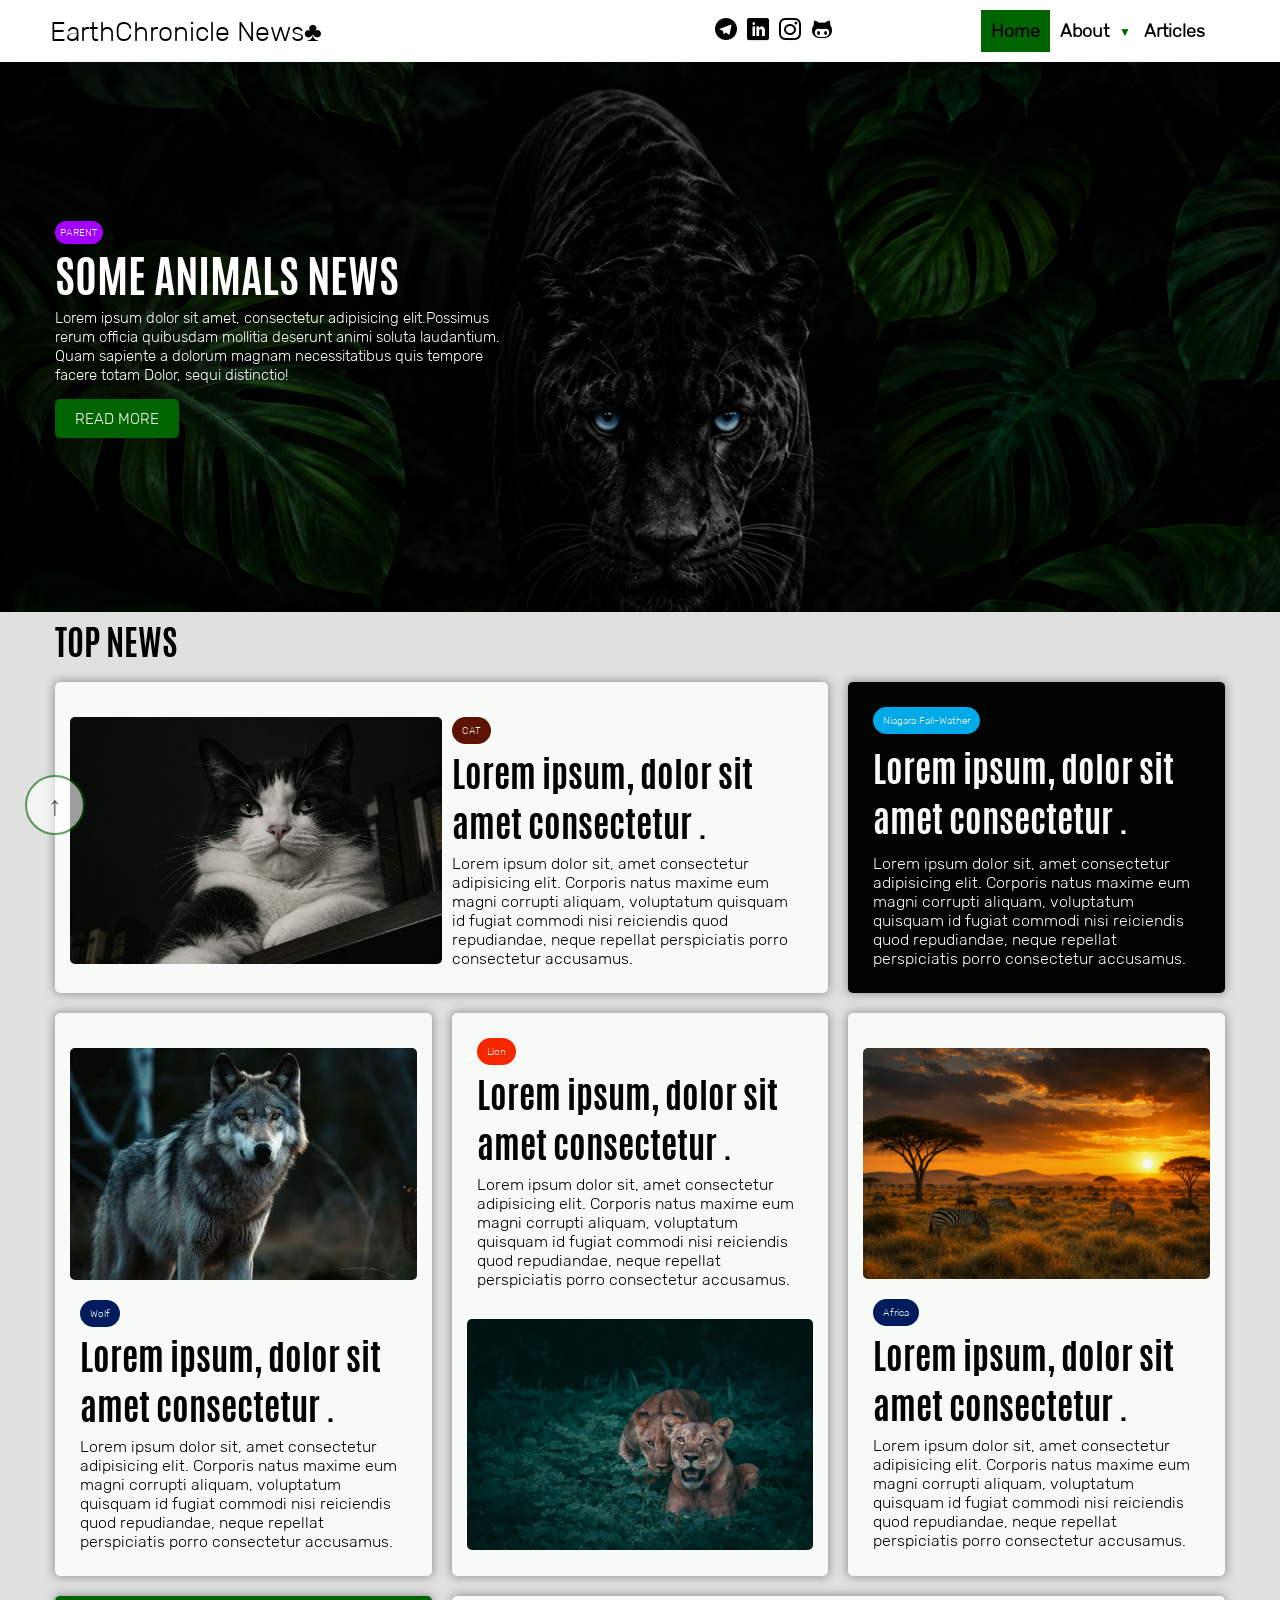
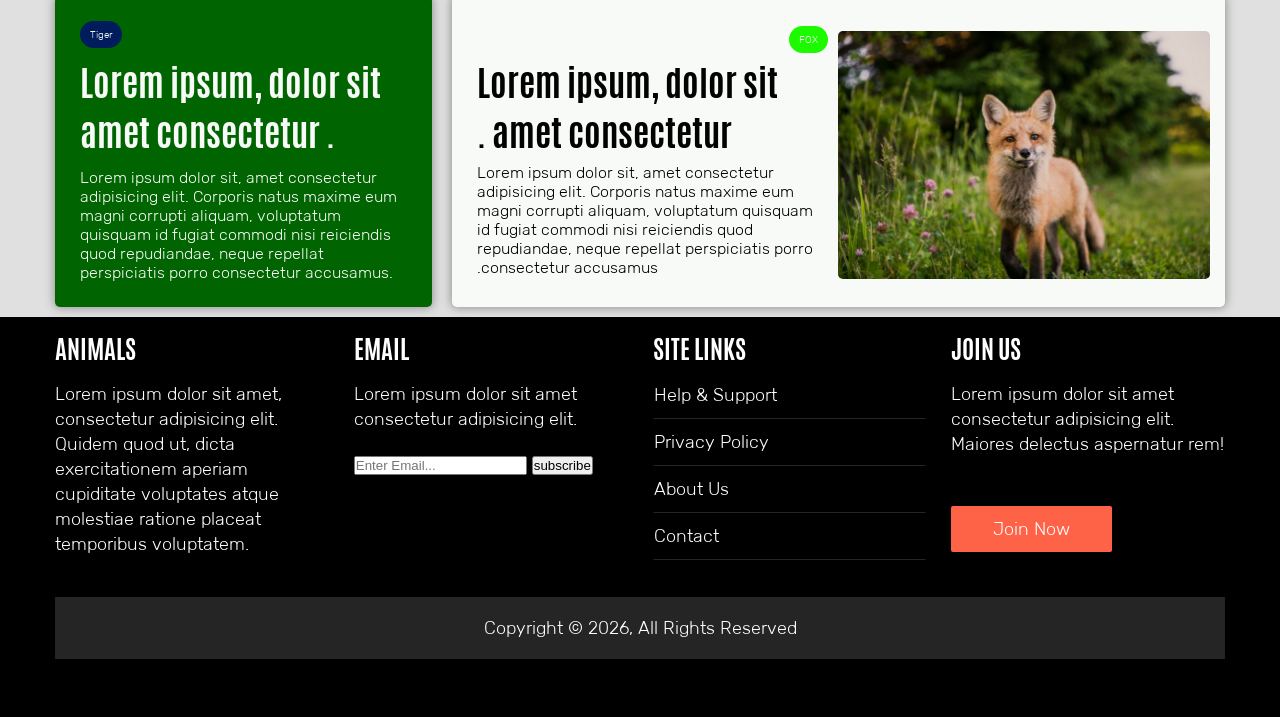
<file: index.html>
<!doctype html>
<html lang="en">
  <head>
    <meta charset="UTF-8" />
    <meta name="viewport" content="width=device-width, initial-scale=1.0" />
    <title>Earth Chronicle</title>
    <link rel="stylesheet" href="css/icons.css" />
    <link rel="stylesheet" href="css/style.css" />
    <link rel="icon" href="images/favicons/favicon-96x96.png" />
  </head>
  <body>
    <!-- -------------------------| header |--------------------------- -->
    <header>
      <div class="middle nav-inner">
        <!-- -------------------------| logo-website |--------------------------- -->
        <a class="logo-site" href="index.html">EarthChronicle News♣</a>
        <!-- -------------------------| socials-icon |--------------------------- -->
        <div class="socials">
          <a class="socials__links" href="#" aria-label="Telegram">
            <i class="icon-telegram"></i>
          </a>
          <a class="socials__links" href="#" aria-label="LinkedIn">
            <i class="icon-linkedin"></i>
          </a>
          <a class="socials__links" href="#" aria-label="Instagram">
            <i class="icon-instagram"></i>
          </a>
          <a class="socials__links" href="#" aria-label="GitHub">
            <i class="icon-github"></i>
          </a>
        </div>
        <!-- -------------------------| navigation-menu |--------------------------- -->
        <nav class="menu" aria-label="Main Navigation">
          <!-- -------------------------| navigation-hamburger-menu |--------------------------- -->
          <label
            class="menu__hamburger"
            for="menu-toggle"
            aria-label="Toggle Navigation">
            <input type="checkbox" id="menu-toggle" class="hamburger__input" />
          </label>
          <ul class="menu__list">
            <li class="menu__item">
              <a class="menu__link we-are-in-page" href="index.html">Home</a>
            </li>
            <li class="menu__item">
              <a class="menu__link" href="about.html">About</a>
            </li>
            <li class="menu__item">
              <a class="menu__link details" href="articles.html">Articles</a>
              <ul class="menu__bench__list">
                <li class="bench__item">
                  <a class="bench__link" href="environmental-article.html"
                    >Environmental Articles</a
                  >
                </li>
                <li class="bench__item">
                  <a class="bench__link" href="#"
                    >Watershed Management Articles</a
                  >
                </li>
                <li class="bench__item">
                  <a class="bench__link" href="#">Field Study Articles</a>
                </li>
              </ul>
            </li>
          </ul>
        </nav>
      </div>
    </header>
    <!-- -------------------------| main-index |--------------------------- -->
    <main class="index">
      <!-- -------------------------| general-hero-classes (between index and about)|--------------------------- -->
      <section class="hero">
        <div class="middle">
          <div class="hero__information">
            <a class="hero__link" href="#">PARENT</a>
            <h1 class="hero__title">SOME ANIMALS NEWS</h1>
            <p class="hero__description">
              Lorem ipsum dolor sit amet, consectetur adipisicing elit.Possimus
              rerum officia quibusdam mollitia deserunt animi soluta laudantium.
              Quam sapiente a dolorum magnam necessitatibus quis tempore facere
              totam Dolor, sequi distinctio!
            </p>
            <a class="hero__read-more" href="#">READ MORE</a>
          </div>
        </div>
      </section>
      <!-- -------------------------| news |--------------------------- -->
      <section class="news">
        <div class="middle">
          <h2 class="news__title">TOP NEWS</h2>
          <ul class="news__list">
            <li class="news__card">
              <img
                class="news__img"
                src="images/animal1.png"
                alt="Cat in nature" />
              <div class="news__content">
                <a class="category-btn c-3-btn" href="#">CAT</a>
                <h3 class="news__title">
                  <a class="news__link" href="articles/cat-article_1.html"
                    >Lorem ipsum, dolor sit amet consectetur .</a
                  >
                </h3>
                <p class="news__description">
                  Lorem ipsum dolor sit, amet consectetur adipisicing elit.
                  Corporis natus maxime eum magni corrupti aliquam, voluptatum
                  quisquam id fugiat commodi nisi reiciendis quod repudiandae,
                  neque repellat perspiciatis porro consectetur accusamus.
                </p>
              </div>
            </li>
            <li class="news__card">
              <div class="news__content">
                <a class="category-btn c-6-btn" href="#">Niagara Fall-Wather</a>
                <h3 class="news__title news__different">
                  <a class="news__link" href="articles/niagara-article.html"
                    >Lorem ipsum, dolor sit amet consectetur .</a
                  >
                </h3>
                <p class="news__description">
                  Lorem ipsum dolor sit, amet consectetur adipisicing elit.
                  Corporis natus maxime eum magni corrupti aliquam, voluptatum
                  quisquam id fugiat commodi nisi reiciendis quod repudiandae,
                  neque repellat perspiciatis porro consectetur accusamus.
                </p>
              </div>
            </li>
            <li class="news__card">
              <img
                class="news__img"
                src="images/animal2.jpg"
                alt="Wolf in the wild" />
              <div class="news__content">
                <a class="category-btn c-4-btn" href="#">Wolf</a>
                <h3 class="news__title">
                  <a class="news__link" href="articles/wolf_article_1.html"
                    >Lorem ipsum, dolor sit amet consectetur .</a
                  >
                </h3>
                <p class="news__description">
                  Lorem ipsum dolor sit, amet consectetur adipisicing elit.
                  Corporis natus maxime eum magni corrupti aliquam, voluptatum
                  quisquam id fugiat commodi nisi reiciendis quod repudiandae,
                  neque repellat perspiciatis porro consectetur accusamus.
                </p>
              </div>
            </li>
            <li class="news__card">
              <div class="news__content">
                <a class="category-btn c-2-btn" href="#">Lion</a>
                <h3 class="news__title">
                  <a class="news__link" href="articles/liones-article.html"
                    >Lorem ipsum, dolor sit amet consectetur .</a
                  >
                </h3>
                <p class="news__description">
                  Lorem ipsum dolor sit, amet consectetur adipisicing elit.
                  Corporis natus maxime eum magni corrupti aliquam, voluptatum
                  quisquam id fugiat commodi nisi reiciendis quod repudiandae,
                  neque repellat perspiciatis porro consectetur accusamus.
                </p>
              </div>
              <img
                class="news__img"
                src="images/animal3.jpg"
                alt="Wildlife in jungle" />
            </li>
            <li class="news__card">
              <img
                class="news__img"
                src="images/area8.png"
                alt="African landscape" />
              <div class="news__content">
                <a class="category-btn c-4-btn" href="#">Africa</a>
                <h3 class="news__title">
                  <a class="news__link" href="articles/africa-article.html"
                    >Lorem ipsum, dolor sit amet consectetur .</a
                  >
                </h3>
                <p class="news__description">
                  Lorem ipsum dolor sit, amet consectetur adipisicing elit.
                  Corporis natus maxime eum magni corrupti aliquam, voluptatum
                  quisquam id fugiat commodi nisi reiciendis quod repudiandae,
                  neque repellat perspiciatis porro consectetur accusamus.
                </p>
              </div>
            </li>

            <li class="news__card">
              <div class="news__content">
                <a class="category-btn c-4-btn" href="#">Tiger</a>
                <h3 class="news__title news__different">
                  <a class="news__link" href="articles/tiger-article_1.html"
                    >Lorem ipsum, dolor sit amet consectetur .</a
                  >
                </h3>
                <p class="news__description">
                  Lorem ipsum dolor sit, amet consectetur adipisicing elit.
                  Corporis natus maxime eum magni corrupti aliquam, voluptatum
                  quisquam id fugiat commodi nisi reiciendis quod repudiandae,
                  neque repellat perspiciatis porro consectetur accusamus.
                </p>
              </div>
            </li>
            <li class="news__card">
              <div class="news__content">
                <a class="category-btn c-5-btn" href="#">FOX</a>
                <h3 class="news__title">
                  <a class="news__link" href="articles/oreng-fox.html"
                    >Lorem ipsum, dolor sit amet consectetur .</a
                  >
                </h3>
                <p class="news__description">
                  Lorem ipsum dolor sit, amet consectetur adipisicing elit.
                  Corporis natus maxime eum magni corrupti aliquam, voluptatum
                  quisquam id fugiat commodi nisi reiciendis quod repudiandae,
                  neque repellat perspiciatis porro consectetur accusamus.
                </p>
              </div>
              <img
                class="news__img"
                src="images/animal5.jpg"
                alt="Orange fox" />
            </li>
          </ul>
        </div>
        <a class="scroll" href="#" aria-label="Scroll to top">
          <div class="elevator">
            <i>↑</i>
          </div>
        </a>
      </section>
    </main>
    <!------------------------------------| footer |------------------------------------->
    <footer>
      <div class="middle">
        <ul class="footer__list">
          <li class="footer__item">
            <h3 class="footer__title">ANIMALS</h3>
            <p class="footer__description">
              Lorem ipsum dolor sit amet, consectetur adipisicing elit. Quidem
              quod ut, dicta exercitationem aperiam cupiditate voluptates atque
              molestiae ratione placeat temporibus voluptatem.
            </p>
          </li>
          <li class="footer__item">
            <h3 class="footer__title">EMAIL</h3>
            <p class="footer__description">
              Lorem ipsum dolor sit amet consectetur adipisicing elit.
            </p>
            <form class="footer__form" action="#" method="POST">
              <input
                class="email"
                type="email"
                name="email"
                placeholder="Enter Email..."
                required
                aria-label="Email Address" />
              <button type="submit" class="footer__submit">subscribe</button>
            </form>
          </li>
          <li class="footer__item">
            <h3 class="footer__title">SITE LINKS</h3>
            <ul class="footer__point">
              <li class="point__item">
                <a class="point__link" href="#">Help & Support</a>
              </li>
              <li class="point__item">
                <a class="point__link" href="#">Privacy Policy</a>
              </li>
              <li class="point__item">
                <a class="point__link" href="about.html">About Us</a>
              </li>
              <li class="point__item">
                <a class="point__link" href="#">Contact</a>
              </li>
            </ul>
          </li>
          <li class="footer__item">
            <h3 class="footer__title">JOIN US</h3>
            <p class="footer__description">
              Lorem ipsum dolor sit amet consectetur adipisicing elit. Maiores
              delectus aspernatur rem!
            </p>
            <a class="footer__link" href="#">Join Now</a>
          </li>
        </ul>
        <div class="footer__copyright">
          Copyright &copy; 2026, All Rights Reserved
        </div>
      </div>
    </footer>
  </body>
</html>
</file>
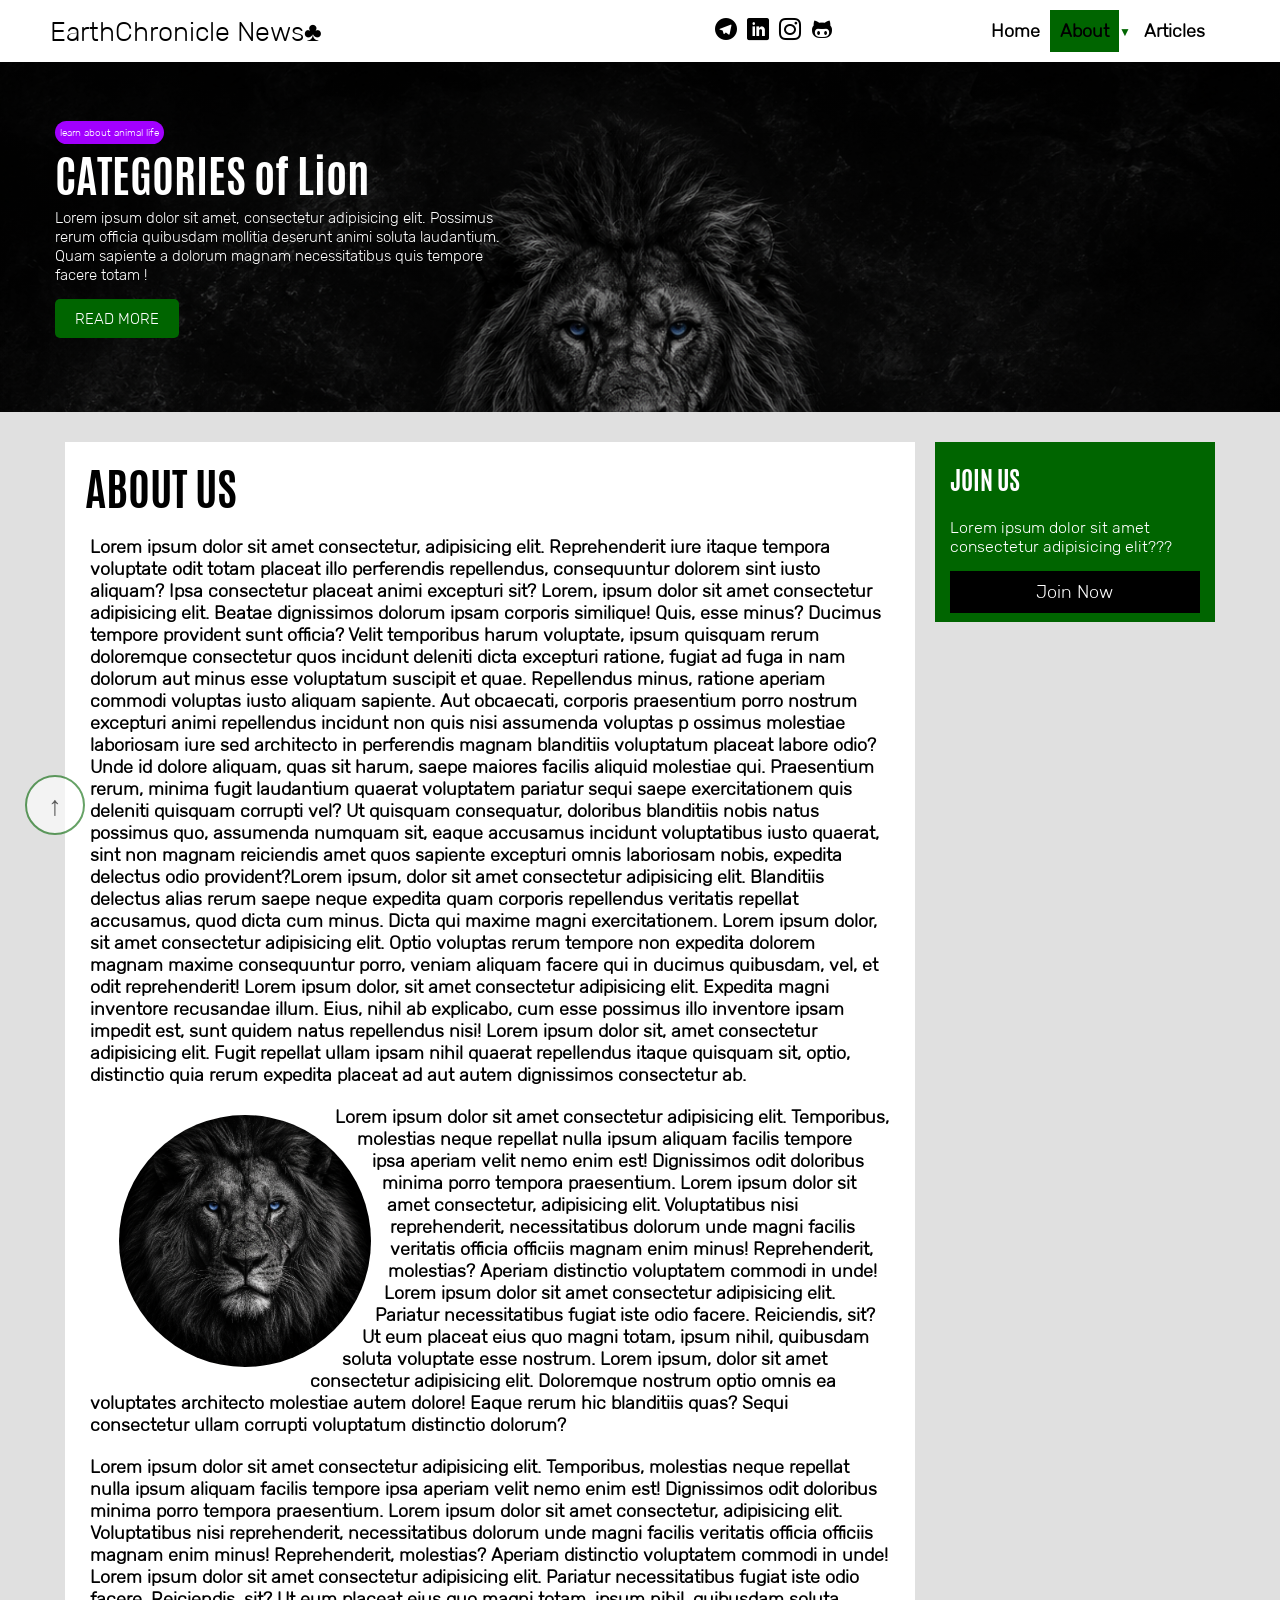
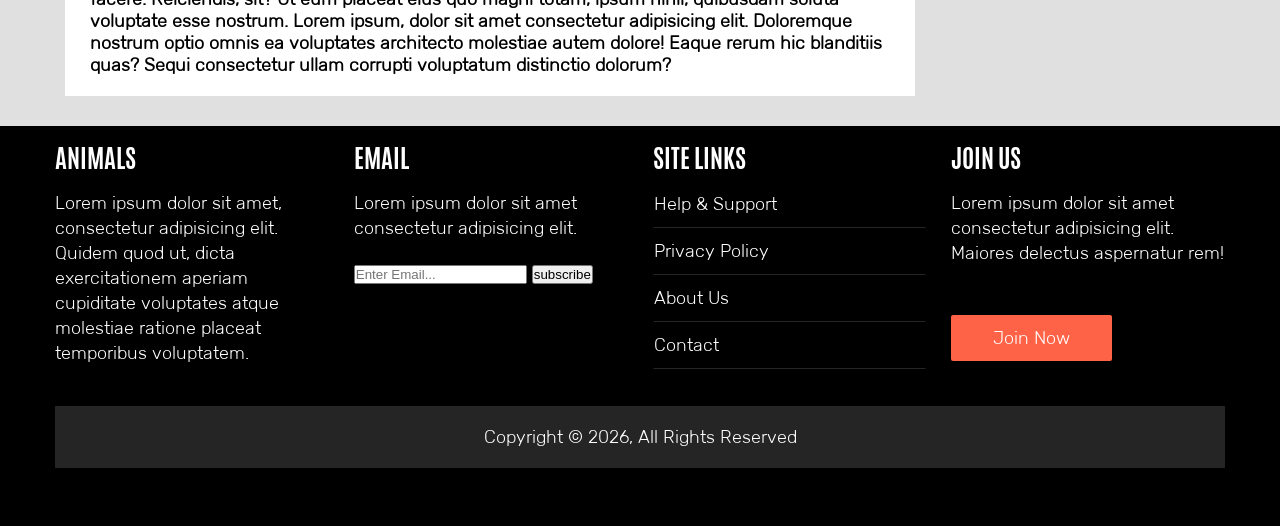
<file: about.html>
<!doctype html>
<html lang="en">
  <head>
    <meta charset="UTF-8" />
    <meta name="viewport" content="width=device-width, initial-scale=1.0" />
    <title>About | Earth Chronicle</title>
    <link rel="stylesheet" href="css/icons.css" />
    <link rel="stylesheet" href="css/style.css" />
    <link rel="icon" href="images/favicons/favicon-96x96.png" />
  </head>
  <body>
    <!-- -------------------------| header |--------------------------- -->
    <header>
      <div class="middle nav-inner">
        <!-- -------------------------| logo-website |--------------------------- -->
        <a class="logo-site" href="index.html">EarthChronicle News♣</a>
        <!-- -------------------------| socials-icon |--------------------------- -->
        <div class="socials">
          <a class="socials__links" href="#" aria-label="Telegram">
            <i class="icon-telegram"></i>
          </a>
          <a class="socials__links" href="#" aria-label="LinkedIn">
            <i class="icon-linkedin"></i>
          </a>
          <a class="socials__links" href="#" aria-label="Instagram">
            <i class="icon-instagram"></i>
          </a>
          <a class="socials__links" href="#" aria-label="GitHub">
            <i class="icon-github"></i>
          </a>
        </div>
        <!-- -------------------------| navigation-menu |--------------------------- -->
        <nav class="menu" aria-label="Main Navigation">
          <!-- -------------------------| navigation-hamburger-menu |--------------------------- -->
          <label
            class="menu__hamburger"
            for="menu-toggle"
            aria-label="Toggle Navigation">
            <input type="checkbox" id="menu-toggle" class="hamburger__input" />
          </label>
          <ul class="menu__list">
            <li class="menu__item">
              <a class="menu__link" href="index.html">Home</a>
            </li>
            <li class="menu__item">
              <a class="menu__link we-are-in-page" href="about.html">About</a>
            </li>
            <li class="menu__item">
              <a class="menu__link details" href="articles.html">Articles</a>
              <ul class="menu__bench__list">
                <li class="bench__item">
                  <a class="bench__link" href="environmental-article.html"
                    >Environmental Articles</a
                  >
                </li>
                <li class="bench__item">
                  <a class="bench__link" href="#"
                    >Watershed Management Articles</a
                  >
                </li>
                <li class="bench__item">
                  <a class="bench__link" href="#">Field Study Articles</a>
                </li>
              </ul>
            </li>
          </ul>
        </nav>
      </div>
    </header>
    <!-- -------------------------| main-about |--------------------------- -->
    <main class="about">
      <!-- -------------------------| general-hero-classes (between index and about)|--------------------------- -->
      <section class="hero">
        <div class="middle">
          <div class="hero__information">
            <a class="hero__link" href="#">learn about animal life</a>
            <h1 class="hero__title">CATEGORIES of Lion</h1>
            <p class="hero__description">
              Lorem ipsum dolor sit amet, consectetur adipisicing elit. Possimus
              rerum officia quibusdam mollitia deserunt animi soluta laudantium.
              Quam sapiente a dolorum magnam necessitatibus quis tempore facere
              totam !
            </p>
            <a class="hero__read-more" href="#">READ MORE</a>
          </div>
        </div>
      </section>

      <!-- -------------------------| about-site |--------------------------- -->
      <section class="about__site">
        <div class="middle">
          <ul class="about__line">
            <!-- info ==> information -->
            <li class="about__info">
              <h1 class="about__title">ABOUT US</h1>
              <p class="about__description">
                Lorem ipsum dolor sit amet consectetur, adipisicing elit.
                Reprehenderit iure itaque tempora voluptate odit totam placeat
                illo perferendis repellendus, consequuntur dolorem sint iusto
                aliquam? Ipsa consectetur placeat animi excepturi sit? Lorem,
                ipsum dolor sit amet consectetur adipisicing elit. Beatae
                dignissimos dolorum ipsam corporis similique! Quis, esse minus?
                Ducimus tempore provident sunt officia? Velit temporibus harum
                voluptate, ipsum quisquam rerum doloremque consectetur quos
                incidunt deleniti dicta excepturi ratione, fugiat ad fuga in nam
                dolorum aut minus esse voluptatum suscipit et quae. Repellendus
                minus, ratione aperiam commodi voluptas iusto aliquam sapiente.
                Aut obcaecati, corporis praesentium porro nostrum excepturi
                animi repellendus incidunt non quis nisi assumenda voluptas p
                ossimus molestiae laboriosam iure sed architecto in perferendis
                magnam blanditiis voluptatum placeat labore odio? Unde id dolore
                aliquam, quas sit harum, saepe maiores facilis aliquid molestiae
                qui. Praesentium rerum, minima fugit laudantium quaerat
                voluptatem pariatur sequi saepe exercitationem quis deleniti
                quisquam corrupti vel? Ut quisquam consequatur, doloribus
                blanditiis nobis natus possimus quo, assumenda numquam sit,
                eaque accusamus incidunt voluptatibus iusto quaerat, sint non
                magnam reiciendis amet quos sapiente excepturi omnis laboriosam
                nobis, expedita delectus odio provident?Lorem ipsum, dolor sit
                amet consectetur adipisicing elit. Blanditiis delectus alias
                rerum saepe neque expedita quam corporis repellendus veritatis
                repellat accusamus, quod dicta cum minus. Dicta qui maxime magni
                exercitationem. Lorem ipsum dolor, sit amet consectetur
                adipisicing elit. Optio voluptas rerum tempore non expedita
                dolorem magnam maxime consequuntur porro, veniam aliquam facere
                qui in ducimus quibusdam, vel, et odit reprehenderit! Lorem
                ipsum dolor, sit amet consectetur adipisicing elit. Expedita
                magni inventore recusandae illum. Eius, nihil ab explicabo, cum
                esse possimus illo inventore ipsam impedit est, sunt quidem
                natus repellendus nisi! Lorem ipsum dolor sit, amet consectetur
                adipisicing elit. Fugit repellat ullam ipsam nihil quaerat
                repellendus itaque quisquam sit, optio, distinctio quia rerum
                expedita placeat ad aut autem dignissimos consectetur ab.
              </p>
              <div class="wrapper">
                <img src="images/animal4.png" alt="About us image" />
              </div>
              <p class="about__description">
                Lorem ipsum dolor sit amet consectetur adipisicing elit.
                Temporibus, molestias neque repellat nulla ipsum aliquam facilis
                tempore ipsa aperiam velit nemo enim est! Dignissimos odit
                doloribus minima porro tempora praesentium. Lorem ipsum dolor
                sit amet consectetur, adipisicing elit. Voluptatibus nisi
                reprehenderit, necessitatibus dolorum unde magni facilis
                veritatis officia officiis magnam enim minus! Reprehenderit,
                molestias? Aperiam distinctio voluptatem commodi in unde! Lorem
                ipsum dolor sit amet consectetur adipisicing elit. Pariatur
                necessitatibus fugiat iste odio facere. Reiciendis, sit? Ut eum
                placeat eius quo magni totam, ipsum nihil, quibusdam soluta
                voluptate esse nostrum. Lorem ipsum, dolor sit amet consectetur
                adipisicing elit. Doloremque nostrum optio omnis ea voluptates
                architecto molestiae autem dolore! Eaque rerum hic blanditiis
                quas? Sequi consectetur ullam corrupti voluptatum distinctio
                dolorum?
              </p>
              <p class="about__description">
                Lorem ipsum dolor sit amet consectetur adipisicing elit.
                Temporibus, molestias neque repellat nulla ipsum aliquam facilis
                tempore ipsa aperiam velit nemo enim est! Dignissimos odit
                doloribus minima porro tempora praesentium. Lorem ipsum dolor
                sit amet consectetur, adipisicing elit. Voluptatibus nisi
                reprehenderit, necessitatibus dolorum unde magni facilis
                veritatis officia officiis magnam enim minus! Reprehenderit,
                molestias? Aperiam distinctio voluptatem commodi in unde! Lorem
                ipsum dolor sit amet consectetur adipisicing elit. Pariatur
                necessitatibus fugiat iste odio facere. Reiciendis, sit? Ut eum
                placeat eius quo magni totam, ipsum nihil, quibusdam soluta
                voluptate esse nostrum. Lorem ipsum, dolor sit amet consectetur
                adipisicing elit. Doloremque nostrum optio omnis ea voluptates
                architecto molestiae autem dolore! Eaque rerum hic blanditiis
                quas? Sequi consectetur ullam corrupti voluptatum distinctio
                dolorum?
              </p>
            </li>
            <!-- adv ==> advertisement -->
            <li class="about__adv">
              <h2 class="adv__title">JOIN US</h2>
              <p class="adv__description">
                Lorem ipsum dolor sit amet consectetur adipisicing elit???
              </p>
              <a class="adv__link" href="#">Join Now</a>
            </li>
          </ul>
        </div>
      </section>
      <a class="scroll" href="#" aria-label="Scroll to top">
        <div class="elevator">
          <i>↑</i>
        </div>
      </a>
    </main>
    <!-- -------------------------| footer |--------------------------- -->
    <footer>
      <div class="middle">
        <ul class="footer__list">
          <li class="footer__item">
            <h3 class="footer__title">ANIMALS</h3>
            <p class="footer__description">
              Lorem ipsum dolor sit amet, consectetur adipisicing elit. Quidem
              quod ut, dicta exercitationem aperiam cupiditate voluptates atque
              molestiae ratione placeat temporibus voluptatem.
            </p>
          </li>
          <li class="footer__item">
            <h3 class="footer__title">EMAIL</h3>
            <p class="footer__description">
              Lorem ipsum dolor sit amet consectetur adipisicing elit.
            </p>
            <form class="footer__form" action="#" method="POST">
              <input
                class="email"
                type="email"
                name="email"
                placeholder="Enter Email..."
                required
                aria-label="Email Address" />
              <button type="submit" class="footer__submit">subscribe</button>
            </form>
          </li>
          <li class="footer__item">
            <h3 class="footer__title">SITE LINKS</h3>
            <ul class="footer__point">
              <li class="point__item">
                <a class="point__link" href="#">Help & Support</a>
              </li>
              <li class="point__item">
                <a class="point__link" href="#">Privacy Policy</a>
              </li>
              <li class="point__item">
                <a class="point__link" href="about.html">About Us</a>
              </li>
              <li class="point__item">
                <a class="point__link" href="#">Contact</a>
              </li>
            </ul>
          </li>
          <li class="footer__item">
            <h3 class="footer__title">JOIN US</h3>
            <p class="footer__description">
              Lorem ipsum dolor sit amet consectetur adipisicing elit. Maiores
              delectus aspernatur rem!
            </p>
            <a class="footer__link" href="#">Join Now</a>
          </li>
        </ul>
        <div class="footer__copyright">
          Copyright &copy; 2026, All Rights Reserved
        </div>
      </div>
    </footer>
  </body>
</html>
</file>
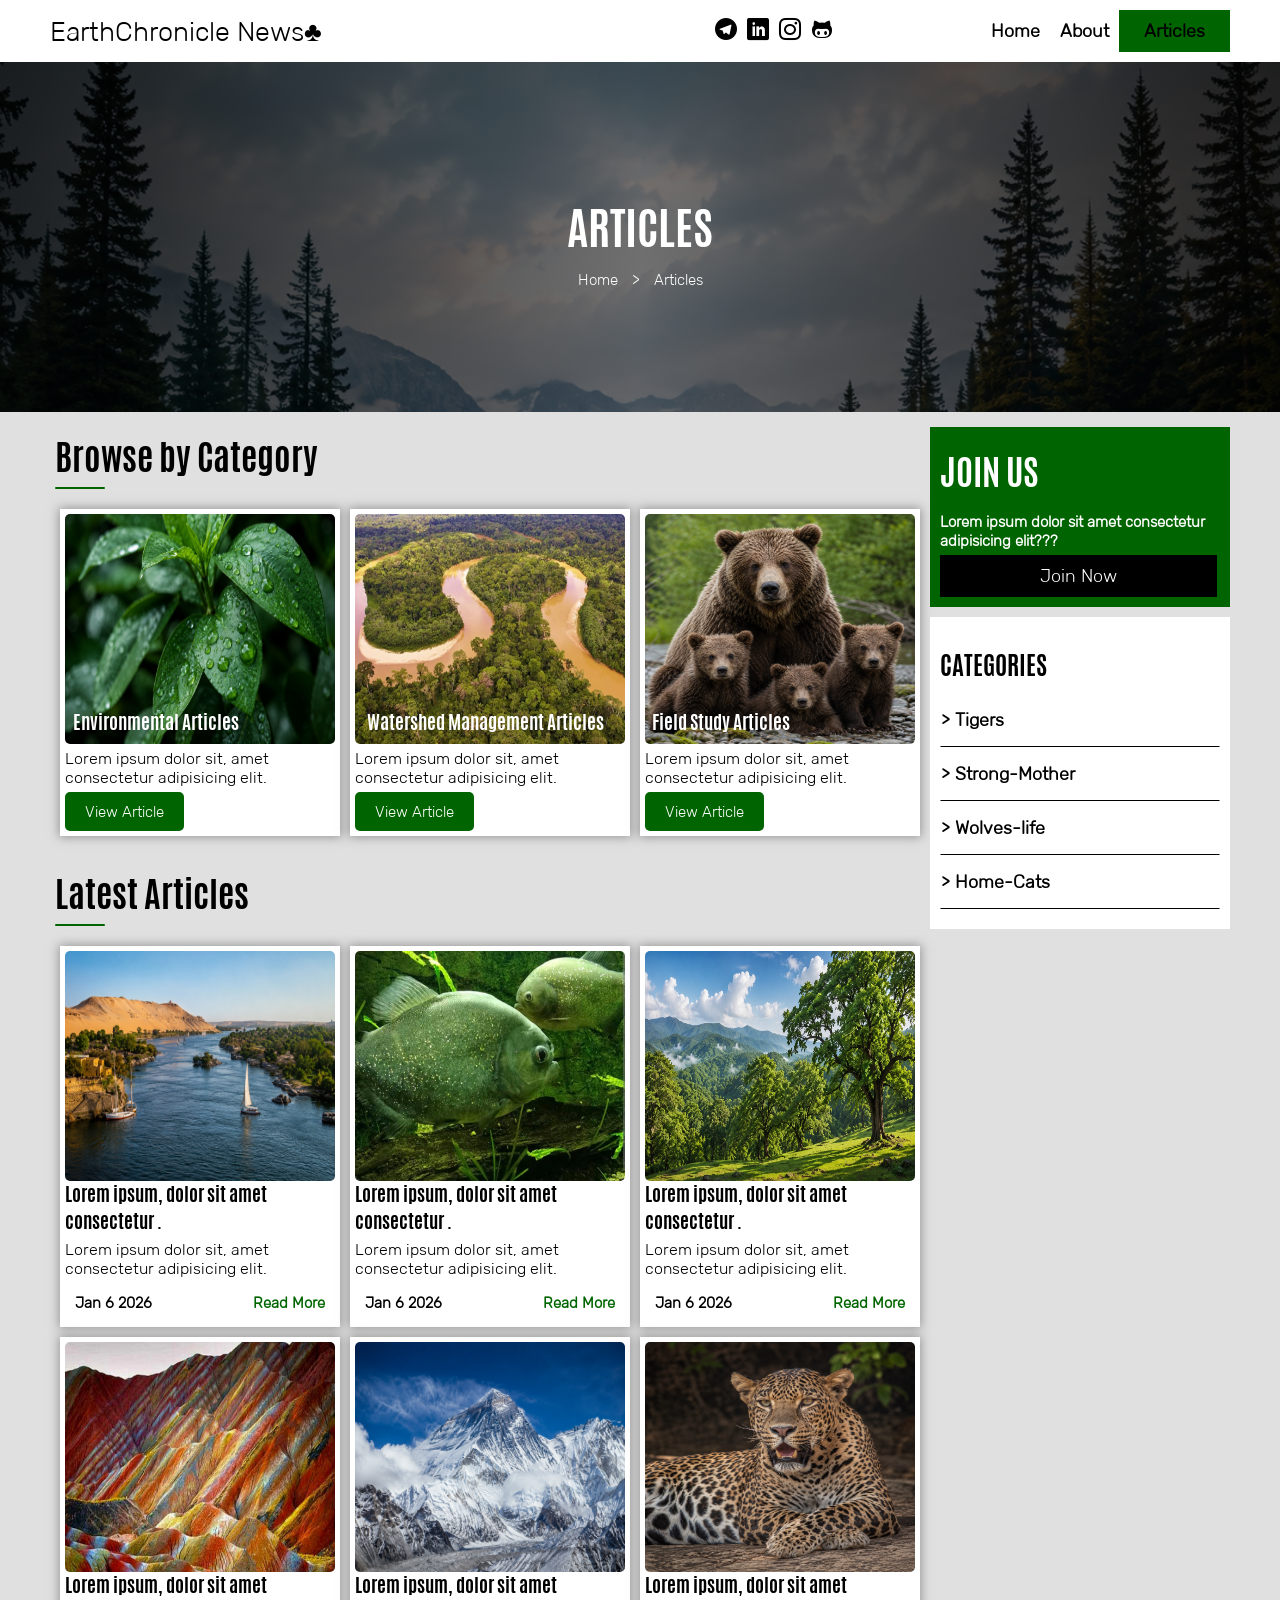
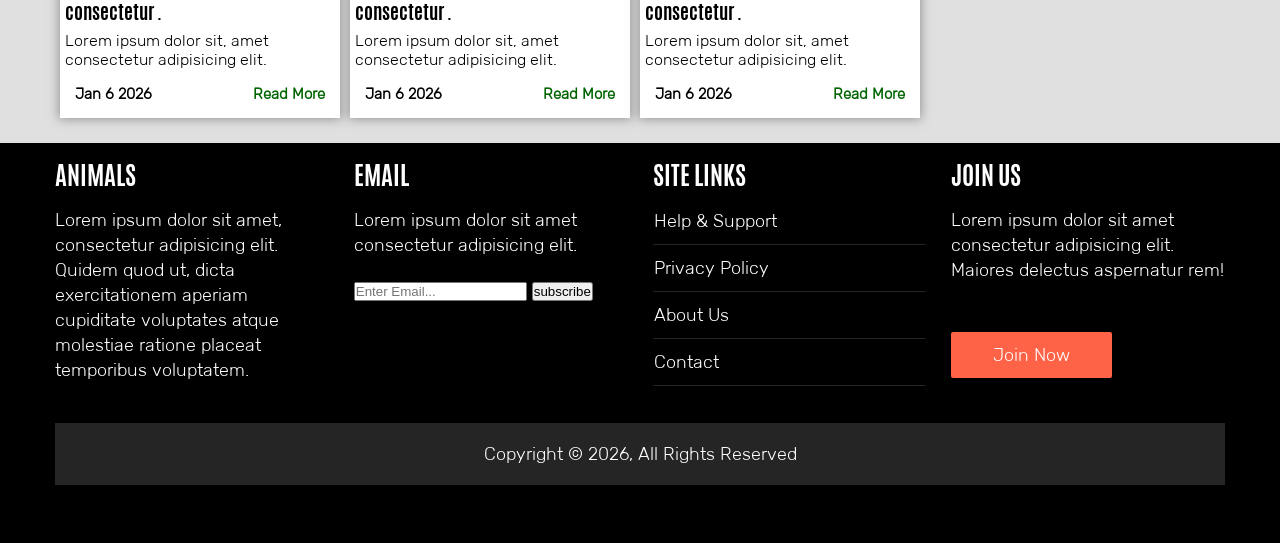
<file: articles.html>
<!doctype html>
<html lang="en">
  <head>
    <meta charset="UTF-8" />
    <meta name="viewport" content="width=device-width, initial-scale=1.0" />
    <title>Articles | Earth Chronicle</title>
    <link rel="stylesheet" href="css/icons.css" />
    <link rel="stylesheet" href="css/style.css" />
    <link rel="icon" href="images/favicons/favicon-96x96.png" />
  </head>
  <body>
    <header>
      <div class="middle nav-inner">
        <a class="logo-site" href="index.html">EarthChronicle News♣</a>
        <div class="socials">
          <a class="socials__links" href="#" aria-label="Telegram">
            <i class="icon-telegram"></i>
          </a>
          <a class="socials__links" href="#" aria-label="LinkedIn">
            <i class="icon-linkedin"></i>
          </a>
          <a class="socials__links" href="#" aria-label="Instagram">
            <i class="icon-instagram"></i>
          </a>
          <a class="socials__links" href="#" aria-label="GitHub">
            <i class="icon-github"></i>
          </a>
        </div>
        <nav class="menu" aria-label="Main Navigation">
          <label
            class="menu__hamburger"
            for="menu-toggle"
            aria-label="Toggle Navigation">
            <input type="checkbox" id="menu-toggle" class="hamburger__input" />
          </label>
          <ul class="menu__list">
            <li class="menu__item">
              <a class="menu__link" href="index.html">Home</a>
            </li>
            <li class="menu__item">
              <a class="menu__link" href="about.html">About</a>
            </li>
            <li class="menu__item">
              <a class="menu__link details we-are-in-page" href="articles.html"
                >Articles</a
              >
              <ul class="menu__bench__list">
                <li class="bench__item">
                  <a class="bench__link" href="environmental-article.html"
                    >Environmental Articles</a
                  >
                </li>
                <li class="bench__item">
                  <a class="bench__link" href="#"
                    >Watershed Management Articles</a
                  >
                </li>
                <li class="bench__item">
                  <a class="bench__link" href="#">Field Study Articles</a>
                </li>
              </ul>
            </li>
          </ul>
        </nav>
      </div>
    </header>
    <main class="articles">
      <section class="articles__route">
        <h1 class="articles__title">ARTICLES</h1>
        <div class="route">
          <a href="index.html">Home</a> &gt;
          <a href="articles.html">Articles</a>
        </div>
      </section>
      <section class="articles__browse">
        <div class="middle">
          <div class="articles__news">
            <div class="articles__collection">
              <h2 class="browse__title">Browse by Category</h2>
              <div class="onther-line"></div>
              <ul class="browse__category">
                <li class="browse__item">
                  <img src="images/planet1.png" alt="healthy-plant" />
                  <div class="articles__content">
                    <h3 class="sub__title">Environmental Articles</h3>
                    <p class="sub__paraghraph">
                      Lorem ipsum dolor sit, amet consectetur adipisicing elit.
                    </p>
                    <a class="sub__link" href="environmental-article.html"
                      >View Article</a
                    >
                  </div>
                </li>
                <li class="browse__item">
                  <img src="images/area2.jpg" alt="Amazon-rever" />
                  <div class="articles__content">
                    <h3 class="sub__title">Watershed Management Articles</h3>
                    <p class="sub__paraghraph">
                      Lorem ipsum dolor sit, amet consectetur adipisicing elit.
                    </p>
                    <a class="sub__link" href="#">View Article</a>
                  </div>
                </li>
                <li class="browse__item">
                  <img src="images/animal7.png" alt="Cat" />
                  <div class="articles__content">
                    <h3 class="sub__title">Field Study Articles</h3>
                    <p class="sub__paraghraph">
                      Lorem ipsum dolor sit, amet consectetur adipisicing elit.
                    </p>
                    <a class="sub__link" href="#">View Article</a>
                  </div>
                </li>
              </ul>
            </div>
            <div class="articles__latest">
              <h2 class="browse__title">Latest Articles</h2>
              <div class="onther-line"></div>
              <ul class="latest__list">
                <li class="latest__item">
                  <img src="images/area9.png" alt="nil-lake" />
                  <div class="articles__content">
                    <h3>
                      <a href="articles/cat-article_1.html"
                        >Lorem ipsum, dolor sit amet consectetur .</a
                      >
                    </h3>
                    <p class="sub__paraghraph">
                      Lorem ipsum dolor sit, amet consectetur adipisicing elit.
                    </p>
                    <div class="information">
                      <time class="information__time" datetime="2026-01-06"
                        >Jan 6 2026</time
                      >
                      <a
                        class="information__link"
                        href="articles/cat-article_1.html"
                        >Read More</a
                      >
                    </div>
                  </div>
                </li>
                <li class="latest__item">
                  <img src="images/animal8.jpg" alt="pirana" />
                  <div class="articles__content">
                    <h3>
                      <a href="articles/cat-article_1.html"
                        >Lorem ipsum, dolor sit amet consectetur .</a
                      >
                    </h3>
                    <p class="sub__paraghraph">
                      Lorem ipsum dolor sit, amet consectetur adipisicing elit.
                    </p>
                    <div class="information">
                      <time class="information__time" datetime="2026-01-06"
                        >Jan 6 2026</time
                      >
                      <a
                        class="information__link"
                        href="articles/cat-article_1.html"
                        >Read More</a
                      >
                    </div>
                  </div>
                </li>
                <li class="latest__item">
                  <img src="images/area1.png" alt="happy-forst" />
                  <div class="articles__content">
                    <h3>
                      <a href="articles/cat-article_1.html"
                        >Lorem ipsum, dolor sit amet consectetur .</a
                      >
                    </h3>
                    <p class="sub__paraghraph">
                      Lorem ipsum dolor sit, amet consectetur adipisicing elit.
                    </p>
                    <div class="information">
                      <time class="information__time" datetime="2026-01-06"
                        >Jan 6 2026</time
                      >
                      <a
                        class="information__link"
                        href="articles/cat-article_1.html"
                        >Read More</a
                      >
                    </div>
                  </div>
                </li>
                <li class="latest__item">
                  <img src="images/area4.jpg" alt="himalia" />
                  <div class="articles__content">
                    <h3>
                      <a href="articles/cat-article_1.html"
                        >Lorem ipsum, dolor sit amet consectetur .</a
                      >
                    </h3>
                    <p class="sub__paraghraph">
                      Lorem ipsum dolor sit, amet consectetur adipisicing elit.
                    </p>
                    <div class="information">
                      <time class="information__time" datetime="2026-01-06"
                        >Jan 6 2026</time
                      >
                      <a
                        class="information__link"
                        href="articles/cat-article_1.html"
                        >Read More</a
                      >
                    </div>
                  </div>
                </li>
                <li class="latest__item">
                  <img src="images/area7.png" alt="signi-mountens" />
                  <div class="articles__content">
                    <h3>
                      <a href="articles/cat-article_1.html"
                        >Lorem ipsum, dolor sit amet consectetur .</a
                      >
                    </h3>
                    <p class="sub__paraghraph">
                      Lorem ipsum dolor sit, amet consectetur adipisicing elit.
                    </p>
                    <div class="information">
                      <time class="information__time" datetime="2026-01-06"
                        >Jan 6 2026</time
                      >
                      <a
                        class="information__link"
                        href="articles/cat-article_1.html"
                        >Read More</a
                      >
                    </div>
                  </div>
                </li>
                <li class="latest__item">
                  <img src="images/animal6.png" alt="Leopart(H/W)" />
                  <div class="articles__content">
                    <h3>
                      <a href="articles/cat-article_1.html"
                        >Lorem ipsum, dolor sit amet consectetur .</a
                      >
                    </h3>
                    <p class="sub__paraghraph">
                      Lorem ipsum dolor sit, amet consectetur adipisicing elit.
                    </p>
                    <div class="information">
                      <time class="information__time" datetime="2026-01-06"
                        >Jan 6 2026</time
                      >
                      <a
                        class="information__link"
                        href="articles/cat-article_1.html"
                        >Read More</a
                      >
                    </div>
                  </div>
                </li>
              </ul>
            </div>
          </div>
          <div class="top">
            <div class="adv__article">
              <div class="adv__first">
                <h2 class="adv__title">JOIN US</h2>
                <p class="adv__description">
                  Lorem ipsum dolor sit amet consectetur adipisicing elit???
                </p>
                <a class="adv__link" href="#">Join Now</a>
              </div>
              <div class="adv__second">
                <h3 class="categories">CATEGORIES</h3>
                <ul class="sugestion">
                  <li class="sugestion__item">
                    <a
                      class="sugestion__link"
                      href="articles/tiger-article_1.html"
                      >&gt; Tigers</a
                    >
                  </li>
                  <li class="sugestion__item">
                    <a
                      class="sugestion__link"
                      href="articles/liones-article.html"
                      >&gt; Strong-Mother</a
                    >
                  </li>
                  <li class="sugestion__item">
                    <a
                      class="sugestion__link"
                      href="articles/wolf_article_1.html"
                      >&gt; Wolves-life</a
                    >
                  </li>
                  <li class="sugestion__item">
                    <a
                      class="sugestion__link"
                      href="articles/cat-article_1.html"
                      >&gt; Home-Cats</a
                    >
                  </li>
                </ul>
              </div>
            </div>
          </div>
        </div>
      </section>
    </main>
    <footer>
      <div class="middle">
        <ul class="footer__list">
          <li class="footer__item">
            <h3 class="footer__title">ANIMALS</h3>
            <p class="footer__description">
              Lorem ipsum dolor sit amet, consectetur adipisicing elit. Quidem
              quod ut, dicta exercitationem aperiam cupiditate voluptates atque
              molestiae ratione placeat temporibus voluptatem.
            </p>
          </li>
          <li class="footer__item">
            <h3 class="footer__title">EMAIL</h3>
            <p class="footer__description">
              Lorem ipsum dolor sit amet consectetur adipisicing elit.
            </p>
            <form class="footer__form" action="#" method="POST">
              <input
                class="email"
                type="email"
                name="email"
                placeholder="Enter Email..."
                required
                aria-label="Email Address" />
              <button type="submit" class="footer__submit">subscribe</button>
            </form>
          </li>
          <li class="footer__item">
            <h3 class="footer__title">SITE LINKS</h3>
            <ul class="footer__point">
              <li class="point__item">
                <a class="point__link" href="#">Help &amp; Support</a>
              </li>
              <li class="point__item">
                <a class="point__link" href="#">Privacy Policy</a>
              </li>
              <li class="point__item">
                <a class="point__link" href="about.html">About Us</a>
              </li>
              <li class="point__item">
                <a class="point__link" href="#">Contact</a>
              </li>
            </ul>
          </li>
          <li class="footer__item">
            <h3 class="footer__title">JOIN US</h3>
            <p class="footer__description">
              Lorem ipsum dolor sit amet consectetur adipisicing elit. Maiores
              delectus aspernatur rem!
            </p>
            <a class="footer__link" href="#">Join Now</a>
          </li>
        </ul>
        <div class="footer__copyright">
          Copyright &copy; 2026, All Rights Reserved
        </div>
      </div>
    </footer>
  </body>
</html>
</file>
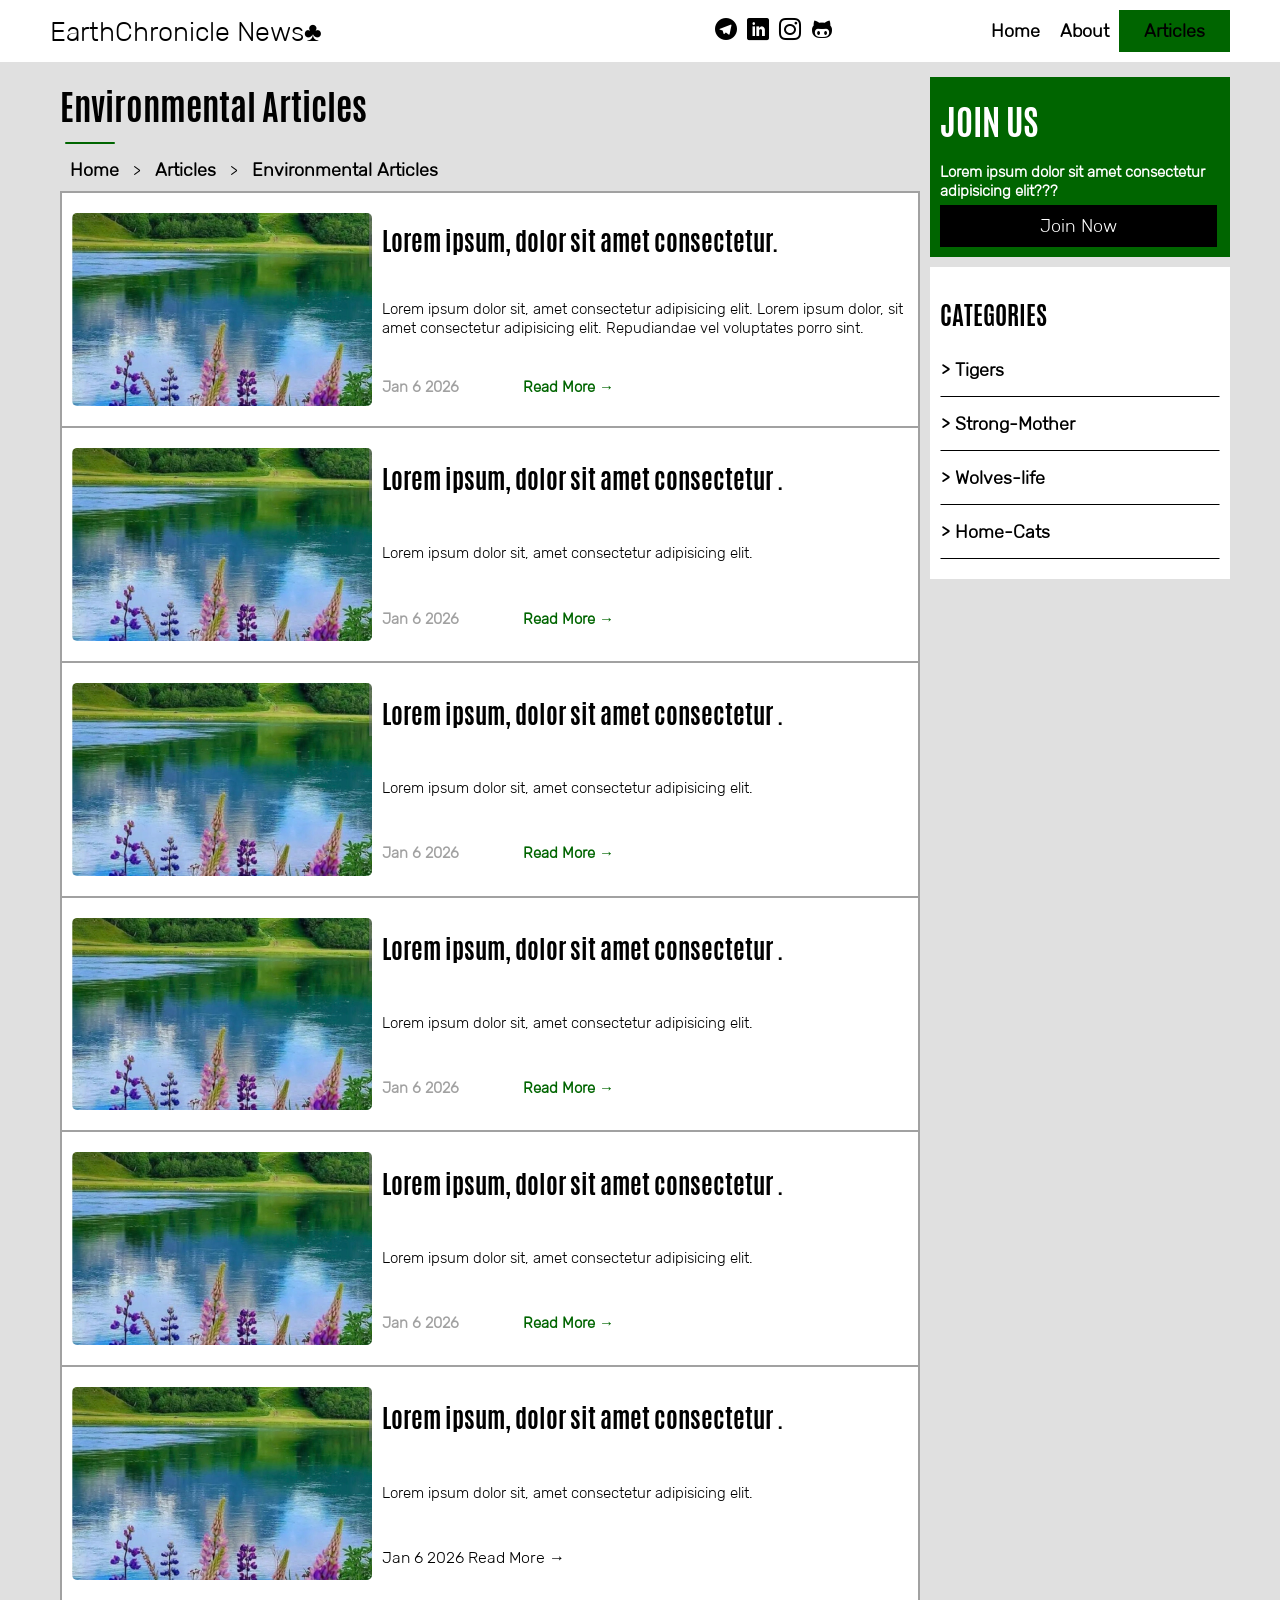
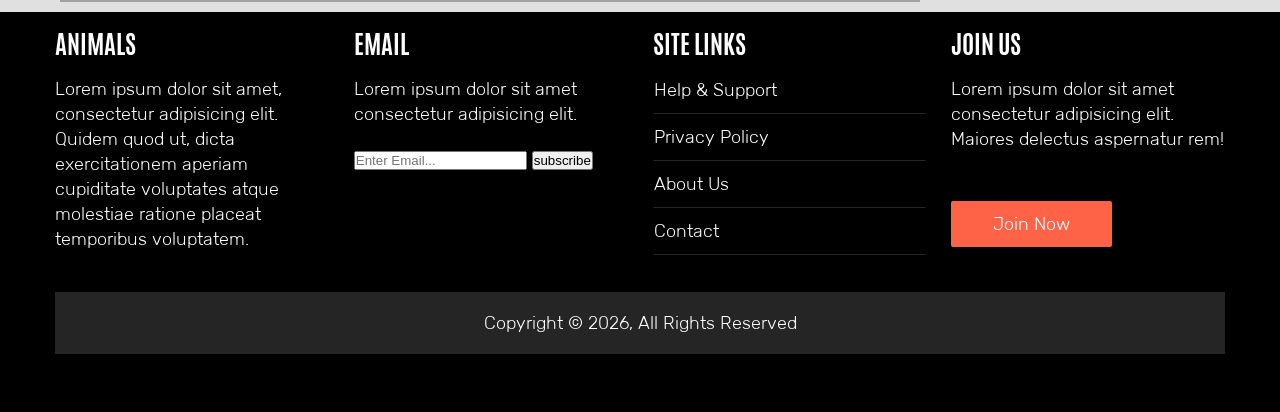
<file: environmental-article.html>
<!doctype html>
<html lang="en">
  <head>
    <meta charset="UTF-8" />
    <meta name="viewport" content="width=device-width, initial-scale=1.0" />
    <title>Environmental Articles | Earth Chronicle</title>
    <link rel="stylesheet" href="css/icons.css" />
    <link rel="stylesheet" href="css/style.css" />
    <link rel="icon" href="images/favicons/favicon-96x96.png" />
  </head>
  <body>
    <!-- -------------------------| header |--------------------------- -->
    <header>
      <div class="middle nav-inner">
        <!-- -------------------------| logo-website |--------------------------- -->
        <a class="logo-site" href="index.html">EarthChronicle News♣</a>
        <!-- -------------------------| socials-icon |--------------------------- -->
        <div class="socials">
          <a class="socials__links" href="#" aria-label="Telegram">
            <i class="icon-telegram"></i>
          </a>
          <a class="socials__links" href="#" aria-label="LinkedIn">
            <i class="icon-linkedin"></i>
          </a>
          <a class="socials__links" href="#" aria-label="Instagram">
            <i class="icon-instagram"></i>
          </a>
          <a class="socials__links" href="#" aria-label="GitHub">
            <i class="icon-github"></i>
          </a>
        </div>
        <!-- -------------------------| navigation-menu |--------------------------- -->
        <nav class="menu" aria-label="Main Navigation">
          <!-- -------------------------| navigation-hamburger-menu |--------------------------- -->
          <label
            class="menu__hamburger"
            for="menu-toggle"
            aria-label="Toggle Navigation">
            <input type="checkbox" id="menu-toggle" class="hamburger__input" />
          </label>
          <ul class="menu__list">
            <li class="menu__item">
              <a class="menu__link" href="index.html">Home</a>
            </li>
            <li class="menu__item">
              <a class="menu__link" href="about.html">About</a>
            </li>
            <li class="menu__item">
              <a class="menu__link details we-are-in-page" href="articles.html"
                >Articles</a
              >
              <ul class="menu__bench__list">
                <li class="bench__item">
                  <a class="bench__link" href="environmental-article.html"
                    >Environmental Articles</a
                  >
                </li>
                <li class="bench__item">
                  <a class="bench__link" href="#"
                    >Watershed Management Articles</a
                  >
                </li>
                <li class="bench__item">
                  <a class="bench__link" href="#">Field Study Articles</a>
                </li>
              </ul>
            </li>
          </ul>
        </nav>
      </div>
    </header>
    <!------------------------------------| main environmental |------------------------------------->
    <main class="environmental">
      <section class="threepage__browse">
        <div class="middle">
          <div class="threepage__news">
            <div class="threepage__collection">
              <h1 class="threepage__title">Environmental Articles</h1>
              <div class="onther-line"></div>
              <div class="sub-route">
                <a href="index.html">Home</a> &gt;
                <a href="articles.html">Articles</a> &gt;
                <a href="environmental-article.html">Environmental Articles</a>
              </div>
              <ul class="threepage__list">
                <li class="threepage__item">
                  <img src="images/area5.jpg" alt="solt-lake" />
                  <div class="threepage__content">
                    <h3>
                      <a href="articles/cat-article_1.html"
                        >Lorem ipsum, dolor sit amet consectetur.</a
                      >
                    </h3>
                    <p class="threepage__sub-paraghraph">
                      Lorem ipsum dolor sit, amet consectetur adipisicing elit.
                      Lorem ipsum dolor, sit amet consectetur adipisicing elit.
                      Repudiandae vel voluptates porro sint.
                    </p>
                    <div class="threepage__information">
                      <time class="threepage__time" datetime="2026-01-06"
                        >Jan 6 2026</time
                      >
                      <a
                        class="threepage__link"
                        href="articles/cat-article_1.html"
                        >Read More &rarr;</a
                      >
                    </div>
                  </div>
                </li>
                <li class="threepage__item">
                  <img src="images/area5.jpg" alt="solt-lake" />
                  <div class="threepage__content">
                    <h3>
                      <a href="articles/cat-article_1.html"
                        >Lorem ipsum, dolor sit amet consectetur .</a
                      >
                    </h3>
                    <p class="threepage__sub-paraghraph">
                      Lorem ipsum dolor sit, amet consectetur adipisicing elit.
                    </p>
                    <div class="threepage__information">
                      <time class="threepage__time" datetime="2026-01-06"
                        >Jan 6 2026</time
                      >
                      <a
                        class="threepage__link"
                        href="articles/cat-article_1.html"
                        >Read More &rarr;</a
                      >
                    </div>
                  </div>
                </li>
                <li class="threepage__item">
                  <img src="images/area5.jpg" alt="solt-lake" />
                  <div class="threepage__content">
                    <h3>
                      <a href="articles/cat-article_1.html"
                        >Lorem ipsum, dolor sit amet consectetur .</a
                      >
                    </h3>
                    <p class="threepage__sub-paraghraph">
                      Lorem ipsum dolor sit, amet consectetur adipisicing elit.
                    </p>
                    <div class="threepage__information">
                      <time class="threepage__time" datetime="2026-01-06"
                        >Jan 6 2026</time
                      >
                      <a
                        class="threepage__link"
                        href="articles/cat-article_1.html"
                        >Read More &rarr;</a
                      >
                    </div>
                  </div>
                </li>
                <li class="threepage__item">
                  <img src="images/area5.jpg" alt="solt-lake" />
                  <div class="threepage__content">
                    <h3>
                      <a href="articles/cat-article_1.html"
                        >Lorem ipsum, dolor sit amet consectetur .</a
                      >
                    </h3>
                    <p class="threepage__sub-paraghraph">
                      Lorem ipsum dolor sit, amet consectetur adipisicing elit.
                    </p>
                    <div class="threepage__information">
                      <time class="threepage__time" datetime="2026-01-06"
                        >Jan 6 2026</time
                      >
                      <a
                        class="threepage__link"
                        href="articles/cat-article_1.html"
                        >Read More &rarr;</a
                      >
                    </div>
                  </div>
                </li>
                <li class="threepage__item">
                  <img src="images/area5.jpg" alt="solt-lake" />
                  <div class="threepage__content">
                    <h3>
                      <a href="articles/cat-article_1.html"
                        >Lorem ipsum, dolor sit amet consectetur .</a
                      >
                    </h3>
                    <p class="threepage__sub-paraghraph">
                      Lorem ipsum dolor sit, amet consectetur adipisicing elit.
                    </p>
                    <div class="threepage__information">
                      <time class="threepage__time" datetime="2026-01-06"
                        >Jan 6 2026</time
                      >
                      <a
                        class="threepage__link"
                        href="articles/cat-article_1.html"
                        >Read More &rarr;</a
                      >
                    </div>
                  </div>
                </li>
                <li class="threepage__item">
                  <img src="images/area5.jpg" alt="solt-lake" />
                  <div class="threepage__content">
                    <h3>
                      <a href="articles/cat-article_1.html"
                        >Lorem ipsum, dolor sit amet consectetur .</a
                      >
                    </h3>
                    <p class="threepage__sub-paraghraph">
                      Lorem ipsum dolor sit, amet consectetur adipisicing elit.
                    </p>
                    <div class="information">
                      <time class="threepage__time" datetime="2026-01-06"
                        >Jan 6 2026</time
                      >
                      <a
                        class="threepage__link"
                        href="articles/cat-article_1.html"
                        >Read More &rarr;</a
                      >
                    </div>
                  </div>
                </li>
              </ul>
            </div>
          </div>

          <div class="top">
            <div class="adv__article">
              <div class="adv__first">
                <h2 class="adv__title">JOIN US</h2>
                <p class="adv__description">
                  Lorem ipsum dolor sit amet consectetur adipisicing elit???
                </p>
                <a class="adv__link" href="#">Join Now</a>
              </div>
              <div class="adv__second">
                <h3 class="categories">CATEGORIES</h3>
                <ul class="sugestion">
                  <li class="sugestion__item">
                    <a
                      class="sugestion__link"
                      href="articles/tiger-article_1.html"
                      >&gt; Tigers</a
                    >
                  </li>
                  <li class="sugestion__item">
                    <a
                      class="sugestion__link"
                      href="articles/liones-article.html"
                      >&gt; Strong-Mother</a
                    >
                  </li>
                  <li class="sugestion__item">
                    <a
                      class="sugestion__link"
                      href="articles/wolf_article_1.html"
                      >&gt; Wolves-life</a
                    >
                  </li>
                  <li class="sugestion__item">
                    <a
                      class="sugestion__link"
                      href="articles/cat-article_1.html"
                      >&gt; Home-Cats</a
                    >
                  </li>
                </ul>
              </div>
            </div>
          </div>
        </div>
      </section>
    </main>
    <!------------------------------------| footer |------------------------------------->
    <footer>
      <div class="middle">
        <ul class="footer__list">
          <li class="footer__item">
            <h3 class="footer__title">ANIMALS</h3>
            <p class="footer__description">
              Lorem ipsum dolor sit amet, consectetur adipisicing elit. Quidem
              quod ut, dicta exercitationem aperiam cupiditate voluptates atque
              molestiae ratione placeat temporibus voluptatem.
            </p>
          </li>
          <li class="footer__item">
            <h3 class="footer__title">EMAIL</h3>
            <p class="footer__description">
              Lorem ipsum dolor sit amet consectetur adipisicing elit.
            </p>
            <form class="footer__form" action="#" method="POST">
              <input
                class="email"
                type="email"
                name="email"
                placeholder="Enter Email..."
                required
                aria-label="Email Address" />
              <input type="submit" value="subscribe" class="footer__submit" />
            </form>
          </li>
          <li class="footer__item">
            <h3 class="footer__title">SITE LINKS</h3>
            <ul class="footer__point">
              <li class="point__item">
                <a class="point__link" href="#">Help &amp; Support</a>
              </li>
              <li class="point__item">
                <a class="point__link" href="#">Privacy Policy</a>
              </li>
              <li class="point__item">
                <a class="point__link" href="about.html">About Us</a>
              </li>
              <li class="point__item">
                <a class="point__link" href="#">Contact</a>
              </li>
            </ul>
          </li>
          <li class="footer__item">
            <h3 class="footer__title">JOIN US</h3>
            <p class="footer__description">
              Lorem ipsum dolor sit amet consectetur adipisicing elit. Maiores
              delectus aspernatur rem!
            </p>
            <a class="footer__link" href="#">Join Now</a>
          </li>
        </ul>
        <div class="footer__copyright">
          Copyright &copy; 2026, All Rights Reserved
        </div>
      </div>
    </footer>
  </body>
</html>
</file>
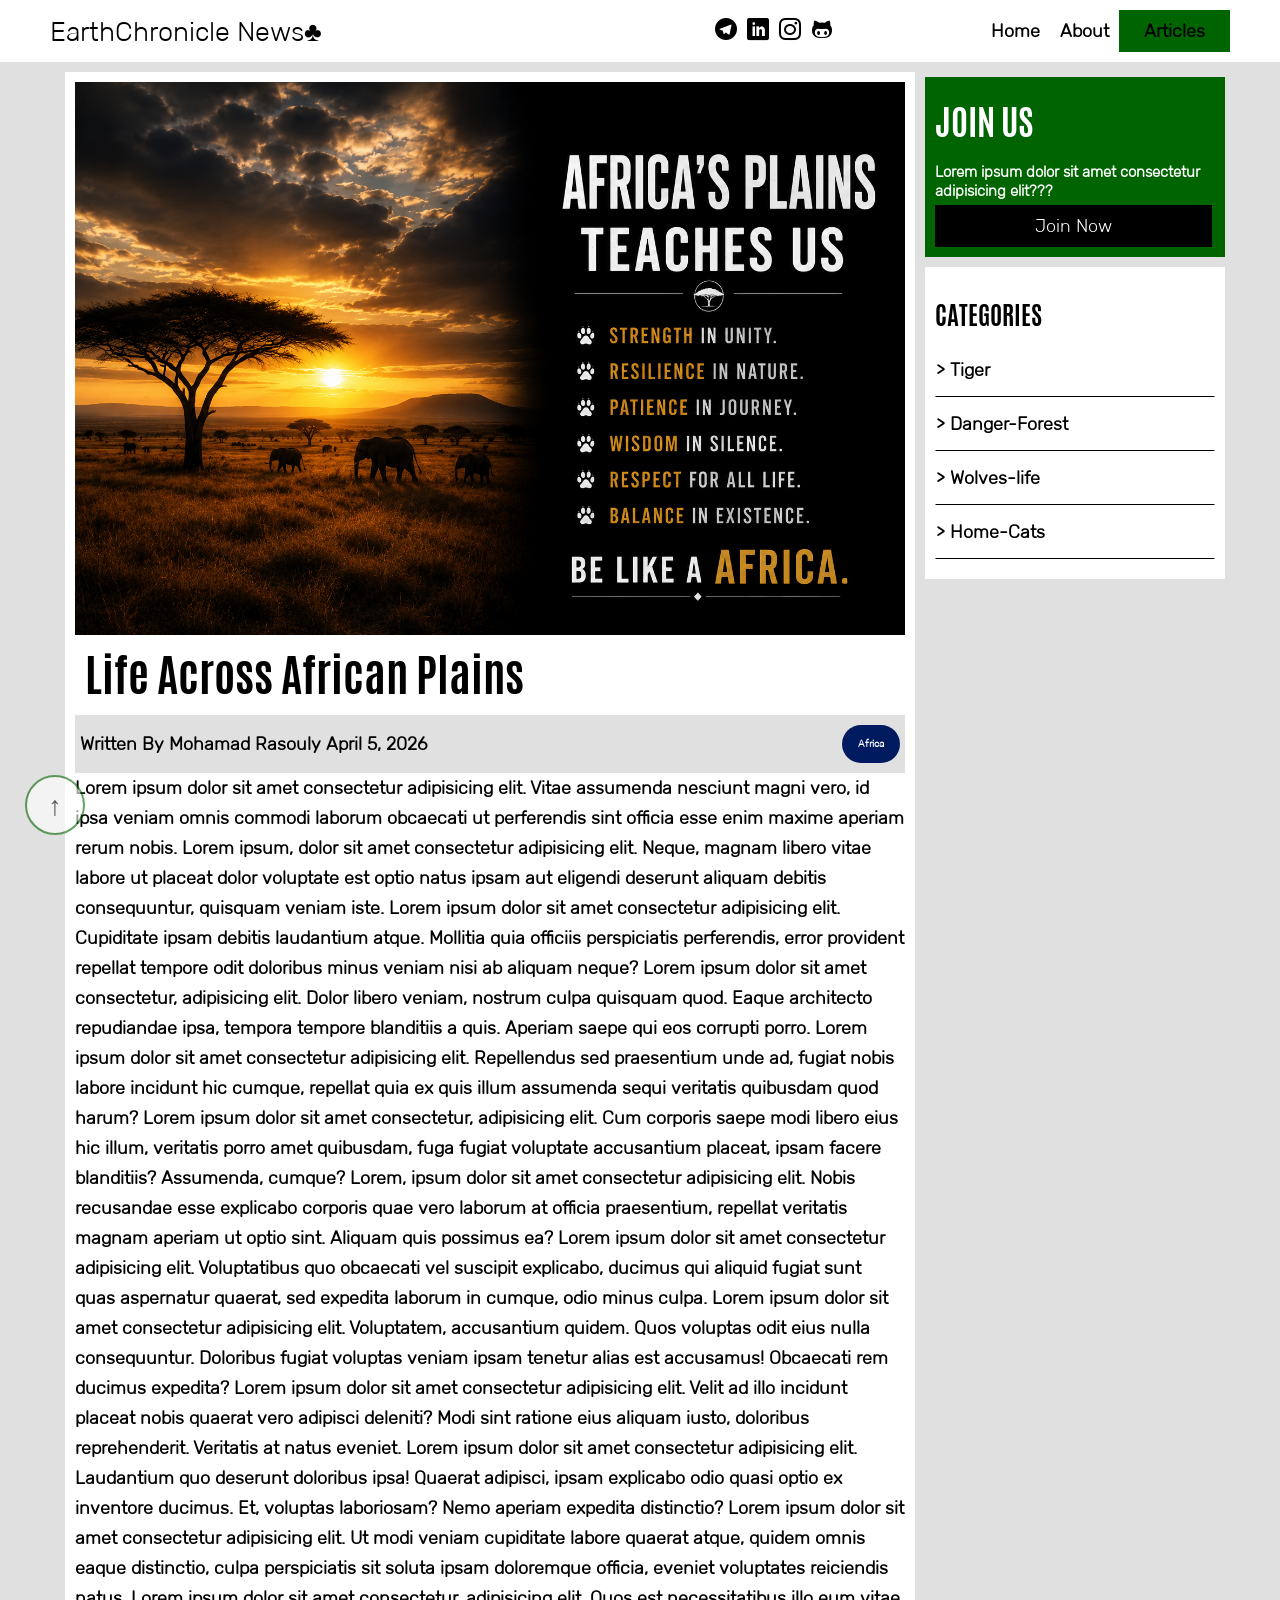
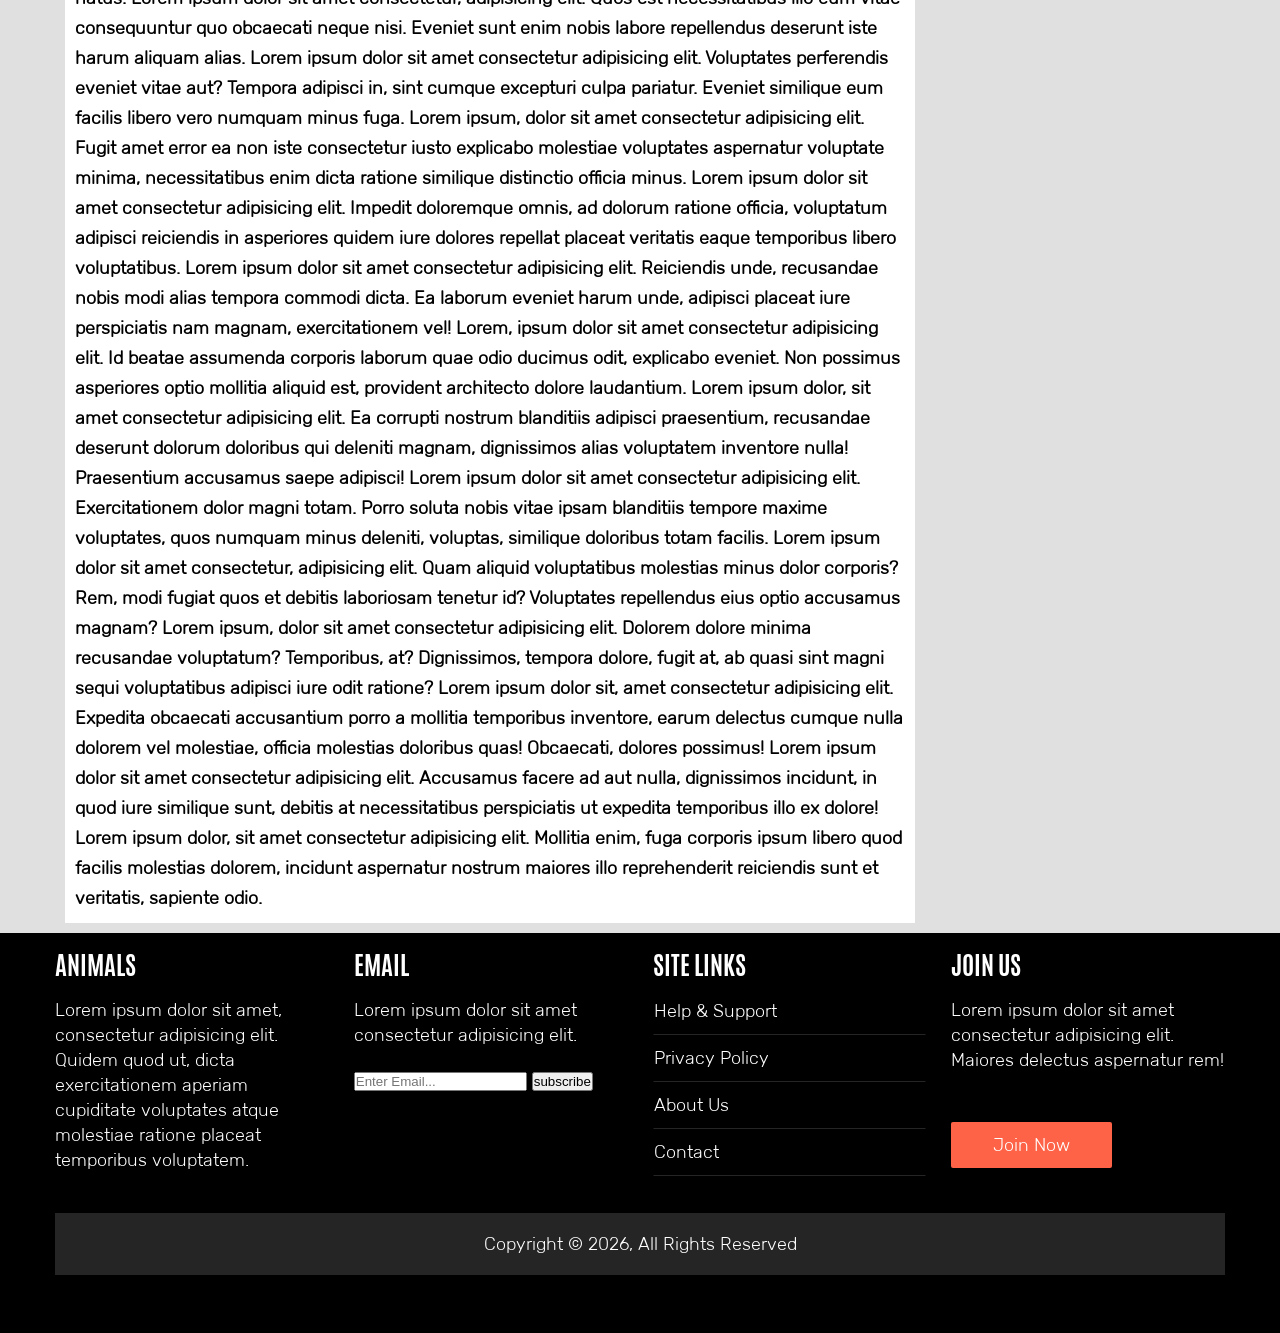
<file: articles/africa-article.html>
<!doctype html>
<html lang="en">
  <head>
    <meta charset="UTF-8" />
    <meta name="viewport" content="width=device-width, initial-scale=1.0" />
    <title>Life Across African Plains | Earth Chronicle</title>
    <link rel="stylesheet" href="../css/icons.css" />
    <link rel="stylesheet" href="../css/style.css" />
    <link rel="icon" href="../images/favicons/favicon-96x96.png" />
  </head>
  <body>
    <header>
      <div class="middle nav-inner">
        <a class="logo-site" href="../index.html">EarthChronicle News♣</a>
        <div class="socials">
          <a class="socials__links" href="#" aria-label="Telegram">
            <i class="icon-telegram"></i>
          </a>
          <a class="socials__links" href="#" aria-label="LinkedIn">
            <i class="icon-linkedin"></i>
          </a>
          <a class="socials__links" href="#" aria-label="Instagram">
            <i class="icon-instagram"></i>
          </a>
          <a class="socials__links" href="#" aria-label="GitHub">
            <i class="icon-github"></i>
          </a>
        </div>
        <nav class="menu" aria-label="Main Navigation">
          <label
            class="menu__hamburger"
            for="menu-toggle"
            aria-label="Toggle Navigation">
            <input type="checkbox" id="menu-toggle" class="hamburger__input" />
          </label>
          <ul class="menu__list">
            <li class="menu__item">
              <a class="menu__link" href="../index.html">Home</a>
            </li>
            <li class="menu__item">
              <a class="menu__link" href="../about.html">About</a>
            </li>
            <li class="menu__item">
              <a
                class="menu__link details we-are-in-page"
                href="../articles.html"
                >Articles</a
              >
              <ul class="menu__bench__list">
                <li class="bench__item">
                  <a class="bench__link" href="../environmental-article.html"
                    >Environmental Articles</a
                  >
                </li>
                <li class="bench__item">
                  <a class="bench__link" href="#"
                    >Watershed Management Articles</a
                  >
                </li>
                <li class="bench__item">
                  <a class="bench__link" href="#">Field Study Articles</a>
                </li>
              </ul>
            </li>
          </ul>
        </nav>
      </div>
    </header>
    <main class="article-wolf">
      <article class="info">
        <div class="middle">
          <ul class="info__table">
            <li class="info__article">
              <img
                src="../images/article-africa.png"
                alt="Life Across African Plains" />
              <h1 class="info__title">Life Across African Plains</h1>
              <div class="info__writer">
                <span
                  >Written By Mohamad Rasouly
                  <time datetime="2026-04-05">April 5, 2026</time></span
                >
                <a class="category-btn c-4-btn" href="#">Africa</a>
              </div>
              <p class="info__description">
                Lorem ipsum dolor sit amet consectetur adipisicing elit. Vitae
                assumenda nesciunt magni vero, id ipsa veniam omnis commodi
                laborum obcaecati ut perferendis sint officia esse enim maxime
                aperiam rerum nobis. Lorem ipsum, dolor sit amet consectetur
                adipisicing elit. Neque, magnam libero vitae labore ut placeat
                dolor voluptate est optio natus ipsam aut eligendi deserunt
                aliquam debitis consequuntur, quisquam veniam iste. Lorem ipsum
                dolor sit amet consectetur adipisicing elit. Cupiditate ipsam
                debitis laudantium atque. Mollitia quia officiis perspiciatis
                perferendis, error provident repellat tempore odit doloribus
                minus veniam nisi ab aliquam neque? Lorem ipsum dolor sit amet
                consectetur, adipisicing elit. Dolor libero veniam, nostrum
                culpa quisquam quod. Eaque architecto repudiandae ipsa, tempora
                tempore blanditiis a quis. Aperiam saepe qui eos corrupti porro.
                Lorem ipsum dolor sit amet consectetur adipisicing elit.
                Repellendus sed praesentium unde ad, fugiat nobis labore
                incidunt hic cumque, repellat quia ex quis illum assumenda sequi
                veritatis quibusdam quod harum? Lorem ipsum dolor sit amet
                consectetur, adipisicing elit. Cum corporis saepe modi libero
                eius hic illum, veritatis porro amet quibusdam, fuga fugiat
                voluptate accusantium placeat, ipsam facere blanditiis?
                Assumenda, cumque? Lorem, ipsum dolor sit amet consectetur
                adipisicing elit. Nobis recusandae esse explicabo corporis quae
                vero laborum at officia praesentium, repellat veritatis magnam
                aperiam ut optio sint. Aliquam quis possimus ea? Lorem ipsum
                dolor sit amet consectetur adipisicing elit. Voluptatibus quo
                obcaecati vel suscipit explicabo, ducimus qui aliquid fugiat
                sunt quas aspernatur quaerat, sed expedita laborum in cumque,
                odio minus culpa. Lorem ipsum dolor sit amet consectetur
                adipisicing elit. Voluptatem, accusantium quidem. Quos voluptas
                odit eius nulla consequuntur. Doloribus fugiat voluptas veniam
                ipsam tenetur alias est accusamus! Obcaecati rem ducimus
                expedita? Lorem ipsum dolor sit amet consectetur adipisicing
                elit. Velit ad illo incidunt placeat nobis quaerat vero adipisci
                deleniti? Modi sint ratione eius aliquam iusto, doloribus
                reprehenderit. Veritatis at natus eveniet. Lorem ipsum dolor sit
                amet consectetur adipisicing elit. Laudantium quo deserunt
                doloribus ipsa! Quaerat adipisci, ipsam explicabo odio quasi
                optio ex inventore ducimus. Et, voluptas laboriosam? Nemo
                aperiam expedita distinctio? Lorem ipsum dolor sit amet
                consectetur adipisicing elit. Ut modi veniam cupiditate labore
                quaerat atque, quidem omnis eaque distinctio, culpa perspiciatis
                sit soluta ipsam doloremque officia, eveniet voluptates
                reiciendis natus. Lorem ipsum dolor sit amet consectetur,
                adipisicing elit. Quos est necessitatibus illo eum vitae
                consequuntur quo obcaecati neque nisi. Eveniet sunt enim nobis
                labore repellendus deserunt iste harum aliquam alias. Lorem
                ipsum dolor sit amet consectetur adipisicing elit. Voluptates
                perferendis eveniet vitae aut? Tempora adipisci in, sint cumque
                excepturi culpa pariatur. Eveniet similique eum facilis libero
                vero numquam minus fuga. Lorem ipsum, dolor sit amet consectetur
                adipisicing elit. Fugit amet error ea non iste consectetur iusto
                explicabo molestiae voluptates aspernatur voluptate minima,
                necessitatibus enim dicta ratione similique distinctio officia
                minus. Lorem ipsum dolor sit amet consectetur adipisicing elit.
                Impedit doloremque omnis, ad dolorum ratione officia, voluptatum
                adipisci reiciendis in asperiores quidem iure dolores repellat
                placeat veritatis eaque temporibus libero voluptatibus. Lorem
                ipsum dolor sit amet consectetur adipisicing elit. Reiciendis
                unde, recusandae nobis modi alias tempora commodi dicta. Ea
                laborum eveniet harum unde, adipisci placeat iure perspiciatis
                nam magnam, exercitationem vel! Lorem, ipsum dolor sit amet
                consectetur adipisicing elit. Id beatae assumenda corporis
                laborum quae odio ducimus odit, explicabo eveniet. Non possimus
                asperiores optio mollitia aliquid est, provident architecto
                dolore laudantium. Lorem ipsum dolor, sit amet consectetur
                adipisicing elit. Ea corrupti nostrum blanditiis adipisci
                praesentium, recusandae deserunt dolorum doloribus qui deleniti
                magnam, dignissimos alias voluptatem inventore nulla!
                Praesentium accusamus saepe adipisci! Lorem ipsum dolor sit amet
                consectetur adipisicing elit. Exercitationem dolor magni totam.
                Porro soluta nobis vitae ipsam blanditiis tempore maxime
                voluptates, quos numquam minus deleniti, voluptas, similique
                doloribus totam facilis. Lorem ipsum dolor sit amet consectetur,
                adipisicing elit. Quam aliquid voluptatibus molestias minus
                dolor corporis? Rem, modi fugiat quos et debitis laboriosam
                tenetur id? Voluptates repellendus eius optio accusamus magnam?
                Lorem ipsum, dolor sit amet consectetur adipisicing elit.
                Dolorem dolore minima recusandae voluptatum? Temporibus, at?
                Dignissimos, tempora dolore, fugit at, ab quasi sint magni sequi
                voluptatibus adipisci iure odit ratione? Lorem ipsum dolor sit,
                amet consectetur adipisicing elit. Expedita obcaecati
                accusantium porro a mollitia temporibus inventore, earum
                delectus cumque nulla dolorem vel molestiae, officia molestias
                doloribus quas! Obcaecati, dolores possimus! Lorem ipsum dolor
                sit amet consectetur adipisicing elit. Accusamus facere ad aut
                nulla, dignissimos incidunt, in quod iure similique sunt,
                debitis at necessitatibus perspiciatis ut expedita temporibus
                illo ex dolore! Lorem ipsum dolor, sit amet consectetur
                adipisicing elit. Mollitia enim, fuga corporis ipsum libero quod
                facilis molestias dolorem, incidunt aspernatur nostrum maiores
                illo reprehenderit reiciendis sunt et veritatis, sapiente odio.
              </p>
            </li>
            <li class="adv__article">
              <div class="adv__first">
                <h2 class="adv__title">JOIN US</h2>
                <p class="adv__description">
                  Lorem ipsum dolor sit amet consectetur adipisicing elit???
                </p>
                <a class="adv__link" href="#">Join Now</a>
              </div>
              <div class="adv__second">
                <h3 class="categories">CATEGORIES</h3>
                <ul class="sugestion">
                  <li class="sugestion__item">
                    <a class="sugestion__link" href="#">&gt; Tiger</a>
                  </li>
                  <li class="sugestion__item">
                    <a class="sugestion__link" href="#">&gt; Danger-Forest</a>
                  </li>
                  <li class="sugestion__item">
                    <a class="sugestion__link" href="wolf_article_1.html"
                      >&gt; Wolves-life</a
                    >
                  </li>
                  <li class="sugestion__item">
                    <a class="sugestion__link" href="cat-article_1.html"
                      >&gt; Home-Cats</a
                    >
                  </li>
                </ul>
              </div>
            </li>
          </ul>
        </div>
      </article>
      <a class="scroll" href="#" aria-label="Scroll to top">
        <div class="elevator">
          <i>&uarr;</i>
        </div>
      </a>
    </main>
    <footer>
      <div class="middle">
        <ul class="footer__list">
          <li class="footer__item">
            <h3 class="footer__title">ANIMALS</h3>
            <p class="footer__description">
              Lorem ipsum dolor sit amet, consectetur adipisicing elit. Quidem
              quod ut, dicta exercitationem aperiam cupiditate voluptates atque
              molestiae ratione placeat temporibus voluptatem.
            </p>
          </li>
          <li class="footer__item">
            <h3 class="footer__title">EMAIL</h3>
            <p class="footer__description">
              Lorem ipsum dolor sit amet consectetur adipisicing elit.
            </p>
            <form class="footer__form" action="#" method="POST">
              <input
                class="email"
                type="email"
                name="email"
                placeholder="Enter Email..."
                required
                aria-label="Email Address" />
              <input type="submit" value="subscribe" class="footer__submit" />
            </form>
          </li>
          <li class="footer__item">
            <h3 class="footer__title">SITE LINKS</h3>
            <ul class="footer__point">
              <li class="point__item">
                <a class="point__link" href="#">Help &amp; Support</a>
              </li>
              <li class="point__item">
                <a class="point__link" href="#">Privacy Policy</a>
              </li>
              <li class="point__item">
                <a class="point__link" href="../about.html">About Us</a>
              </li>
              <li class="point__item">
                <a class="point__link" href="#">Contact</a>
              </li>
            </ul>
          </li>
          <li class="footer__item">
            <h3 class="footer__title">JOIN US</h3>
            <p class="footer__description">
              Lorem ipsum dolor sit amet consectetur adipisicing elit. Maiores
              delectus aspernatur rem!
            </p>
            <a class="footer__link" href="#">Join Now</a>
          </li>
        </ul>
        <div class="footer__copyright">
          Copyright &copy; 2026, All Rights Reserved
        </div>
      </div>
    </footer>
  </body>
</html>
</file>
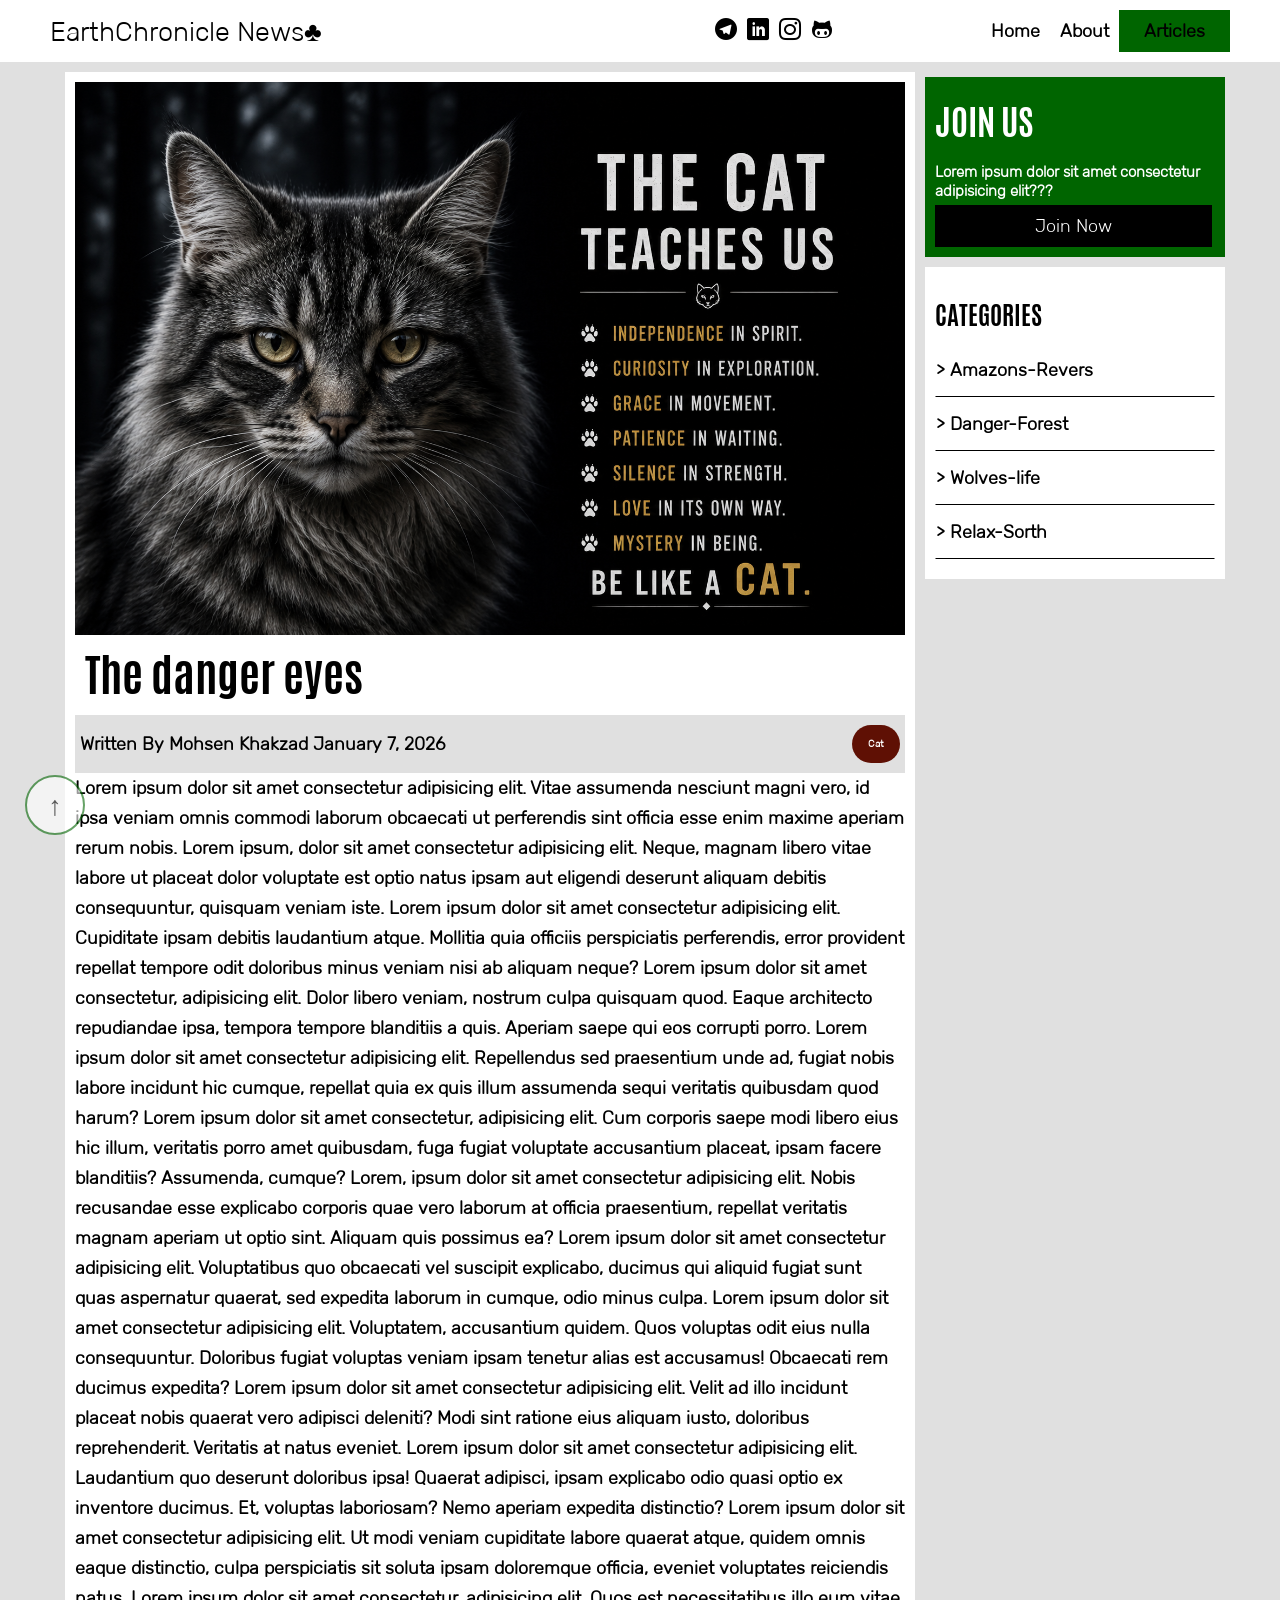
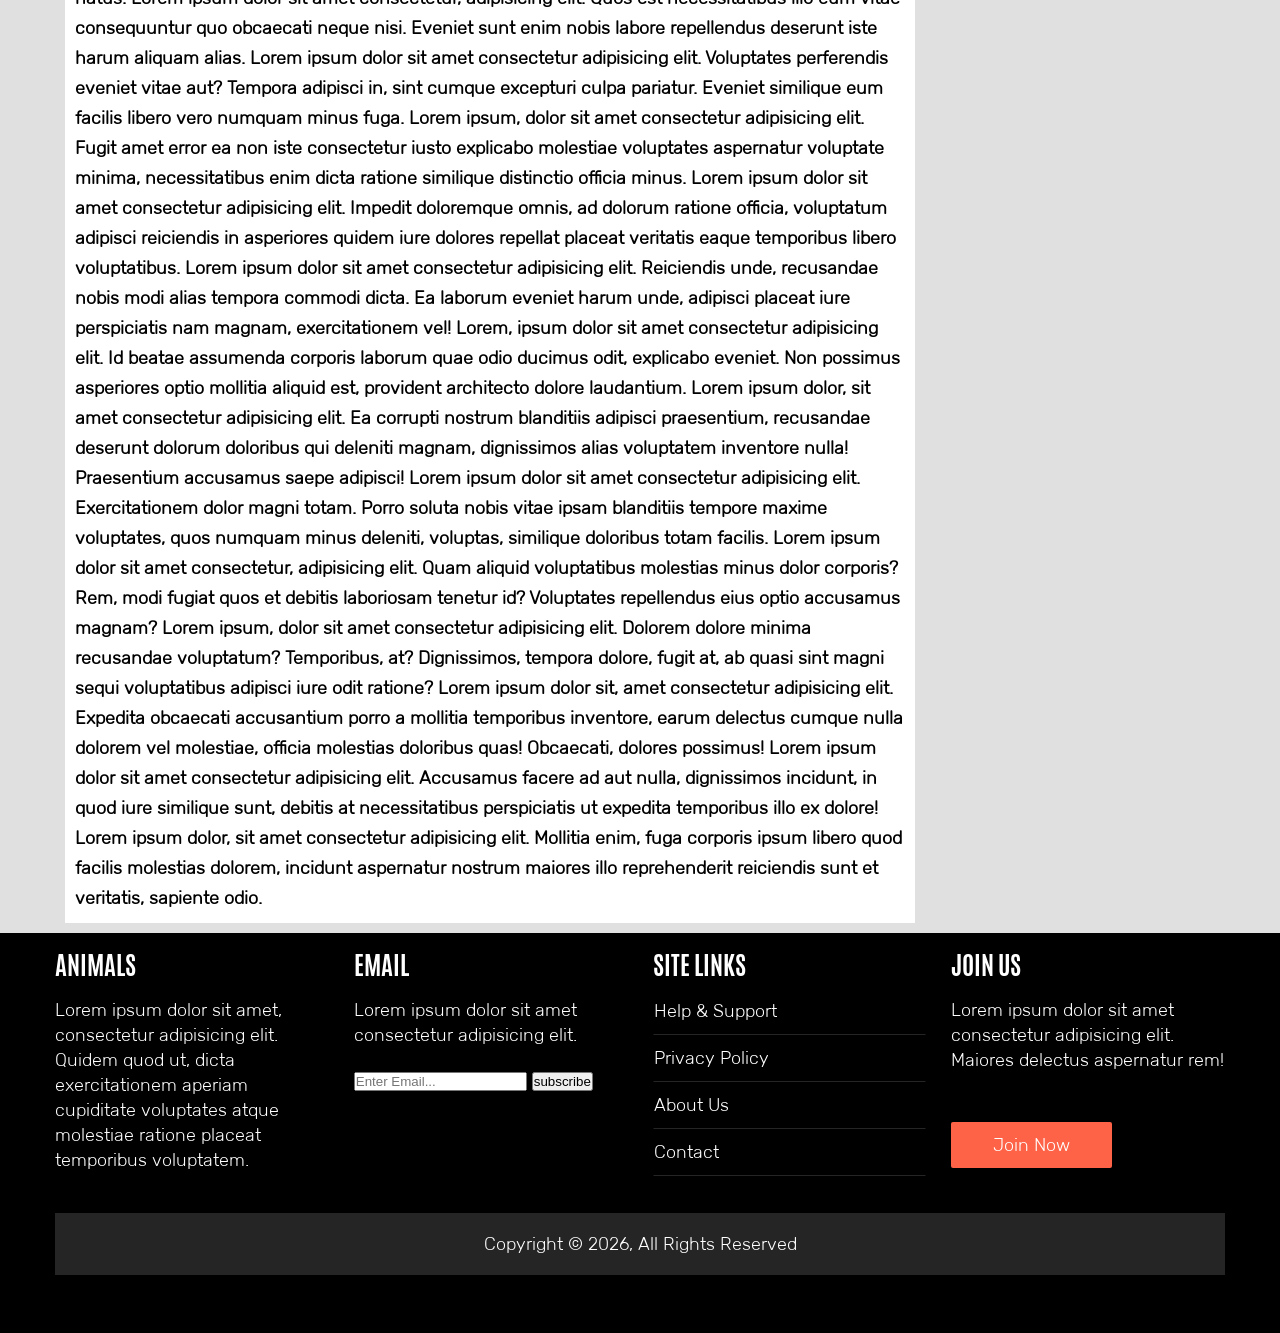
<file: articles/cat-article_1.html>
<!doctype html>
<html lang="en">
  <head>
    <meta charset="UTF-8" />
    <meta name="viewport" content="width=device-width, initial-scale=1.0" />
    <title>The Danger Eyes | Earth Chronicle</title>
    <link rel="stylesheet" href="../css/icons.css" />
    <link rel="stylesheet" href="../css/style.css" />
    <link rel="icon" href="../images/favicons/favicon-96x96.png" />
  </head>
  <body>
    <header>
      <div class="middle nav-inner">
        <a class="logo-site" href="../index.html">EarthChronicle News♣</a>
        <div class="socials">
          <a class="socials__links" href="#" aria-label="Telegram">
            <i class="icon-telegram"></i>
          </a>
          <a class="socials__links" href="#" aria-label="LinkedIn">
            <i class="icon-linkedin"></i>
          </a>
          <a class="socials__links" href="#" aria-label="Instagram">
            <i class="icon-instagram"></i>
          </a>
          <a class="socials__links" href="#" aria-label="GitHub">
            <i class="icon-github"></i>
          </a>
        </div>
        <nav class="menu" aria-label="Main Navigation">
          <label
            class="menu__hamburger"
            for="menu-toggle"
            aria-label="Toggle Navigation">
            <input type="checkbox" id="menu-toggle" class="hamburger__input" />
          </label>
          <ul class="menu__list">
            <li class="menu__item">
              <a class="menu__link" href="../index.html">Home</a>
            </li>
            <li class="menu__item">
              <a class="menu__link" href="../about.html">About</a>
            </li>
            <li class="menu__item">
              <a
                class="menu__link details we-are-in-page"
                href="../articles.html"
                >Articles</a
              >
              <ul class="menu__bench__list">
                <li class="bench__item">
                  <a class="bench__link" href="../environmental-article.html"
                    >Environmental Articles</a
                  >
                </li>
                <li class="bench__item">
                  <a class="bench__link" href="#"
                    >Watershed Management Articles</a
                  >
                </li>
                <li class="bench__item">
                  <a class="bench__link" href="#">Field Study Articles</a>
                </li>
              </ul>
            </li>
          </ul>
        </nav>
      </div>
    </header>
    <main class="article-wolf">
      <article class="info">
        <div class="middle">
          <ul class="info__table">
            <li class="info__article">
              <img src="../images/article-cat.png" alt="The danger eyes" />
              <h1 class="info__title">The danger eyes</h1>
              <div class="info__writer">
                <span
                  >Written By Mohsen Khakzad
                  <time datetime="2026-01-07">January 7, 2026</time></span
                >
                <a class="category-btn c-3-btn" href="#">Cat</a>
              </div>
              <p class="info__description">
                Lorem ipsum dolor sit amet consectetur adipisicing elit. Vitae
                assumenda nesciunt magni vero, id ipsa veniam omnis commodi
                laborum obcaecati ut perferendis sint officia esse enim maxime
                aperiam rerum nobis. Lorem ipsum, dolor sit amet consectetur
                adipisicing elit. Neque, magnam libero vitae labore ut placeat
                dolor voluptate est optio natus ipsam aut eligendi deserunt
                aliquam debitis consequuntur, quisquam veniam iste. Lorem ipsum
                dolor sit amet consectetur adipisicing elit. Cupiditate ipsam
                debitis laudantium atque. Mollitia quia officiis perspiciatis
                perferendis, error provident repellat tempore odit doloribus
                minus veniam nisi ab aliquam neque? Lorem ipsum dolor sit amet
                consectetur, adipisicing elit. Dolor libero veniam, nostrum
                culpa quisquam quod. Eaque architecto repudiandae ipsa, tempora
                tempore blanditiis a quis. Aperiam saepe qui eos corrupti porro.
                Lorem ipsum dolor sit amet consectetur adipisicing elit.
                Repellendus sed praesentium unde ad, fugiat nobis labore
                incidunt hic cumque, repellat quia ex quis illum assumenda sequi
                veritatis quibusdam quod harum? Lorem ipsum dolor sit amet
                consectetur, adipisicing elit. Cum corporis saepe modi libero
                eius hic illum, veritatis porro amet quibusdam, fuga fugiat
                voluptate accusantium placeat, ipsam facere blanditiis?
                Assumenda, cumque? Lorem, ipsum dolor sit amet consectetur
                adipisicing elit. Nobis recusandae esse explicabo corporis quae
                vero laborum at officia praesentium, repellat veritatis magnam
                aperiam ut optio sint. Aliquam quis possimus ea? Lorem ipsum
                dolor sit amet consectetur adipisicing elit. Voluptatibus quo
                obcaecati vel suscipit explicabo, ducimus qui aliquid fugiat
                sunt quas aspernatur quaerat, sed expedita laborum in cumque,
                odio minus culpa. Lorem ipsum dolor sit amet consectetur
                adipisicing elit. Voluptatem, accusantium quidem. Quos voluptas
                odit eius nulla consequuntur. Doloribus fugiat voluptas veniam
                ipsam tenetur alias est accusamus! Obcaecati rem ducimus
                expedita? Lorem ipsum dolor sit amet consectetur adipisicing
                elit. Velit ad illo incidunt placeat nobis quaerat vero adipisci
                deleniti? Modi sint ratione eius aliquam iusto, doloribus
                reprehenderit. Veritatis at natus eveniet. Lorem ipsum dolor sit
                amet consectetur adipisicing elit. Laudantium quo deserunt
                doloribus ipsa! Quaerat adipisci, ipsam explicabo odio quasi
                optio ex inventore ducimus. Et, voluptas laboriosam? Nemo
                aperiam expedita distinctio? Lorem ipsum dolor sit amet
                consectetur adipisicing elit. Ut modi veniam cupiditate labore
                quaerat atque, quidem omnis eaque distinctio, culpa perspiciatis
                sit soluta ipsam doloremque officia, eveniet voluptates
                reiciendis natus. Lorem ipsum dolor sit amet consectetur,
                adipisicing elit. Quos est necessitatibus illo eum vitae
                consequuntur quo obcaecati neque nisi. Eveniet sunt enim nobis
                labore repellendus deserunt iste harum aliquam alias. Lorem
                ipsum dolor sit amet consectetur adipisicing elit. Voluptates
                perferendis eveniet vitae aut? Tempora adipisci in, sint cumque
                excepturi culpa pariatur. Eveniet similique eum facilis libero
                vero numquam minus fuga. Lorem ipsum, dolor sit amet consectetur
                adipisicing elit. Fugit amet error ea non iste consectetur iusto
                explicabo molestiae voluptates aspernatur voluptate minima,
                necessitatibus enim dicta ratione similique distinctio officia
                minus. Lorem ipsum dolor sit amet consectetur adipisicing elit.
                Impedit doloremque omnis, ad dolorum ratione officia, voluptatum
                adipisci reiciendis in asperiores quidem iure dolores repellat
                placeat veritatis eaque temporibus libero voluptatibus. Lorem
                ipsum dolor sit amet consectetur adipisicing elit. Reiciendis
                unde, recusandae nobis modi alias tempora commodi dicta. Ea
                laborum eveniet harum unde, adipisci placeat iure perspiciatis
                nam magnam, exercitationem vel! Lorem, ipsum dolor sit amet
                consectetur adipisicing elit. Id beatae assumenda corporis
                laborum quae odio ducimus odit, explicabo eveniet. Non possimus
                asperiores optio mollitia aliquid est, provident architecto
                dolore laudantium. Lorem ipsum dolor, sit amet consectetur
                adipisicing elit. Ea corrupti nostrum blanditiis adipisci
                praesentium, recusandae deserunt dolorum doloribus qui deleniti
                magnam, dignissimos alias voluptatem inventore nulla!
                Praesentium accusamus saepe adipisci! Lorem ipsum dolor sit amet
                consectetur adipisicing elit. Exercitationem dolor magni totam.
                Porro soluta nobis vitae ipsam blanditiis tempore maxime
                voluptates, quos numquam minus deleniti, voluptas, similique
                doloribus totam facilis. Lorem ipsum dolor sit amet consectetur,
                adipisicing elit. Quam aliquid voluptatibus molestias minus
                dolor corporis? Rem, modi fugiat quos et debitis laboriosam
                tenetur id? Voluptates repellendus eius optio accusamus magnam?
                Lorem ipsum, dolor sit amet consectetur adipisicing elit.
                Dolorem dolore minima recusandae voluptatum? Temporibus, at?
                Dignissimos, tempora dolore, fugit at, ab quasi sint magni sequi
                voluptatibus adipisci iure odit ratione? Lorem ipsum dolor sit,
                amet consectetur adipisicing elit. Expedita obcaecati
                accusantium porro a mollitia temporibus inventore, earum
                delectus cumque nulla dolorem vel molestiae, officia molestias
                doloribus quas! Obcaecati, dolores possimus! Lorem ipsum dolor
                sit amet consectetur adipisicing elit. Accusamus facere ad aut
                nulla, dignissimos incidunt, in quod iure similique sunt,
                debitis at necessitatibus perspiciatis ut expedita temporibus
                illo ex dolore! Lorem ipsum dolor, sit amet consectetur
                adipisicing elit. Mollitia enim, fuga corporis ipsum libero quod
                facilis molestias dolorem, incidunt aspernatur nostrum maiores
                illo reprehenderit reiciendis sunt et veritatis, sapiente odio.
              </p>
            </li>
            <li class="adv__article">
              <div class="adv__first">
                <h2 class="adv__title">JOIN US</h2>
                <p class="adv__description">
                  Lorem ipsum dolor sit amet consectetur adipisicing elit???
                </p>
                <a class="adv__link" href="#">Join Now</a>
              </div>
              <div class="adv__second">
                <h3 class="categories">CATEGORIES</h3>
                <ul class="sugestion">
                  <li class="sugestion__item">
                    <a class="sugestion__link" href="#">&gt; Amazons-Revers</a>
                  </li>
                  <li class="sugestion__item">
                    <a class="sugestion__link" href="#">&gt; Danger-Forest</a>
                  </li>
                  <li class="sugestion__item">
                    <a class="sugestion__link" href="wolf_article_1.html"
                      >&gt; Wolves-life</a
                    >
                  </li>
                  <li class="sugestion__item">
                    <a class="sugestion__link" href="#">&gt; Relax-Sorth</a>
                  </li>
                </ul>
              </div>
            </li>
          </ul>
        </div>
      </article>
      <a class="scroll" href="#" aria-label="Scroll to top">
        <div class="elevator">
          <i>&uarr;</i>
        </div>
      </a>
    </main>
    <footer>
      <div class="middle">
        <ul class="footer__list">
          <li class="footer__item">
            <h3 class="footer__title">ANIMALS</h3>
            <p class="footer__description">
              Lorem ipsum dolor sit amet, consectetur adipisicing elit. Quidem
              quod ut, dicta exercitationem aperiam cupiditate voluptates atque
              molestiae ratione placeat temporibus voluptatem.
            </p>
          </li>
          <li class="footer__item">
            <h3 class="footer__title">EMAIL</h3>
            <p class="footer__description">
              Lorem ipsum dolor sit amet consectetur adipisicing elit.
            </p>
            <form class="footer__form" action="#" method="POST">
              <input
                class="email"
                type="email"
                name="email"
                placeholder="Enter Email..."
                required
                aria-label="Email Address" />
              <input type="submit" value="subscribe" class="footer__submit" />
            </form>
          </li>
          <li class="footer__item">
            <h3 class="footer__title">SITE LINKS</h3>
            <ul class="footer__point">
              <li class="point__item">
                <a class="point__link" href="#">Help &amp; Support</a>
              </li>
              <li class="point__item">
                <a class="point__link" href="#">Privacy Policy</a>
              </li>
              <li class="point__item">
                <a class="point__link" href="../about.html">About Us</a>
              </li>
              <li class="point__item">
                <a class="point__link" href="#">Contact</a>
              </li>
            </ul>
          </li>
          <li class="footer__item">
            <h3 class="footer__title">JOIN US</h3>
            <p class="footer__description">
              Lorem ipsum dolor sit amet consectetur adipisicing elit. Maiores
              delectus aspernatur rem!
            </p>
            <a class="footer__link" href="#">Join Now</a>
          </li>
        </ul>
        <div class="footer__copyright">
          Copyright &copy; 2026, All Rights Reserved
        </div>
      </div>
    </footer>
  </body>
</html>
</file>
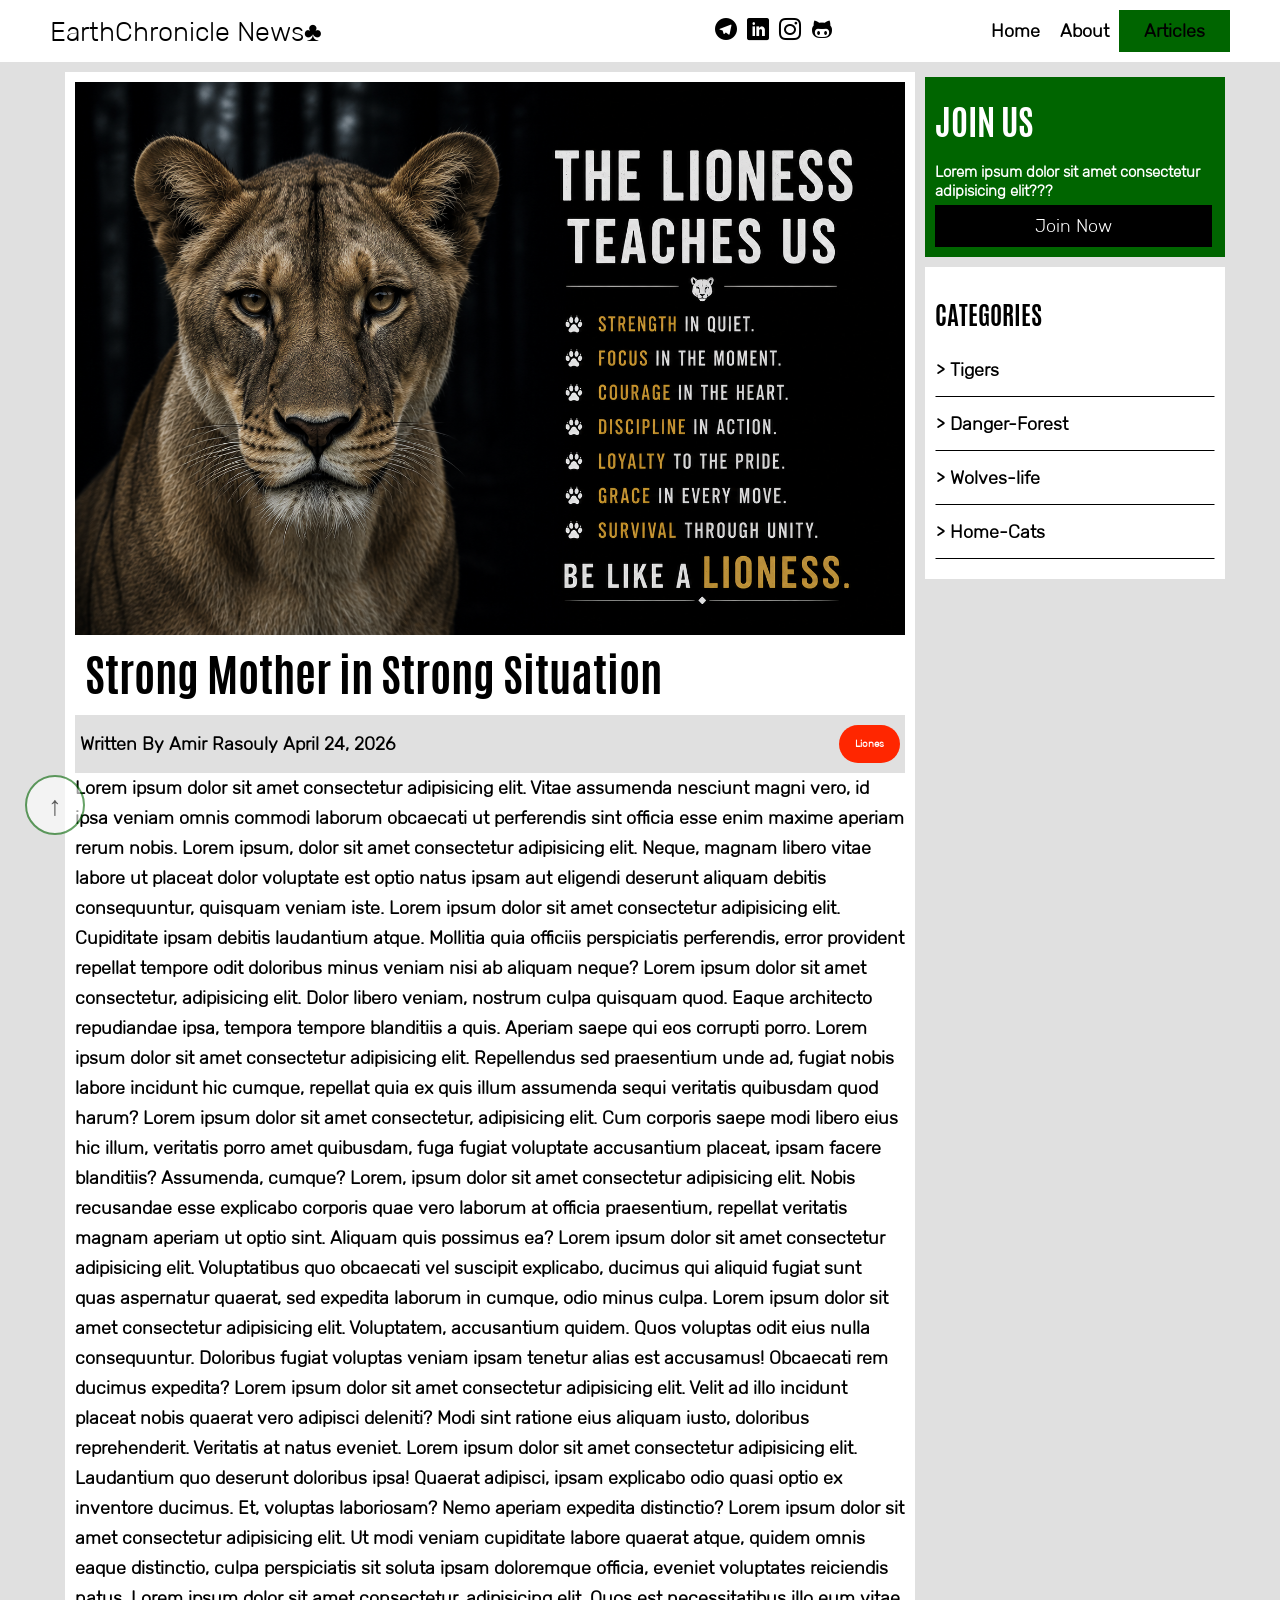
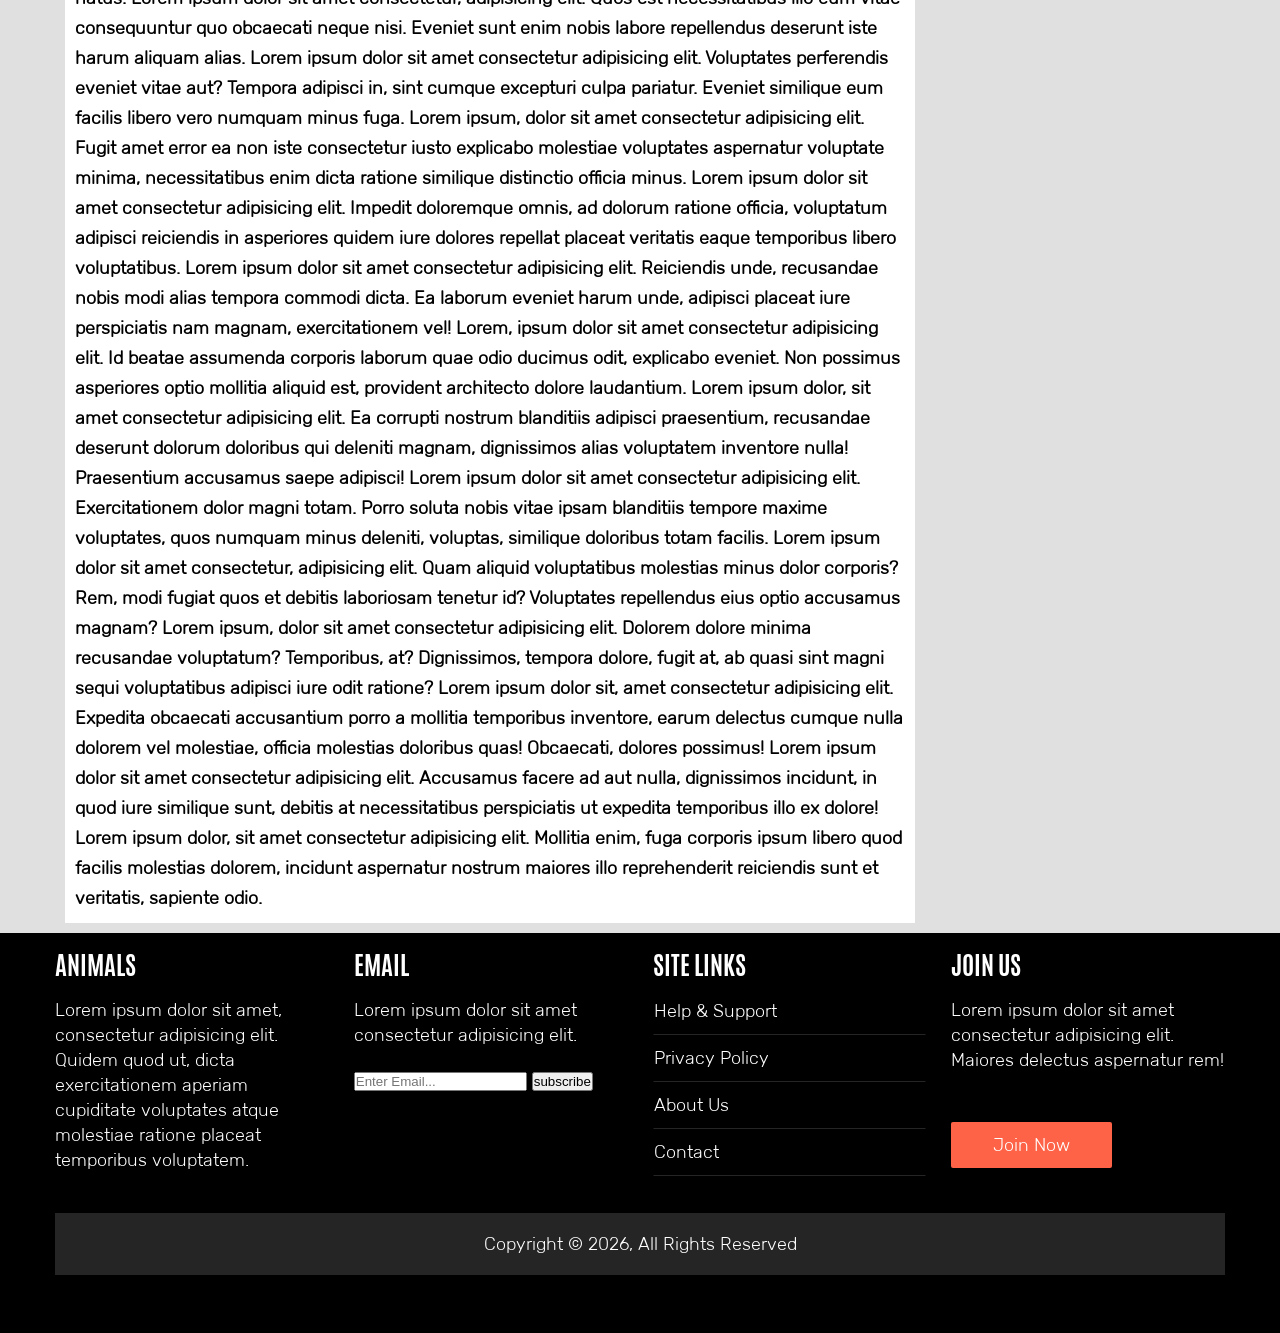
<file: articles/liones-article.html>
<!doctype html>
<html lang="en">
  <head>
    <meta charset="UTF-8" />
    <meta name="viewport" content="width=device-width, initial-scale=1.0" />
    <title>Strong Mother in Strong Situation | Earth Chronicle</title>
    <link rel="stylesheet" href="../css/icons.css" />
    <link rel="stylesheet" href="../css/style.css" />
    <link rel="icon" href="../images/favicons/favicon-96x96.png" />
  </head>
  <body>
    <!-- -------------------------| header |--------------------------- -->
    <header>
      <div class="middle nav-inner">
        <!-- -------------------------| logo-website |--------------------------- -->
        <a class="logo-site" href="../index.html">EarthChronicle News♣</a>
        <!-- -------------------------| socials-icon |--------------------------- -->
        <div class="socials">
          <a class="socials__links" href="#" aria-label="Telegram">
            <i class="icon-telegram"></i>
          </a>
          <a class="socials__links" href="#" aria-label="LinkedIn">
            <i class="icon-linkedin"></i>
          </a>
          <a class="socials__links" href="#" aria-label="Instagram">
            <i class="icon-instagram"></i>
          </a>
          <a class="socials__links" href="#" aria-label="GitHub">
            <i class="icon-github"></i>
          </a>
        </div>
        <!-- -------------------------| navigation-menu |--------------------------- -->
        <nav class="menu" aria-label="Main Navigation">
          <!-- -------------------------| navigation-hamburger-menu |--------------------------- -->
          <label
            class="menu__hamburger"
            for="menu-toggle"
            aria-label="Toggle Navigation">
            <input type="checkbox" id="menu-toggle" class="hamburger__input" />
          </label>
          <ul class="menu__list">
            <li class="menu__item">
              <a class="menu__link" href="../index.html">Home</a>
            </li>
            <li class="menu__item">
              <a class="menu__link" href="../about.html">About</a>
            </li>
            <li class="menu__item">
              <a
                class="menu__link details we-are-in-page"
                href="../articles.html"
                >Articles</a
              >
              <ul class="menu__bench__list">
                <li class="bench__item">
                  <a class="bench__link" href="../environmental-article.html"
                    >Environmental Articles</a
                  >
                </li>
                <li class="bench__item">
                  <a class="bench__link" href="#"
                    >Watershed Management Articles</a
                  >
                </li>
                <li class="bench__item">
                  <a class="bench__link" href="#">Field Study Articles</a>
                </li>
              </ul>
            </li>
          </ul>
        </nav>
      </div>
    </header>
    <!-- -------------------------| main-about |--------------------------- -->
    <main class="article-wolf">
      <article class="info">
        <div class="middle">
          <ul class="info__table">
            <li class="info__article">
              <img
                src="../images/article-liones.png"
                alt="Strong Mother in Strong Situation" />
              <h1 class="info__title">Strong Mother in Strong Situation</h1>
              <div class="info__writer">
                <span
                  >Written By Amir Rasouly
                  <time datetime="2026-04-24">April 24, 2026</time></span
                >
                <a class="category-btn c-2-btn" href="#">Liones</a>
              </div>
              <p class="info__description">
                Lorem ipsum dolor sit amet consectetur adipisicing elit. Vitae
                assumenda nesciunt magni vero, id ipsa veniam omnis commodi
                laborum obcaecati ut perferendis sint officia esse enim maxime
                aperiam rerum nobis. Lorem ipsum, dolor sit amet consectetur
                adipisicing elit. Neque, magnam libero vitae labore ut placeat
                dolor voluptate est optio natus ipsam aut eligendi deserunt
                aliquam debitis consequuntur, quisquam veniam iste. Lorem ipsum
                dolor sit amet consectetur adipisicing elit. Cupiditate ipsam
                debitis laudantium atque. Mollitia quia officiis perspiciatis
                perferendis, error provident repellat tempore odit doloribus
                minus veniam nisi ab aliquam neque? Lorem ipsum dolor sit amet
                consectetur, adipisicing elit. Dolor libero veniam, nostrum
                culpa quisquam quod. Eaque architecto repudiandae ipsa, tempora
                tempore blanditiis a quis. Aperiam saepe qui eos corrupti porro.
                Lorem ipsum dolor sit amet consectetur adipisicing elit.
                Repellendus sed praesentium unde ad, fugiat nobis labore
                incidunt hic cumque, repellat quia ex quis illum assumenda sequi
                veritatis quibusdam quod harum? Lorem ipsum dolor sit amet
                consectetur, adipisicing elit. Cum corporis saepe modi libero
                eius hic illum, veritatis porro amet quibusdam, fuga fugiat
                voluptate accusantium placeat, ipsam facere blanditiis?
                Assumenda, cumque? Lorem, ipsum dolor sit amet consectetur
                adipisicing elit. Nobis recusandae esse explicabo corporis quae
                vero laborum at officia praesentium, repellat veritatis magnam
                aperiam ut optio sint. Aliquam quis possimus ea? Lorem ipsum
                dolor sit amet consectetur adipisicing elit. Voluptatibus quo
                obcaecati vel suscipit explicabo, ducimus qui aliquid fugiat
                sunt quas aspernatur quaerat, sed expedita laborum in cumque,
                odio minus culpa. Lorem ipsum dolor sit amet consectetur
                adipisicing elit. Voluptatem, accusantium quidem. Quos voluptas
                odit eius nulla consequuntur. Doloribus fugiat voluptas veniam
                ipsam tenetur alias est accusamus! Obcaecati rem ducimus
                expedita? Lorem ipsum dolor sit amet consectetur adipisicing
                elit. Velit ad illo incidunt placeat nobis quaerat vero adipisci
                deleniti? Modi sint ratione eius aliquam iusto, doloribus
                reprehenderit. Veritatis at natus eveniet. Lorem ipsum dolor sit
                amet consectetur adipisicing elit. Laudantium quo deserunt
                doloribus ipsa! Quaerat adipisci, ipsam explicabo odio quasi
                optio ex inventore ducimus. Et, voluptas laboriosam? Nemo
                aperiam expedita distinctio? Lorem ipsum dolor sit amet
                consectetur adipisicing elit. Ut modi veniam cupiditate labore
                quaerat atque, quidem omnis eaque distinctio, culpa perspiciatis
                sit soluta ipsam doloremque officia, eveniet voluptates
                reiciendis natus. Lorem ipsum dolor sit amet consectetur,
                adipisicing elit. Quos est necessitatibus illo eum vitae
                consequuntur quo obcaecati neque nisi. Eveniet sunt enim nobis
                labore repellendus deserunt iste harum aliquam alias. Lorem
                ipsum dolor sit amet consectetur adipisicing elit. Voluptates
                perferendis eveniet vitae aut? Tempora adipisci in, sint cumque
                excepturi culpa pariatur. Eveniet similique eum facilis libero
                vero numquam minus fuga. Lorem ipsum, dolor sit amet consectetur
                adipisicing elit. Fugit amet error ea non iste consectetur iusto
                explicabo molestiae voluptates aspernatur voluptate minima,
                necessitatibus enim dicta ratione similique distinctio officia
                minus. Lorem ipsum dolor sit amet consectetur adipisicing elit.
                Impedit doloremque omnis, ad dolorum ratione officia, voluptatum
                adipisci reiciendis in asperiores quidem iure dolores repellat
                placeat veritatis eaque temporibus libero voluptatibus. Lorem
                ipsum dolor sit amet consectetur adipisicing elit. Reiciendis
                unde, recusandae nobis modi alias tempora commodi dicta. Ea
                laborum eveniet harum unde, adipisci placeat iure perspiciatis
                nam magnam, exercitationem vel! Lorem, ipsum dolor sit amet
                consectetur adipisicing elit. Id beatae assumenda corporis
                laborum quae odio ducimus odit, explicabo eveniet. Non possimus
                asperiores optio mollitia aliquid est, provident architecto
                dolore laudantium. Lorem ipsum dolor, sit amet consectetur
                adipisicing elit. Ea corrupti nostrum blanditiis adipisci
                praesentium, recusandae deserunt dolorum doloribus qui deleniti
                magnam, dignissimos alias voluptatem inventore nulla!
                Praesentium accusamus saepe adipisci! Lorem ipsum dolor sit amet
                consectetur adipisicing elit. Exercitationem dolor magni totam.
                Porro soluta nobis vitae ipsam blanditiis tempore maxime
                voluptates, quos numquam minus deleniti, voluptas, similique
                doloribus totam facilis. Lorem ipsum dolor sit amet consectetur,
                adipisicing elit. Quam aliquid voluptatibus molestias minus
                dolor corporis? Rem, modi fugiat quos et debitis laboriosam
                tenetur id? Voluptates repellendus eius optio accusamus magnam?
                Lorem ipsum, dolor sit amet consectetur adipisicing elit.
                Dolorem dolore minima recusandae voluptatum? Temporibus, at?
                Dignissimos, tempora dolore, fugit at, ab quasi sint magni sequi
                voluptatibus adipisci iure odit ratione? Lorem ipsum dolor sit,
                amet consectetur adipisicing elit. Expedita obcaecati
                accusantium porro a mollitia temporibus inventore, earum
                delectus cumque nulla dolorem vel molestiae, officia molestias
                doloribus quas! Obcaecati, dolores possimus! Lorem ipsum dolor
                sit amet consectetur adipisicing elit. Accusamus facere ad aut
                nulla, dignissimos incidunt, in quod iure similique sunt,
                debitis at necessitatibus perspiciatis ut expedita temporibus
                illo ex dolore! Lorem ipsum dolor, sit amet consectetur
                adipisicing elit. Mollitia enim, fuga corporis ipsum libero quod
                facilis molestias dolorem, incidunt aspernatur nostrum maiores
                illo reprehenderit reiciendis sunt et veritatis, sapiente odio.
              </p>
            </li>
            <li class="adv__article">
              <div class="adv__first">
                <h2 class="adv__title">JOIN US</h2>
                <p class="adv__description">
                  Lorem ipsum dolor sit amet consectetur adipisicing elit???
                </p>
                <a class="adv__link" href="#">Join Now</a>
              </div>
              <div class="adv__second">
                <h3 class="categories">CATEGORIES</h3>
                <ul class="sugestion">
                  <li class="sugestion__item">
                    <a class="sugestion__link" href="tiger-article_1.html"
                      >&gt; Tigers</a
                    >
                  </li>
                  <li class="sugestion__item">
                    <a class="sugestion__link" href="#">&gt; Danger-Forest</a>
                  </li>
                  <li class="sugestion__item">
                    <a class="sugestion__link" href="wolf_article_1.html"
                      >&gt; Wolves-life</a
                    >
                  </li>
                  <li class="sugestion__item">
                    <a class="sugestion__link" href="cat-article_1.html"
                      >&gt; Home-Cats</a
                    >
                  </li>
                </ul>
              </div>
            </li>
          </ul>
        </div>
      </article>
      <a class="scroll" href="#" aria-label="Scroll to top">
        <div class="elevator">
          <i>&uarr;</i>
        </div>
      </a>
    </main>
    <!-- -------------------------| footer |--------------------------- -->
    <footer>
      <div class="middle">
        <ul class="footer__list">
          <li class="footer__item">
            <h3 class="footer__title">ANIMALS</h3>
            <p class="footer__description">
              Lorem ipsum dolor sit amet, consectetur adipisicing elit. Quidem
              quod ut, dicta exercitationem aperiam cupiditate voluptates atque
              molestiae ratione placeat temporibus voluptatem.
            </p>
          </li>
          <li class="footer__item">
            <h3 class="footer__title">EMAIL</h3>
            <p class="footer__description">
              Lorem ipsum dolor sit amet consectetur adipisicing elit.
            </p>
            <form class="footer__form" action="#" method="POST">
              <input
                class="email"
                type="email"
                name="email"
                placeholder="Enter Email..."
                required
                aria-label="Email Address" />
              <input type="submit" value="subscribe" class="footer__submit" />
            </form>
          </li>
          <li class="footer__item">
            <h3 class="footer__title">SITE LINKS</h3>
            <ul class="footer__point">
              <li class="point__item">
                <a class="point__link" href="#">Help &amp; Support</a>
              </li>
              <li class="point__item">
                <a class="point__link" href="#">Privacy Policy</a>
              </li>
              <li class="point__item">
                <a class="point__link" href="../about.html">About Us</a>
              </li>
              <li class="point__item">
                <a class="point__link" href="#">Contact</a>
              </li>
            </ul>
          </li>
          <li class="footer__item">
            <h3 class="footer__title">JOIN US</h3>
            <p class="footer__description">
              Lorem ipsum dolor sit amet consectetur adipisicing elit. Maiores
              delectus aspernatur rem!
            </p>
            <a class="footer__link" href="#">Join Now</a>
          </li>
        </ul>
        <div class="footer__copyright">
          Copyright &copy; 2026, All Rights Reserved
        </div>
      </div>
    </footer>
  </body>
</html>
</file>
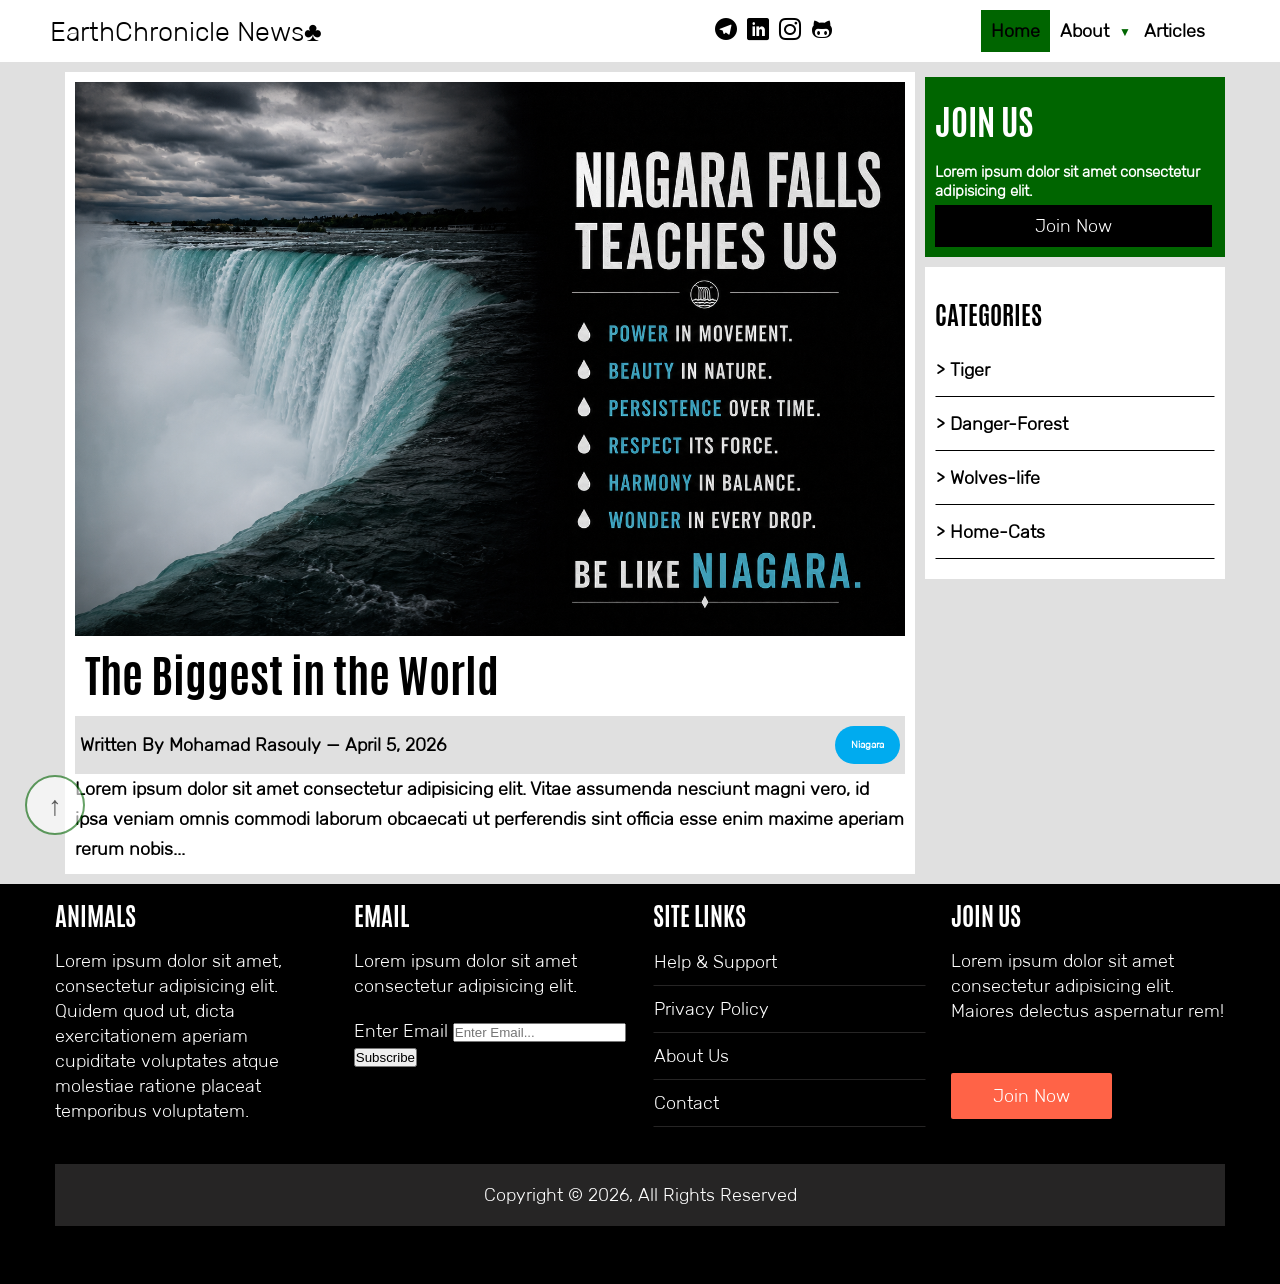
<file: articles/niagara-article.html>
<!doctype html>
<html lang="en">
  <head>
    <meta charset="UTF-8" />
    <meta name="viewport" content="width=device-width, initial-scale=1.0" />
    <title>Top Article | Animals Life</title>
    <link rel="stylesheet" href="../css/icons.css" />
    <link rel="stylesheet" href="../css/style.css" />
    <link rel="icon" href="../images/favicons/favicon-96x96.png" />
  </head>
  <body>
    <!-- Header Section -->
    <header>
      <div class="middle nav-inner">
        <!-- Website Logo -->
        <a class="logo-site" href="../index.html">EarthChronicle News♣</a>

        <!-- Social Icons -->
        <div class="socials">
          <a class="socials__links" href="#" aria-label="Telegram"
            ><i class="icon-telegram"></i
          ></a>
          <a class="socials__links" href="#" aria-label="LinkedIn"
            ><i class="icon-linkedin"></i
          ></a>
          <a class="socials__links" href="#" aria-label="Instagram"
            ><i class="icon-instagram"></i
          ></a>
          <a class="socials__links" href="#" aria-label="GitHub"
            ><i class="icon-github"></i
          ></a>
        </div>

        <!-- Navigation Menu -->
        <nav class="menu" aria-label="Main Navigation">
          <div class="menu__hamburger">
            <input type="checkbox" id="menu-toggle" class="hamburger__input" />
            <label
              for="menu-toggle"
              class="hamburger__label"
              aria-label="Toggle Navigation"></label>
          </div>

          <ul class="menu__list">
            <li class="menu__item">
              <a class="menu__link we-are-in-page" href="../index.html">Home</a>
            </li>
            <li class="menu__item">
              <a class="menu__link" href="../about.html">About</a>
            </li>
            <li class="menu__item">
              <a class="menu__link details" href="../articles.html">Articles</a>
              <ul class="menu__bench__list">
                <li class="bench__item">
                  <a class="bench__link" href="../environmental-article.html"
                    >Environmental Articles</a
                  >
                </li>
                <li class="bench__item">
                  <a class="bench__link" href="#"
                    >Watershed Management Articles</a
                  >
                </li>
                <li class="bench__item">
                  <a class="bench__link" href="#">Field Study Articles</a>
                </li>
              </ul>
            </li>
          </ul>
        </nav>
      </div>
    </header>

    <!-- Main Content -->
    <main class="article-wolf">
      <article class="info">
        <div class="middle">
          <ul class="info__table">
            <li class="info__article">
              <img
                src="../images/article-niagara.png"
                alt="Niagara Falls, the largest waterfall in the world" />
              <h1 class="info__title">The Biggest in the World</h1>
              <div class="info__writer">
                <time datetime="2026-04-05"
                  >Written By Mohamad Rasouly — April 5, 2026</time
                >
                <a class="category-btn c-6-btn" href="#">Niagara</a>
              </div>
              <p class="info__description">
                Lorem ipsum dolor sit amet consectetur adipisicing elit. Vitae
                assumenda nesciunt magni vero, id ipsa veniam omnis commodi
                laborum obcaecati ut perferendis sint officia esse enim maxime
                aperiam rerum nobis...
              </p>
            </li>

            <!-- Sidebar / Ads -->
            <li class="adv__article">
              <div class="adv__first">
                <h2 class="adv__title">JOIN US</h2>
                <p class="adv__description">
                  Lorem ipsum dolor sit amet consectetur adipisicing elit.
                </p>
                <a class="adv__link" href="#">Join Now</a>
              </div>
              <div class="adv__second">
                <h3 class="categories">CATEGORIES</h3>
                <ul class="sugestion">
                  <li class="sugestion__item">
                    <a class="sugestion__link" href="#">&gt; Tiger</a>
                  </li>
                  <li class="sugestion__item">
                    <a class="sugestion__link" href="#">&gt; Danger-Forest</a>
                  </li>
                  <li class="sugestion__item">
                    <a class="sugestion__link" href="wolf_article_1.html"
                      >&gt; Wolves-life</a
                    >
                  </li>
                  <li class="sugestion__item">
                    <a class="sugestion__link" href="cat-article_1.html"
                      >&gt; Home-Cats</a
                    >
                  </li>
                </ul>
              </div>
            </li>
          </ul>
        </div>
      </article>

      <!-- Back to Top Button -->
      <a class="scroll" href="#" aria-label="Scroll to top">
        <div class="elevator">
          <i aria-hidden="true">↑</i>
        </div>
      </a>
    </main>

    <!-- Footer Section -->
    <footer>
      <div class="middle">
        <ul class="footer__list">
          <li class="footer__item">
            <h3 class="footer__title">ANIMALS</h3>
            <p class="footer__description">
              Lorem ipsum dolor sit amet, consectetur adipisicing elit. Quidem
              quod ut, dicta exercitationem aperiam cupiditate voluptates atque
              molestiae ratione placeat temporibus voluptatem.
            </p>
          </li>
          <li class="footer__item">
            <h3 class="footer__title">EMAIL</h3>
            <p class="footer__description">
              Lorem ipsum dolor sit amet consectetur adipisicing elit.
            </p>
            <form class="newsletter-form" action="#" method="post">
              <label for="footer-email" class="sr-only">Enter Email</label>
              <input
                id="footer-email"
                class="email"
                type="email"
                placeholder="Enter Email..."
                required />
              <input type="submit" value="Subscribe" />
            </form>
          </li>
          <li class="footer__item">
            <h3 class="footer__title">SITE LINKS</h3>
            <ul class="footer__point">
              <li class="point__item">
                <a class="point__link" href="#">Help &amp; Support</a>
              </li>
              <li class="point__item">
                <a class="point__link" href="#">Privacy Policy</a>
              </li>
              <li class="point__item">
                <a class="point__link" href="about.html">About Us</a>
              </li>
              <li class="point__item">
                <a class="point__link" href="#">Contact</a>
              </li>
            </ul>
          </li>
          <li class="footer__item">
            <h3 class="footer__title">JOIN US</h3>
            <p class="footer__description">
              Lorem ipsum dolor sit amet consectetur adipisicing elit. Maiores
              delectus aspernatur rem!
            </p>
            <a class="footer__link" href="#">Join Now</a>
          </li>
        </ul>
        <div class="footer__copyright">
          Copyright &copy; 2026, All Rights Reserved
        </div>
      </div>
    </footer>
  </body>
</html>
</file>
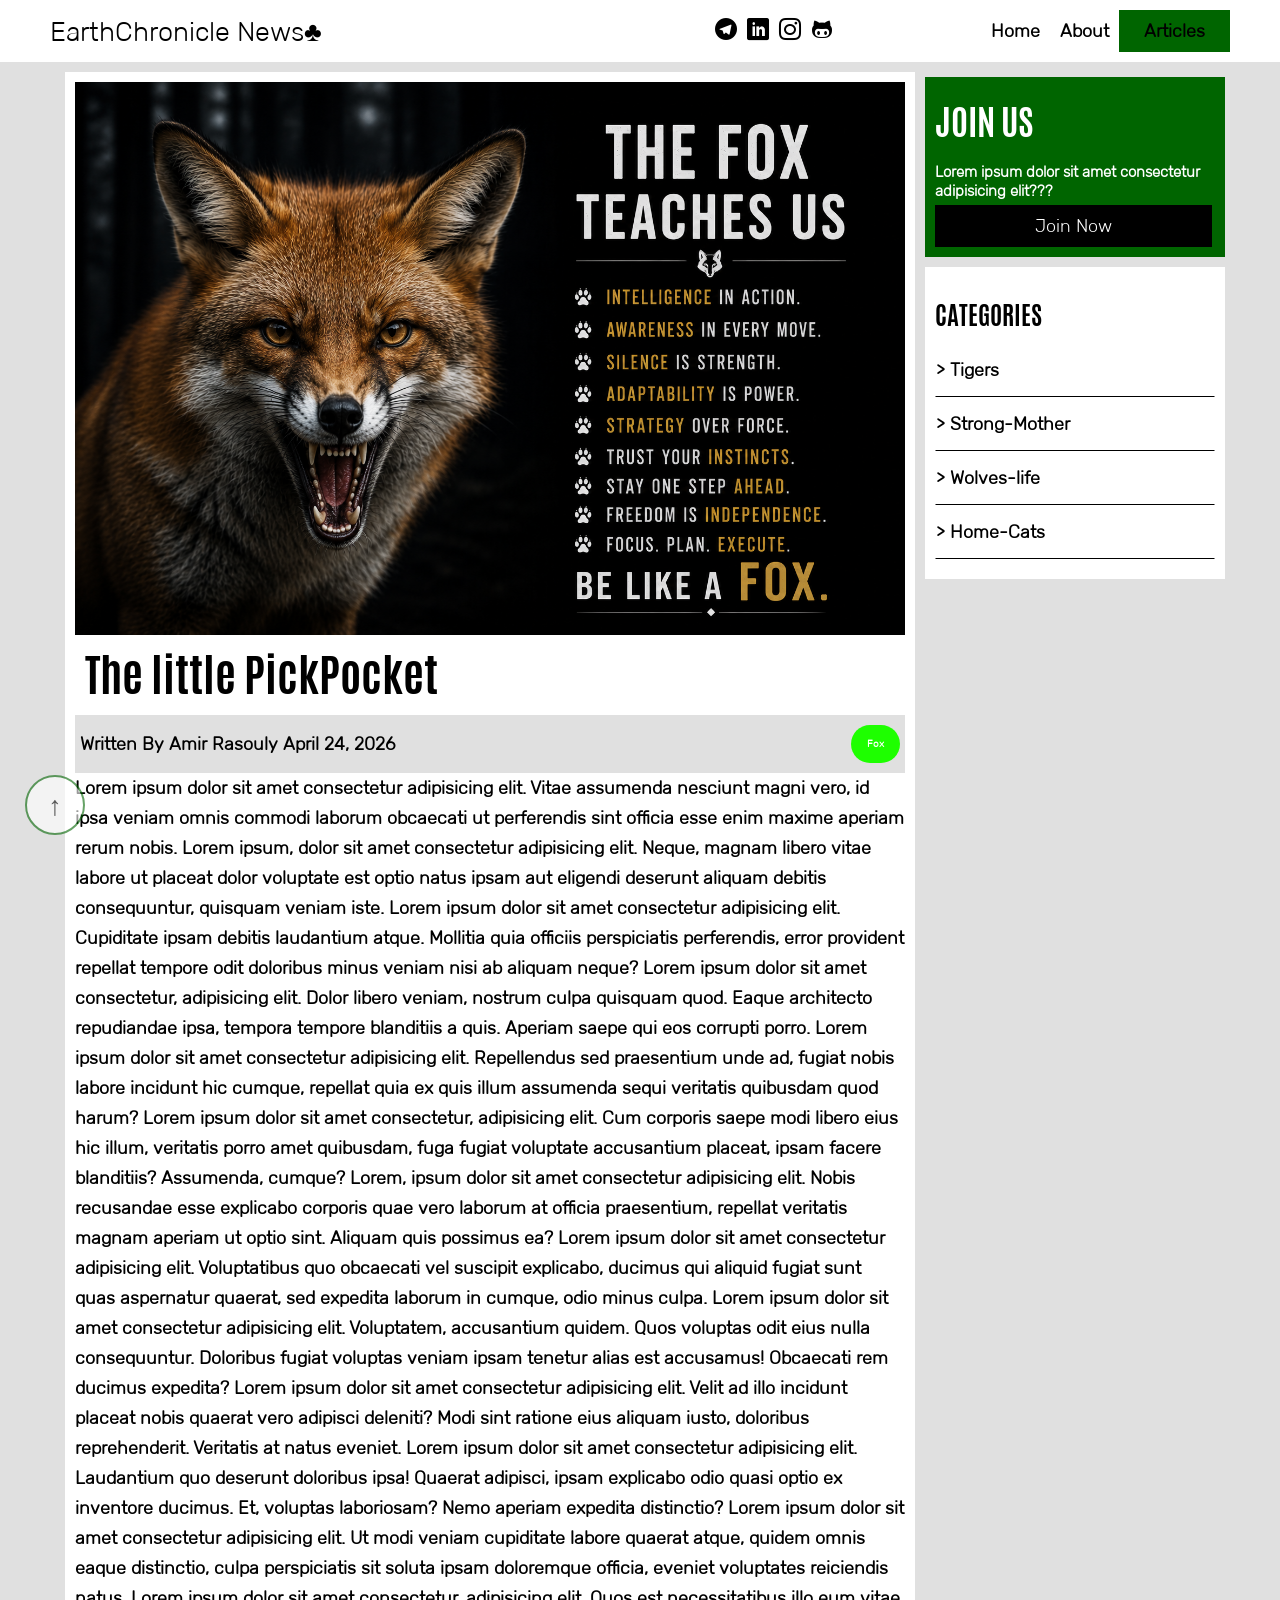
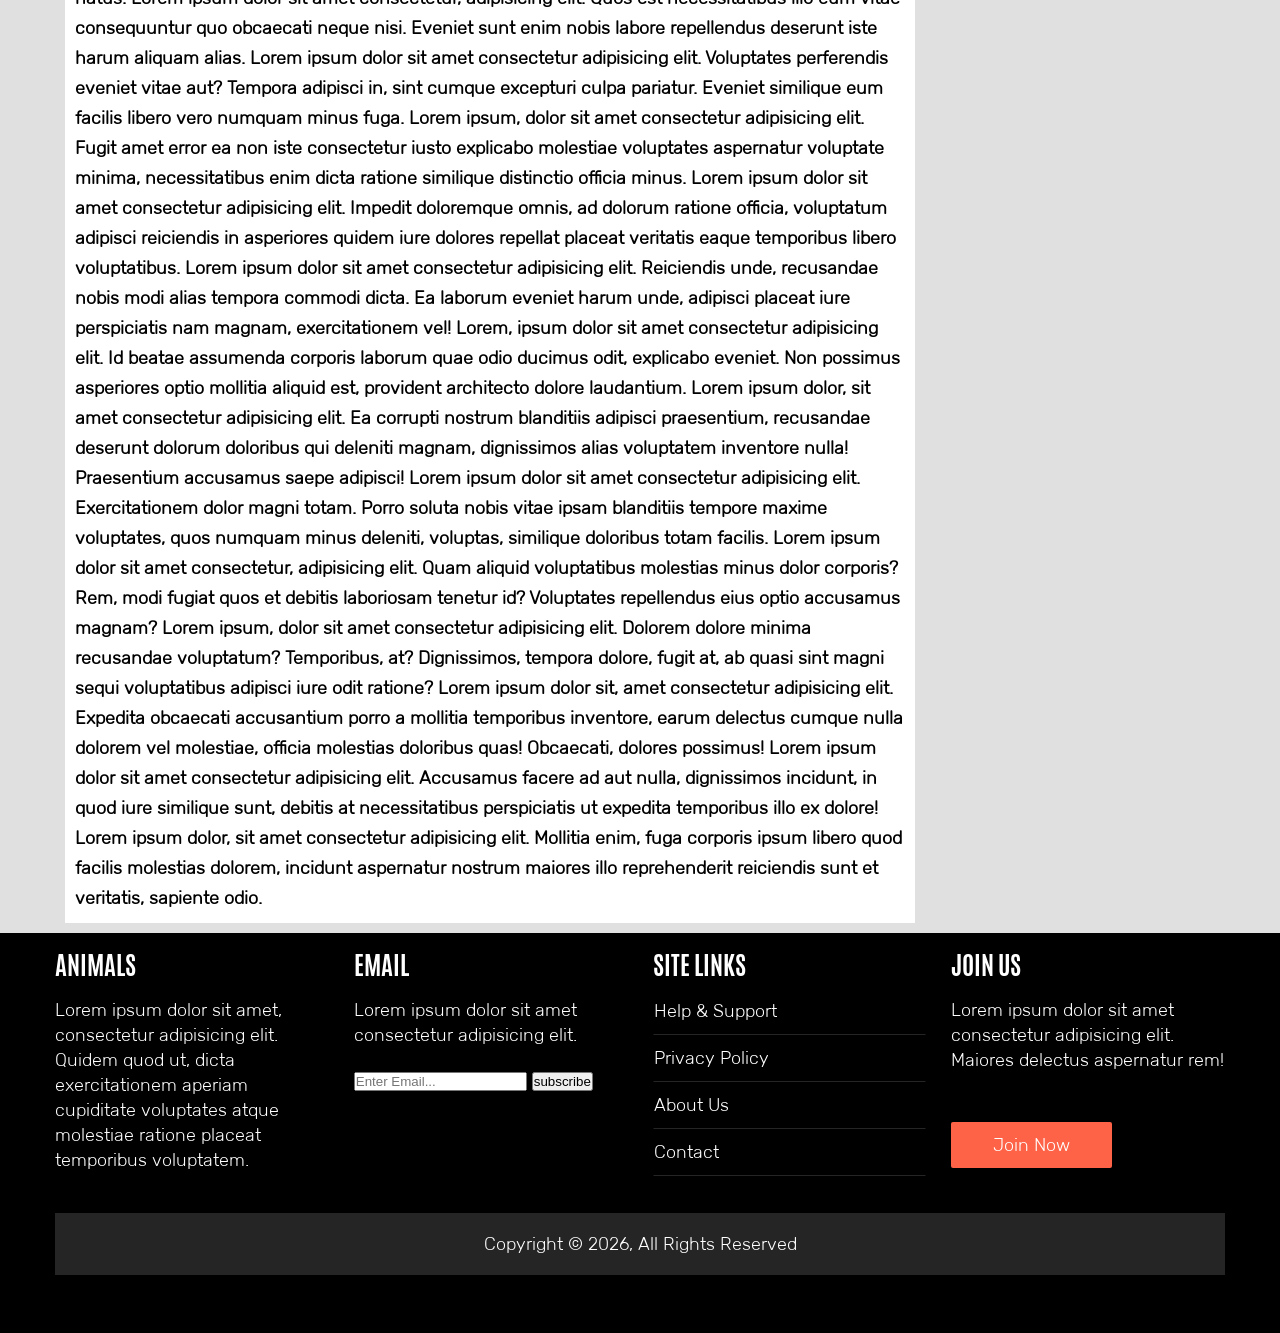
<file: articles/oreng-fox.html>
<!doctype html>
<html lang="en">
  <head>
    <meta charset="UTF-8" />
    <meta name="viewport" content="width=device-width, initial-scale=1.0" />
    <title>The little PickPocket | Animals Life</title>
    <link rel="stylesheet" href="../css/icons.css" />
    <link rel="stylesheet" href="../css/style.css" />
    <link rel="icon" href="../images/favicons/favicon-96x96.png" />
  </head>
  <body>
    <header>
      <div class="middle nav-inner">
        <a class="logo-site" href="../index.html">EarthChronicle News♣</a>
        <div class="socials">
          <a class="socials__links" href="#" aria-label="Telegram">
            <i class="icon-telegram"></i>
          </a>
          <a class="socials__links" href="#" aria-label="LinkedIn">
            <i class="icon-linkedin"></i>
          </a>
          <a class="socials__links" href="#" aria-label="Instagram">
            <i class="icon-instagram"></i>
          </a>
          <a class="socials__links" href="#" aria-label="GitHub">
            <i class="icon-github"></i>
          </a>
        </div>
        <nav class="menu" aria-label="Main Navigation">
          <label
            class="menu__hamburger"
            for="menu-toggle"
            aria-label="Toggle Navigation">
            <input type="checkbox" id="menu-toggle" class="hamburger__input" />
          </label>
          <ul class="menu__list">
            <li class="menu__item">
              <a class="menu__link" href="../index.html">Home</a>
            </li>
            <li class="menu__item">
              <a class="menu__link" href="../about.html">About</a>
            </li>
            <li class="menu__item">
              <a
                class="menu__link details we-are-in-page"
                href="../articles.html"
                >Articles</a
              >
              <ul class="menu__bench__list">
                <li class="bench__item">
                  <a class="bench__link" href="../environmental-article.html"
                    >Environmental Articles</a
                  >
                </li>
                <li class="bench__item">
                  <a class="bench__link" href="#"
                    >Watershed Management Articles</a
                  >
                </li>
                <li class="bench__item">
                  <a class="bench__link" href="#">Field Study Articles</a>
                </li>
              </ul>
            </li>
          </ul>
        </nav>
      </div>
    </header>
    <main class="article-wolf">
      <article class="info">
        <div class="middle">
          <ul class="info__table">
            <li class="info__article">
              <img
                src="../images/article-fox.png"
                alt="The little PickPocket - Fox" />
              <h1 class="info__title">The little PickPocket</h1>
              <div class="info__writer">
                <span
                  >Written By Amir Rasouly
                  <time datetime="2026-04-24">April 24, 2026</time></span
                >
                <a class="category-btn c-5-btn" href="#">Fox</a>
              </div>
              <p class="info__description">
                Lorem ipsum dolor sit amet consectetur adipisicing elit. Vitae
                assumenda nesciunt magni vero, id ipsa veniam omnis commodi
                laborum obcaecati ut perferendis sint officia esse enim maxime
                aperiam rerum nobis. Lorem ipsum, dolor sit amet consectetur
                adipisicing elit. Neque, magnam libero vitae labore ut placeat
                dolor voluptate est optio natus ipsam aut eligendi deserunt
                aliquam debitis consequuntur, quisquam veniam iste. Lorem ipsum
                dolor sit amet consectetur adipisicing elit. Cupiditate ipsam
                debitis laudantium atque. Mollitia quia officiis perspiciatis
                perferendis, error provident repellat tempore odit doloribus
                minus veniam nisi ab aliquam neque? Lorem ipsum dolor sit amet
                consectetur, adipisicing elit. Dolor libero veniam, nostrum
                culpa quisquam quod. Eaque architecto repudiandae ipsa, tempora
                tempore blanditiis a quis. Aperiam saepe qui eos corrupti porro.
                Lorem ipsum dolor sit amet consectetur adipisicing elit.
                Repellendus sed praesentium unde ad, fugiat nobis labore
                incidunt hic cumque, repellat quia ex quis illum assumenda sequi
                veritatis quibusdam quod harum? Lorem ipsum dolor sit amet
                consectetur, adipisicing elit. Cum corporis saepe modi libero
                eius hic illum, veritatis porro amet quibusdam, fuga fugiat
                voluptate accusantium placeat, ipsam facere blanditiis?
                Assumenda, cumque? Lorem, ipsum dolor sit amet consectetur
                adipisicing elit. Nobis recusandae esse explicabo corporis quae
                vero laborum at officia praesentium, repellat veritatis magnam
                aperiam ut optio sint. Aliquam quis possimus ea? Lorem ipsum
                dolor sit amet consectetur adipisicing elit. Voluptatibus quo
                obcaecati vel suscipit explicabo, ducimus qui aliquid fugiat
                sunt quas aspernatur quaerat, sed expedita laborum in cumque,
                odio minus culpa. Lorem ipsum dolor sit amet consectetur
                adipisicing elit. Voluptatem, accusantium quidem. Quos voluptas
                odit eius nulla consequuntur. Doloribus fugiat voluptas veniam
                ipsam tenetur alias est accusamus! Obcaecati rem ducimus
                expedita? Lorem ipsum dolor sit amet consectetur adipisicing
                elit. Velit ad illo incidunt placeat nobis quaerat vero adipisci
                deleniti? Modi sint ratione eius aliquam iusto, doloribus
                reprehenderit. Veritatis at natus eveniet. Lorem ipsum dolor sit
                amet consectetur adipisicing elit. Laudantium quo deserunt
                doloribus ipsa! Quaerat adipisci, ipsam explicabo odio quasi
                optio ex inventore ducimus. Et, voluptas laboriosam? Nemo
                aperiam expedita distinctio? Lorem ipsum dolor sit amet
                consectetur adipisicing elit. Ut modi veniam cupiditate labore
                quaerat atque, quidem omnis eaque distinctio, culpa perspiciatis
                sit soluta ipsam doloremque officia, eveniet voluptates
                reiciendis natus. Lorem ipsum dolor sit amet consectetur,
                adipisicing elit. Quos est necessitatibus illo eum vitae
                consequuntur quo obcaecati neque nisi. Eveniet sunt enim nobis
                labore repellendus deserunt iste harum aliquam alias. Lorem
                ipsum dolor sit amet consectetur adipisicing elit. Voluptates
                perferendis eveniet vitae aut? Tempora adipisci in, sint cumque
                excepturi culpa pariatur. Eveniet similique eum facilis libero
                vero numquam minus fuga. Lorem ipsum, dolor sit amet consectetur
                adipisicing elit. Fugit amet error ea non iste consectetur iusto
                explicabo molestiae voluptates aspernatur voluptate minima,
                necessitatibus enim dicta ratione similique distinctio officia
                minus. Lorem ipsum dolor sit amet consectetur adipisicing elit.
                Impedit doloremque omnis, ad dolorum ratione officia, voluptatum
                adipisci reiciendis in asperiores quidem iure dolores repellat
                placeat veritatis eaque temporibus libero voluptatibus. Lorem
                ipsum dolor sit amet consectetur adipisicing elit. Reiciendis
                unde, recusandae nobis modi alias tempora commodi dicta. Ea
                laborum eveniet harum unde, adipisci placeat iure perspiciatis
                nam magnam, exercitationem vel! Lorem, ipsum dolor sit amet
                consectetur adipisicing elit. Id beatae assumenda corporis
                laborum quae odio ducimus odit, explicabo eveniet. Non possimus
                asperiores optio mollitia aliquid est, provident architecto
                dolore laudantium. Lorem ipsum dolor, sit amet consectetur
                adipisicing elit. Ea corrupti nostrum blanditiis adipisci
                praesentium, recusandae deserunt dolorum doloribus qui deleniti
                magnam, dignissimos alias voluptatem inventore nulla!
                Praesentium accusamus saepe adipisci! Lorem ipsum dolor sit amet
                consectetur adipisicing elit. Exercitationem dolor magni totam.
                Porro soluta nobis vitae ipsam blanditiis tempore maxime
                voluptates, quos numquam minus deleniti, voluptas, similique
                doloribus totam facilis. Lorem ipsum dolor sit amet consectetur,
                adipisicing elit. Quam aliquid voluptatibus molestias minus
                dolor corporis? Rem, modi fugiat quos et debitis laboriosam
                tenetur id? Voluptates repellendus eius optio accusamus magnam?
                Lorem ipsum, dolor sit amet consectetur adipisicing elit.
                Dolorem dolore minima recusandae voluptatum? Temporibus, at?
                Dignissimos, tempora dolore, fugit at, ab quasi sint magni sequi
                voluptatibus adipisci iure odit ratione? Lorem ipsum dolor sit,
                amet consectetur adipisicing elit. Expedita obcaecati
                accusantium porro a mollitia temporibus inventore, earum
                delectus cumque nulla dolorem vel molestiae, officia molestias
                doloribus quas! Obcaecati, dolores possimus! Lorem ipsum dolor
                sit amet consectetur adipisicing elit. Accusamus facere ad aut
                nulla, dignissimos incidunt, in quod iure similique sunt,
                debitis at necessitatibus perspiciatis ut expedita temporibus
                illo ex dolore! Lorem ipsum dolor, sit amet consectetur
                adipisicing elit. Mollitia enim, fuga corporis ipsum libero quod
                facilis molestias dolorem, incidunt aspernatur nostrum maiores
                illo reprehenderit reiciendis sunt et veritatis, sapiente odio.
              </p>
            </li>
            <li class="adv__article">
              <div class="adv__first">
                <h2 class="adv__title">JOIN US</h2>
                <p class="adv__description">
                  Lorem ipsum dolor sit amet consectetur adipisicing elit???
                </p>
                <a class="adv__link" href="#">Join Now</a>
              </div>
              <div class="adv__second">
                <h3 class="categories">CATEGORIES</h3>
                <ul class="sugestion">
                  <li class="sugestion__item">
                    <a class="sugestion__link" href="tiger-article_1.html"
                      >&gt; Tigers</a
                    >
                  </li>
                  <li class="sugestion__item">
                    <a class="sugestion__link" href="liones-article.html"
                      >&gt; Strong-Mother</a
                    >
                  </li>
                  <li class="sugestion__item">
                    <a class="sugestion__link" href="wolf_article_1.html"
                      >&gt; Wolves-life</a
                    >
                  </li>
                  <li class="sugestion__item">
                    <a class="sugestion__link" href="cat-article_1.html"
                      >&gt; Home-Cats</a
                    >
                  </li>
                </ul>
              </div>
            </li>
          </ul>
        </div>
      </article>
      <a class="scroll" href="#" aria-label="Scroll to top">
        <div class="elevator">
          <i>&uarr;</i>
        </div>
      </a>
    </main>
    <footer>
      <div class="middle">
        <ul class="footer__list">
          <li class="footer__item">
            <h3 class="footer__title">ANIMALS</h3>
            <p class="footer__description">
              Lorem ipsum dolor sit amet, consectetur adipisicing elit. Quidem
              quod ut, dicta exercitationem aperiam cupiditate voluptates atque
              molestiae ratione placeat temporibus voluptatem.
            </p>
          </li>
          <li class="footer__item">
            <h3 class="footer__title">EMAIL</h3>
            <p class="footer__description">
              Lorem ipsum dolor sit amet consectetur adipisicing elit.
            </p>
            <form class="footer__form" action="#" method="POST">
              <input
                class="email"
                type="email"
                name="email"
                placeholder="Enter Email..."
                required
                aria-label="Email Address" />
              <input type="submit" value="subscribe" class="footer__submit" />
            </form>
          </li>
          <li class="footer__item">
            <h3 class="footer__title">SITE LINKS</h3>
            <ul class="footer__point">
              <li class="point__item">
                <a class="point__link" href="#">Help &amp; Support</a>
              </li>
              <li class="point__item">
                <a class="point__link" href="#">Privacy Policy</a>
              </li>
              <li class="point__item">
                <a class="point__link" href="../about.html">About Us</a>
              </li>
              <li class="point__item">
                <a class="point__link" href="#">Contact</a>
              </li>
            </ul>
          </li>
          <li class="footer__item">
            <h3 class="footer__title">JOIN US</h3>
            <p class="footer__description">
              Lorem ipsum dolor sit amet consectetur adipisicing elit. Maiores
              delectus aspernatur rem!
            </p>
            <a class="footer__link" href="#">Join Now</a>
          </li>
        </ul>
        <div class="footer__copyright">
          Copyright &copy; 2026, All Rights Reserved
        </div>
      </div>
    </footer>
  </body>
</html>
</file>
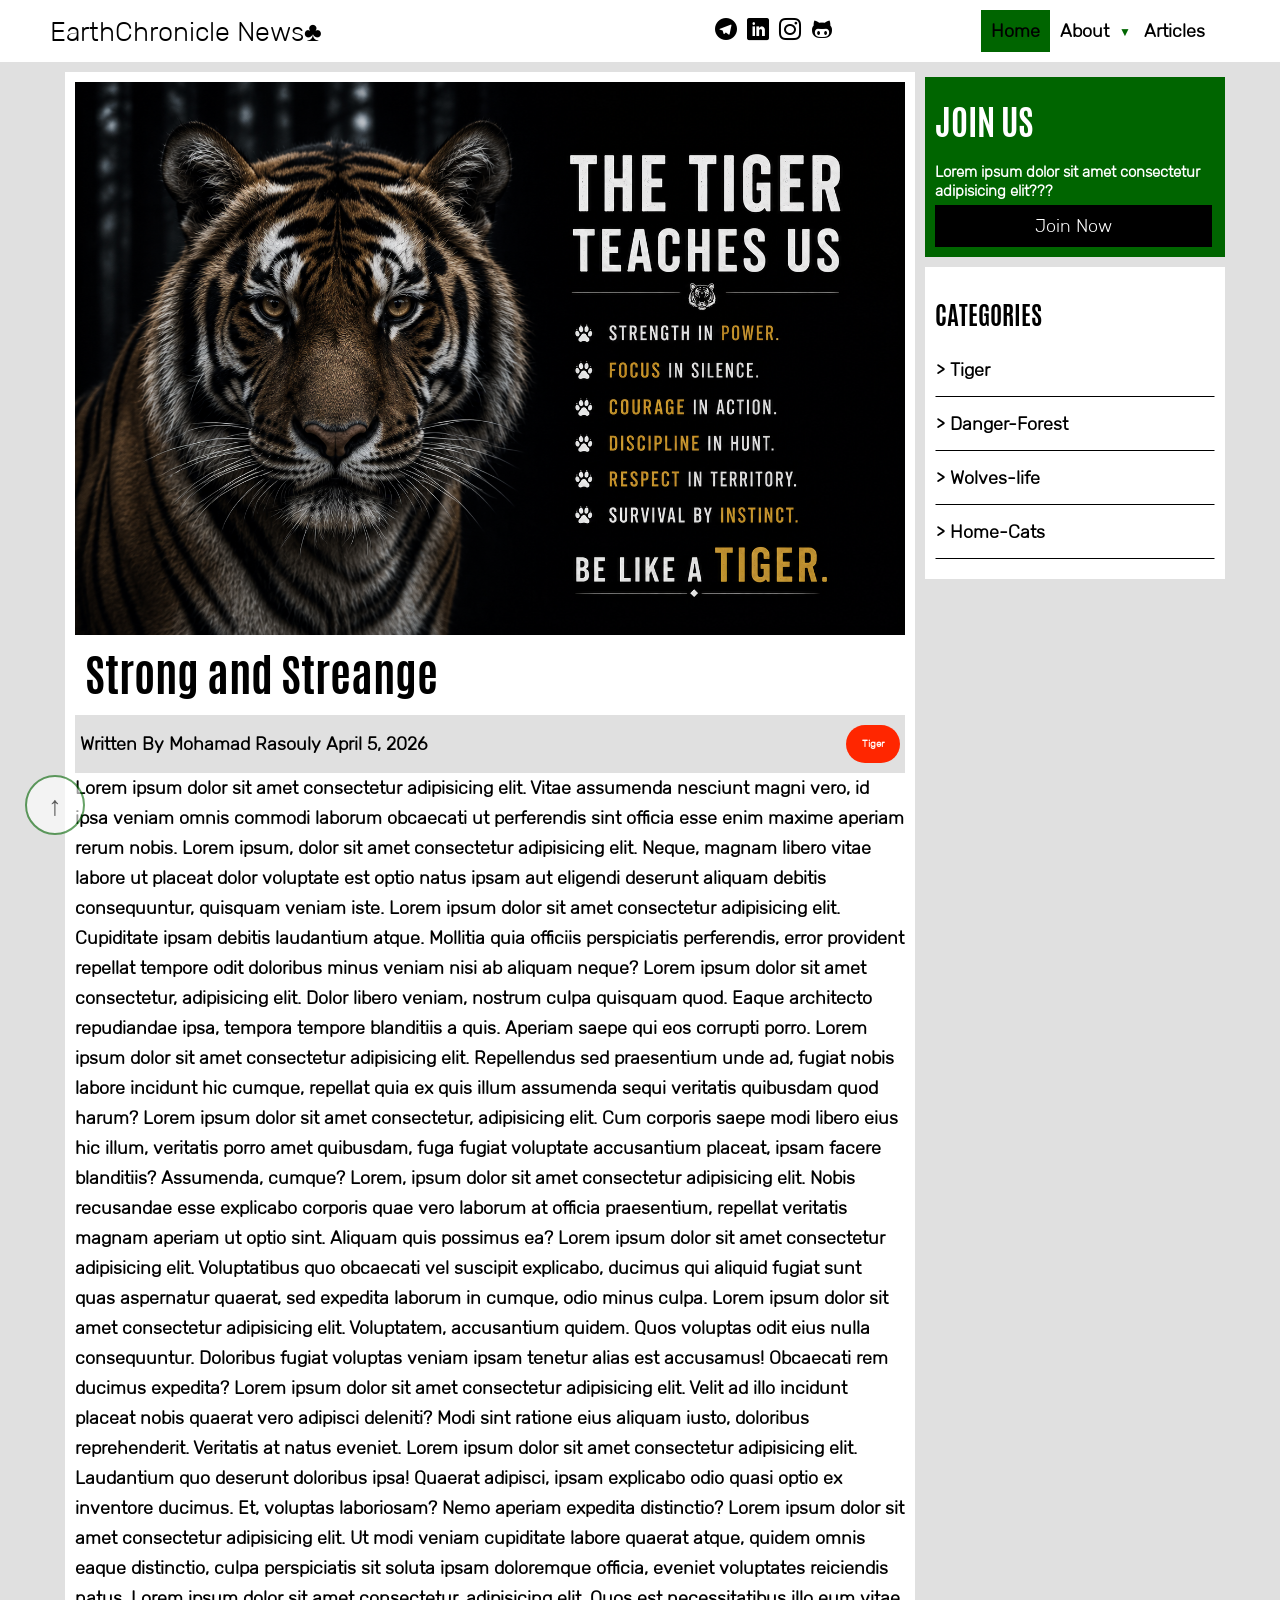
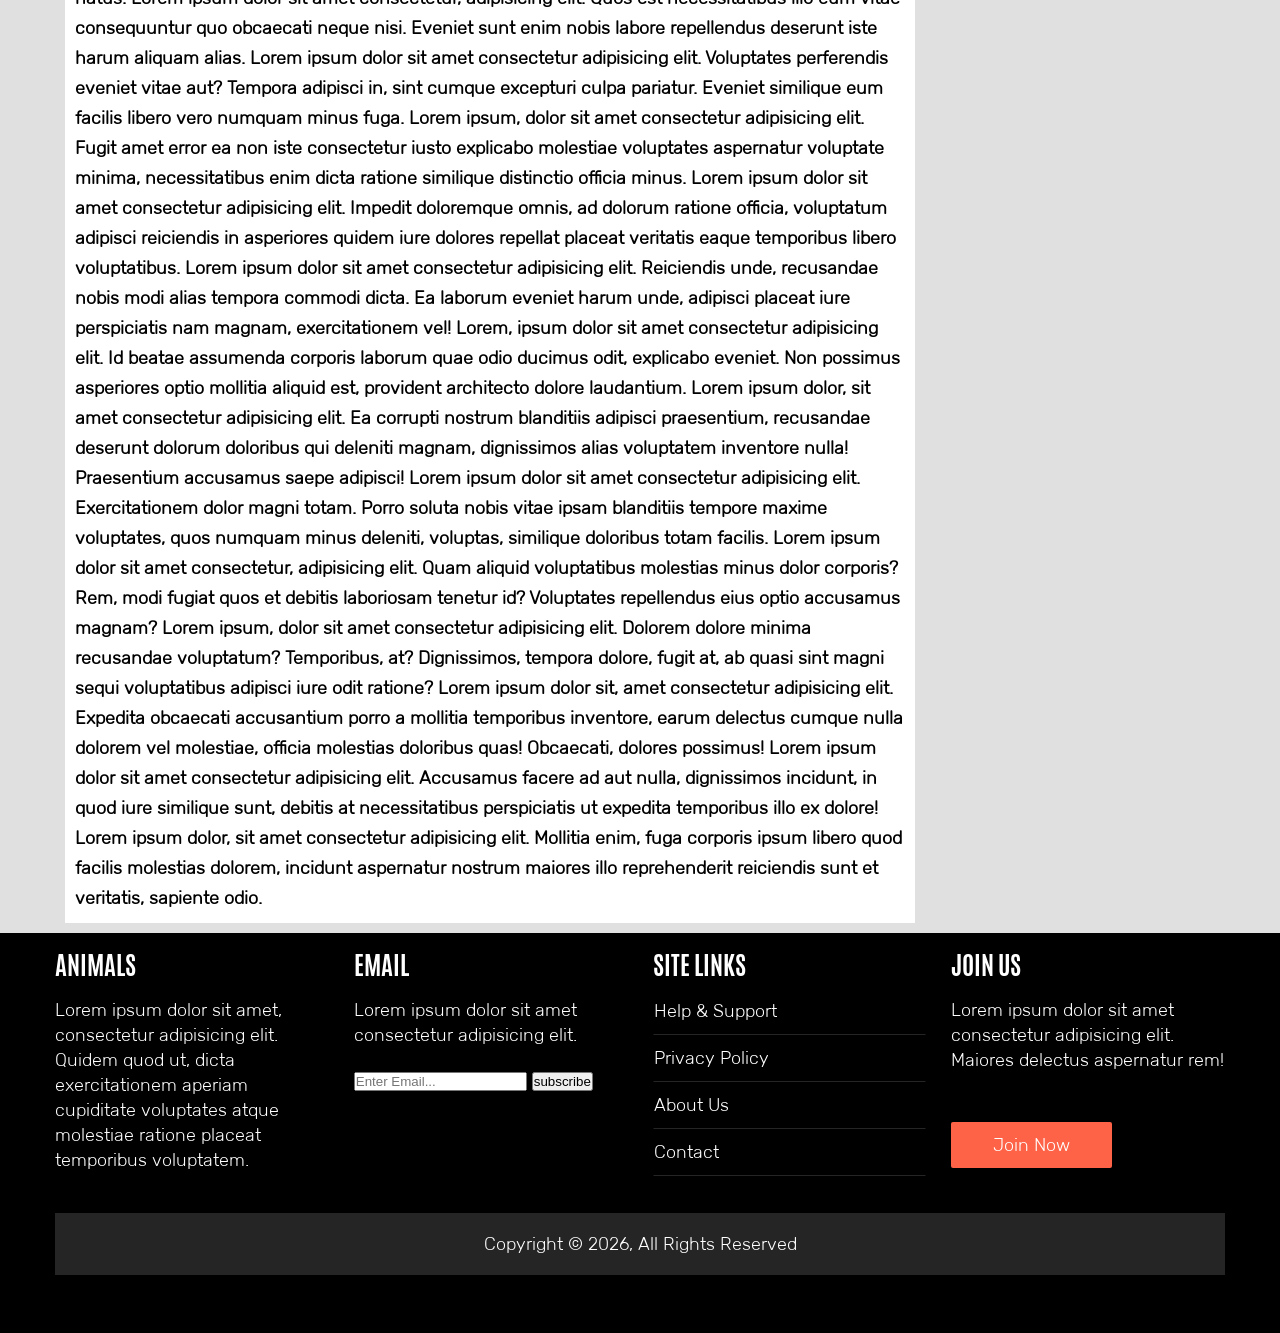
<file: articles/tiger-article_1.html>
<!doctype html>
<html lang="en">
  <head>
    <meta charset="UTF-8" />
    <meta name="viewport" content="width=device-width, initial-scale=1.0" />
    <title>Top-Article | Animals-Life</title>
    <link rel="stylesheet" href="../css/icons.css" />
    <link rel="stylesheet" href="../css/style.css" />
    <link rel="icon" href="../images/favicons/favicon-96x96.png" />
  </head>
  <body>
    <!-- -------------------------| header |--------------------------- -->
    <header>
      <div class="middle nav-inner">
        <!-- -------------------------| logo-website |--------------------------- -->
        <a class="logo-site" href="../index.html">EarthChronicle News♣</a>
        <!-- -------------------------| socials-icon |--------------------------- -->
        <div class="socials">
          <a class="socials__links" href="#" aria-label="Telegram">
            <i class="icon-telegram"></i>
          </a>
          <a class="socials__links" href="#" aria-label="LinkedIn">
            <i class="icon-linkedin"></i>
          </a>
          <a class="socials__links" href="#" aria-label="Instagram">
            <i class="icon-instagram"></i>
          </a>
          <a class="socials__links" href="#" aria-label="GitHub">
            <i class="icon-github"></i>
          </a>
        </div>
        <!-- -------------------------| navigation-menu |--------------------------- -->
        <nav class="menu" aria-label="Main Navigation">
          <!-- -------------------------| navigation-hamburger-menu |--------------------------- -->
          <label
            class="menu__hamburger"
            for="menu-toggle"
            aria-label="Toggle Navigation">
            <input type="checkbox" id="menu-toggle" class="hamburger__input" />
          </label>
          <ul class="menu__list">
            <li class="menu__item">
              <a class="menu__link we-are-in-page" href="../index.html">Home</a>
            </li>
            <li class="menu__item">
              <a class="menu__link" href="../about.html">About</a>
            </li>
            <li class="menu__item">
              <a class="menu__link details" href="../articles.html">Articles</a>
              <ul class="menu__bench__list">
                <li class="bench__item">
                  <a class="bench__link" href="../environmental-article.html"
                    >Environmental Articles</a
                  >
                </li>
                <li class="bench__item">
                  <a class="bench__link" href="#"
                    >Watershed Management Articles</a
                  >
                </li>
                <li class="bench__item">
                  <a class="bench__link" href="#">Field Study Articles</a>
                </li>
              </ul>
            </li>
          </ul>
        </nav>
      </div>
    </header>
    <!-- -------------------------| main-about |--------------------------- -->
    <main class="article-wolf">
      <!-- -------------------------| about-site |--------------------------- -->
      <article class="info">
        <div class="middle">
          <ul class="info__table">
            <li class="info__article">
              <img src="../images/article-tiger.png" alt="about-Tiger" />
              <h1 class="info__title">Strong and Streange</h1>
              <div class="info__writer">
                <span
                  >Written By Mohamad Rasouly
                  <time datetime="2026-04-05">April 5, 2026</time></span
                >
                <a class="category-btn c-2-btn" href="#">Tiger</a>
              </div>
              <p class="info__description">
                Lorem ipsum dolor sit amet consectetur adipisicing elit. Vitae
                assumenda nesciunt magni vero, id ipsa veniam omnis commodi
                laborum obcaecati ut perferendis sint officia esse enim maxime
                aperiam rerum nobis. Lorem ipsum, dolor sit amet consectetur
                adipisicing elit. Neque, magnam libero vitae labore ut placeat
                dolor voluptate est optio natus ipsam aut eligendi deserunt
                aliquam debitis consequuntur, quisquam veniam iste. Lorem ipsum
                dolor sit amet consectetur adipisicing elit. Cupiditate ipsam
                debitis laudantium atque. Mollitia quia officiis perspiciatis
                perferendis, error provident repellat tempore odit doloribus
                minus veniam nisi ab aliquam neque? Lorem ipsum dolor sit amet
                consectetur, adipisicing elit. Dolor libero veniam, nostrum
                culpa quisquam quod. Eaque architecto repudiandae ipsa, tempora
                tempore blanditiis a quis. Aperiam saepe qui eos corrupti porro.
                Lorem ipsum dolor sit amet consectetur adipisicing elit.
                Repellendus sed praesentium unde ad, fugiat nobis labore
                incidunt hic cumque, repellat quia ex quis illum assumenda sequi
                veritatis quibusdam quod harum? Lorem ipsum dolor sit amet
                consectetur, adipisicing elit. Cum corporis saepe modi libero
                eius hic illum, veritatis porro amet quibusdam, fuga fugiat
                voluptate accusantium placeat, ipsam facere blanditiis?
                Assumenda, cumque? Lorem, ipsum dolor sit amet consectetur
                adipisicing elit. Nobis recusandae esse explicabo corporis quae
                vero laborum at officia praesentium, repellat veritatis magnam
                aperiam ut optio sint. Aliquam quis possimus ea? Lorem ipsum
                dolor sit amet consectetur adipisicing elit. Voluptatibus quo
                obcaecati vel suscipit explicabo, ducimus qui aliquid fugiat
                sunt quas aspernatur quaerat, sed expedita laborum in cumque,
                odio minus culpa. Lorem ipsum dolor sit amet consectetur
                adipisicing elit. Voluptatem, accusantium quidem. Quos voluptas
                odit eius nulla consequuntur. Doloribus fugiat voluptas veniam
                ipsam tenetur alias est accusamus! Obcaecati rem ducimus
                expedita? Lorem ipsum dolor sit amet consectetur adipisicing
                elit. Velit ad illo incidunt placeat nobis quaerat vero adipisci
                deleniti? Modi sint ratione eius aliquam iusto, doloribus
                reprehenderit. Veritatis at natus eveniet. Lorem ipsum dolor sit
                amet consectetur adipisicing elit. Laudantium quo deserunt
                doloribus ipsa! Quaerat adipisci, ipsam explicabo odio quasi
                optio ex inventore ducimus. Et, voluptas laboriosam? Nemo
                aperiam expedita distinctio? Lorem ipsum dolor sit amet
                consectetur adipisicing elit. Ut modi veniam cupiditate labore
                quaerat atque, quidem omnis eaque distinctio, culpa perspiciatis
                sit soluta ipsam doloremque officia, eveniet voluptates
                reiciendis natus. Lorem ipsum dolor sit amet consectetur,
                adipisicing elit. Quos est necessitatibus illo eum vitae
                consequuntur quo obcaecati neque nisi. Eveniet sunt enim nobis
                labore repellendus deserunt iste harum aliquam alias. Lorem
                ipsum dolor sit amet consectetur adipisicing elit. Voluptates
                perferendis eveniet vitae aut? Tempora adipisci in, sint cumque
                excepturi culpa pariatur. Eveniet similique eum facilis libero
                vero numquam minus fuga. Lorem ipsum, dolor sit amet consectetur
                adipisicing elit. Fugit amet error ea non iste consectetur iusto
                explicabo molestiae voluptates aspernatur voluptate minima,
                necessitatibus enim dicta ratione similique distinctio officia
                minus. Lorem ipsum dolor sit amet consectetur adipisicing elit.
                Impedit doloremque omnis, ad dolorum ratione officia, voluptatum
                adipisci reiciendis in asperiores quidem iure dolores repellat
                placeat veritatis eaque temporibus libero voluptatibus. Lorem
                ipsum dolor sit amet consectetur adipisicing elit. Reiciendis
                unde, recusandae nobis modi alias tempora commodi dicta. Ea
                laborum eveniet harum unde, adipisci placeat iure perspiciatis
                nam magnam, exercitationem vel! Lorem, ipsum dolor sit amet
                consectetur adipisicing elit. Id beatae assumenda corporis
                laborum quae odio ducimus odit, explicabo eveniet. Non possimus
                asperiores optio mollitia aliquid est, provident architecto
                dolore laudantium. Lorem ipsum dolor, sit amet consectetur
                adipisicing elit. Ea corrupti nostrum blanditiis adipisci
                praesentium, recusandae deserunt dolorum doloribus qui deleniti
                magnam, dignissimos alias voluptatem inventore nulla!
                Praesentium accusamus saepe adipisci! Lorem ipsum dolor sit amet
                consectetur adipisicing elit. Exercitationem dolor magni totam.
                Porro soluta nobis vitae ipsam blanditiis tempore maxime
                voluptates, quos numquam minus deleniti, voluptas, similique
                doloribus totam facilis. Lorem ipsum dolor sit amet consectetur,
                adipisicing elit. Quam aliquid voluptatibus molestias minus
                dolor corporis? Rem, modi fugiat quos et debitis laboriosam
                tenetur id? Voluptates repellendus eius optio accusamus magnam?
                Lorem ipsum, dolor sit amet consectetur adipisicing elit.
                Dolorem dolore minima recusandae voluptatum? Temporibus, at?
                Dignissimos, tempora dolore, fugit at, ab quasi sint magni sequi
                voluptatibus adipisci iure odit ratione? Lorem ipsum dolor sit,
                amet consectetur adipisicing elit. Expedita obcaecati
                accusantium porro a mollitia temporibus inventore, earum
                delectus cumque nulla dolorem vel molestiae, officia molestias
                doloribus quas! Obcaecati, dolores possimus! Lorem ipsum dolor
                sit amet consectetur adipisicing elit. Accusamus facere ad aut
                nulla, dignissimos incidunt, in quod iure similique sunt,
                debitis at necessitatibus perspiciatis ut expedita temporibus
                illo ex dolore! Lorem ipsum dolor, sit amet consectetur
                adipisicing elit. Mollitia enim, fuga corporis ipsum libero quod
                facilis molestias dolorem, incidunt aspernatur nostrum maiores
                illo reprehenderit reiciendis sunt et veritatis, sapiente odio.
              </p>
            </li>
            <li class="adv__article">
              <div class="adv__first">
                <h2 class="adv__title">JOIN US</h2>
                <p class="adv__description">
                  Lorem ipsum dolor sit amet consectetur adipisicing elit???
                </p>
                <a class="adv__link" href="#">Join Now</a>
              </div>
              <div class="adv__second">
                <h3 class="categories">CATEGORIES</h3>
                <ul class="sugestion">
                  <li class="sugestion__item">
                    <a class="sugestion__link" href="#">&gt; Tiger</a>
                  </li>
                  <li class="sugestion__item">
                    <a class="sugestion__link" href="#">&gt; Danger-Forest</a>
                  </li>
                  <li class="sugestion__item">
                    <a class="sugestion__link" href="wolf_article_1.html"
                      >&gt; Wolves-life</a
                    >
                  </li>
                  <li class="sugestion__item">
                    <a class="sugestion__link" href="cat-article_1.html"
                      >&gt; Home-Cats</a
                    >
                  </li>
                </ul>
              </div>
            </li>
          </ul>
        </div>
      </article>
      <a class="scroll" href="#" aria-label="Scroll to top">
        <div class="elevator">
          <i>&uarr;</i>
        </div>
      </a>
    </main>
    <!-- -------------------------| footer |--------------------------- -->
    <footer>
      <div class="middle">
        <ul class="footer__list">
          <li class="footer__item">
            <h3 class="footer__title">ANIMALS</h3>
            <p class="footer__description">
              Lorem ipsum dolor sit amet, consectetur adipisicing elit. Quidem
              quod ut, dicta exercitationem aperiam cupiditate voluptates atque
              molestiae ratione placeat temporibus voluptatem.
            </p>
          </li>
          <li class="footer__item">
            <h3 class="footer__title">EMAIL</h3>
            <p class="footer__description">
              Lorem ipsum dolor sit amet consectetur adipisicing elit.
            </p>
            <form class="footer__form" action="#" method="POST">
              <input
                class="email"
                type="email"
                name="email"
                placeholder="Enter Email..."
                required
                aria-label="Email Address" />
              <input type="submit" value="subscribe" class="footer__submit" />
            </form>
          </li>
          <li class="footer__item">
            <h3 class="footer__title">SITE LINKS</h3>
            <ul class="footer__point">
              <li class="point__item">
                <a class="point__link" href="#">Help &amp; Support</a>
              </li>
              <li class="point__item">
                <a class="point__link" href="#">Privacy Policy</a>
              </li>
              <li class="point__item">
                <a class="point__link" href="../about.html">About Us</a>
              </li>
              <li class="point__item">
                <a class="point__link" href="#">Contact</a>
              </li>
            </ul>
          </li>
          <li class="footer__item">
            <h3 class="footer__title">JOIN US</h3>
            <p class="footer__description">
              Lorem ipsum dolor sit amet consectetur adipisicing elit. Maiores
              delectus aspernatur rem!
            </p>
            <a class="footer__link" href="#">Join Now</a>
          </li>
        </ul>
        <div class="footer__copyright">
          Copyright &copy; 2026, All Rights Reserved
        </div>
      </div>
    </footer>
  </body>
</html>
</file>
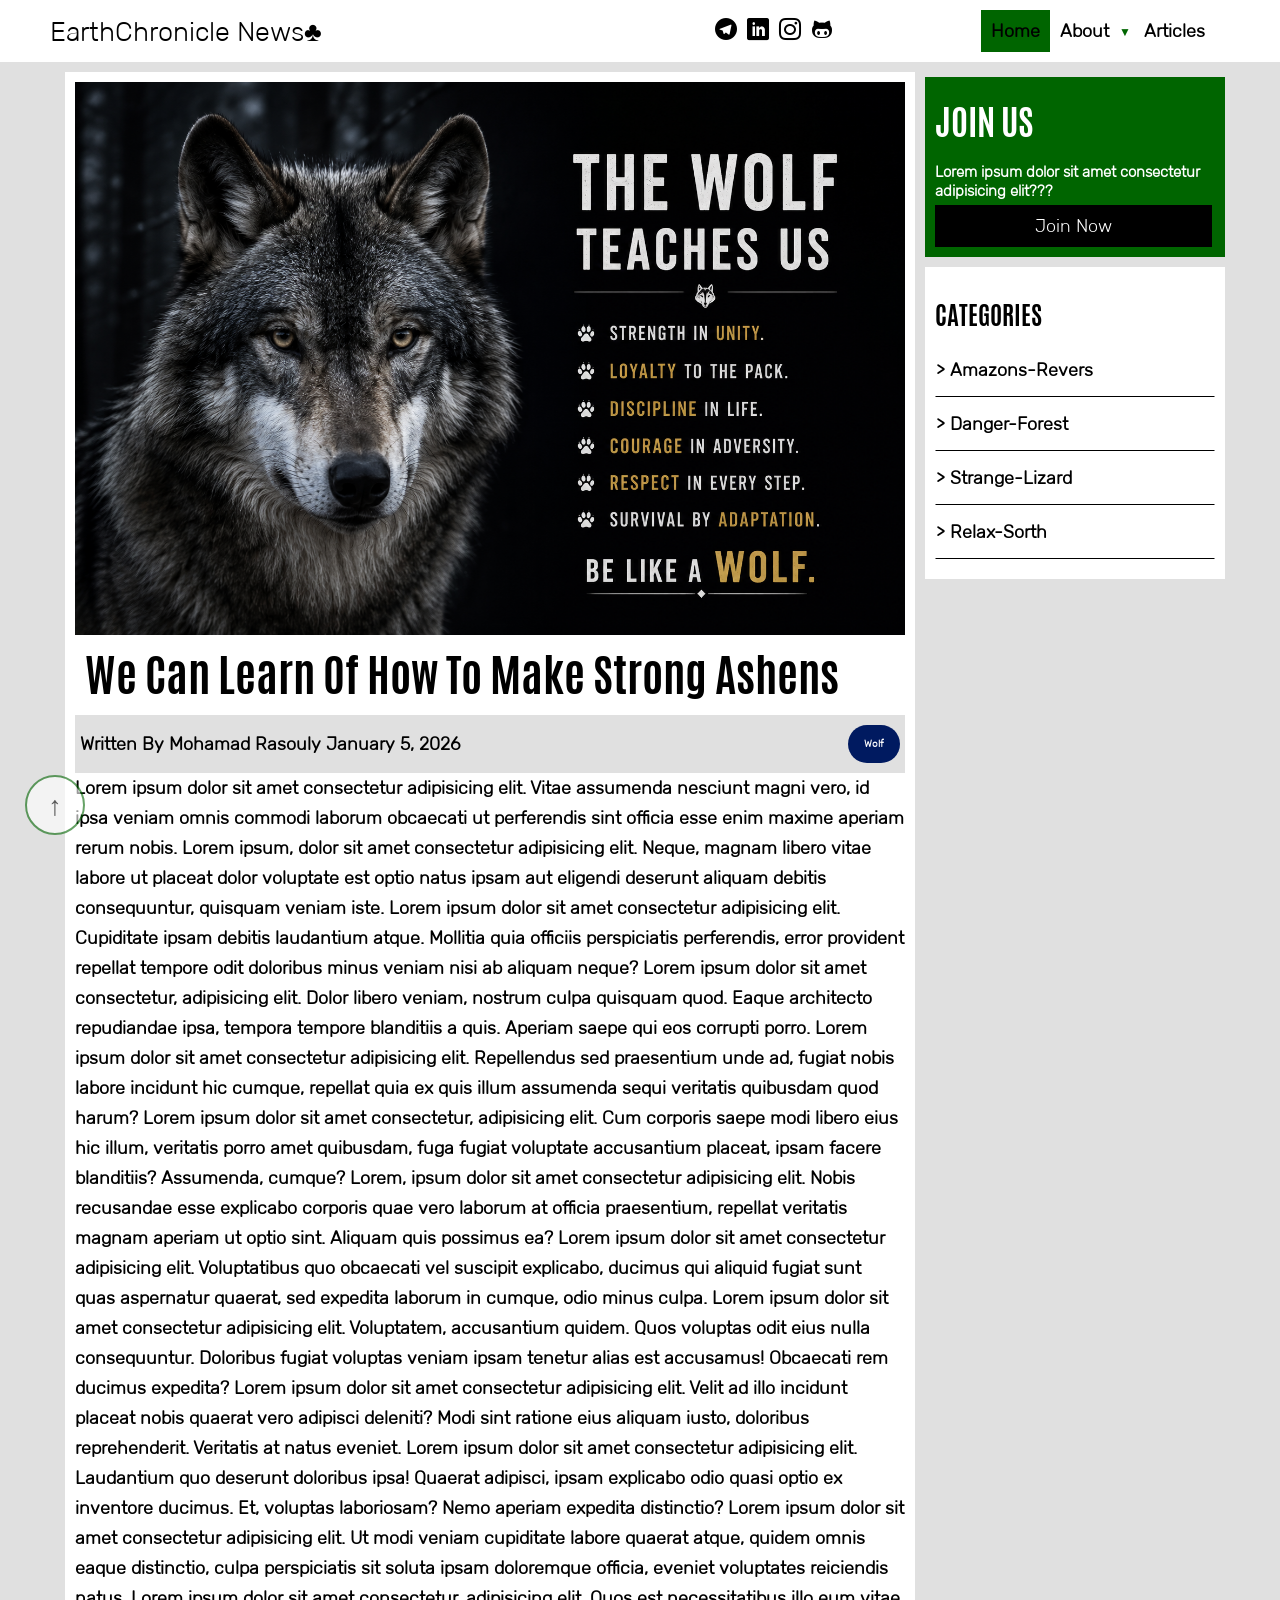
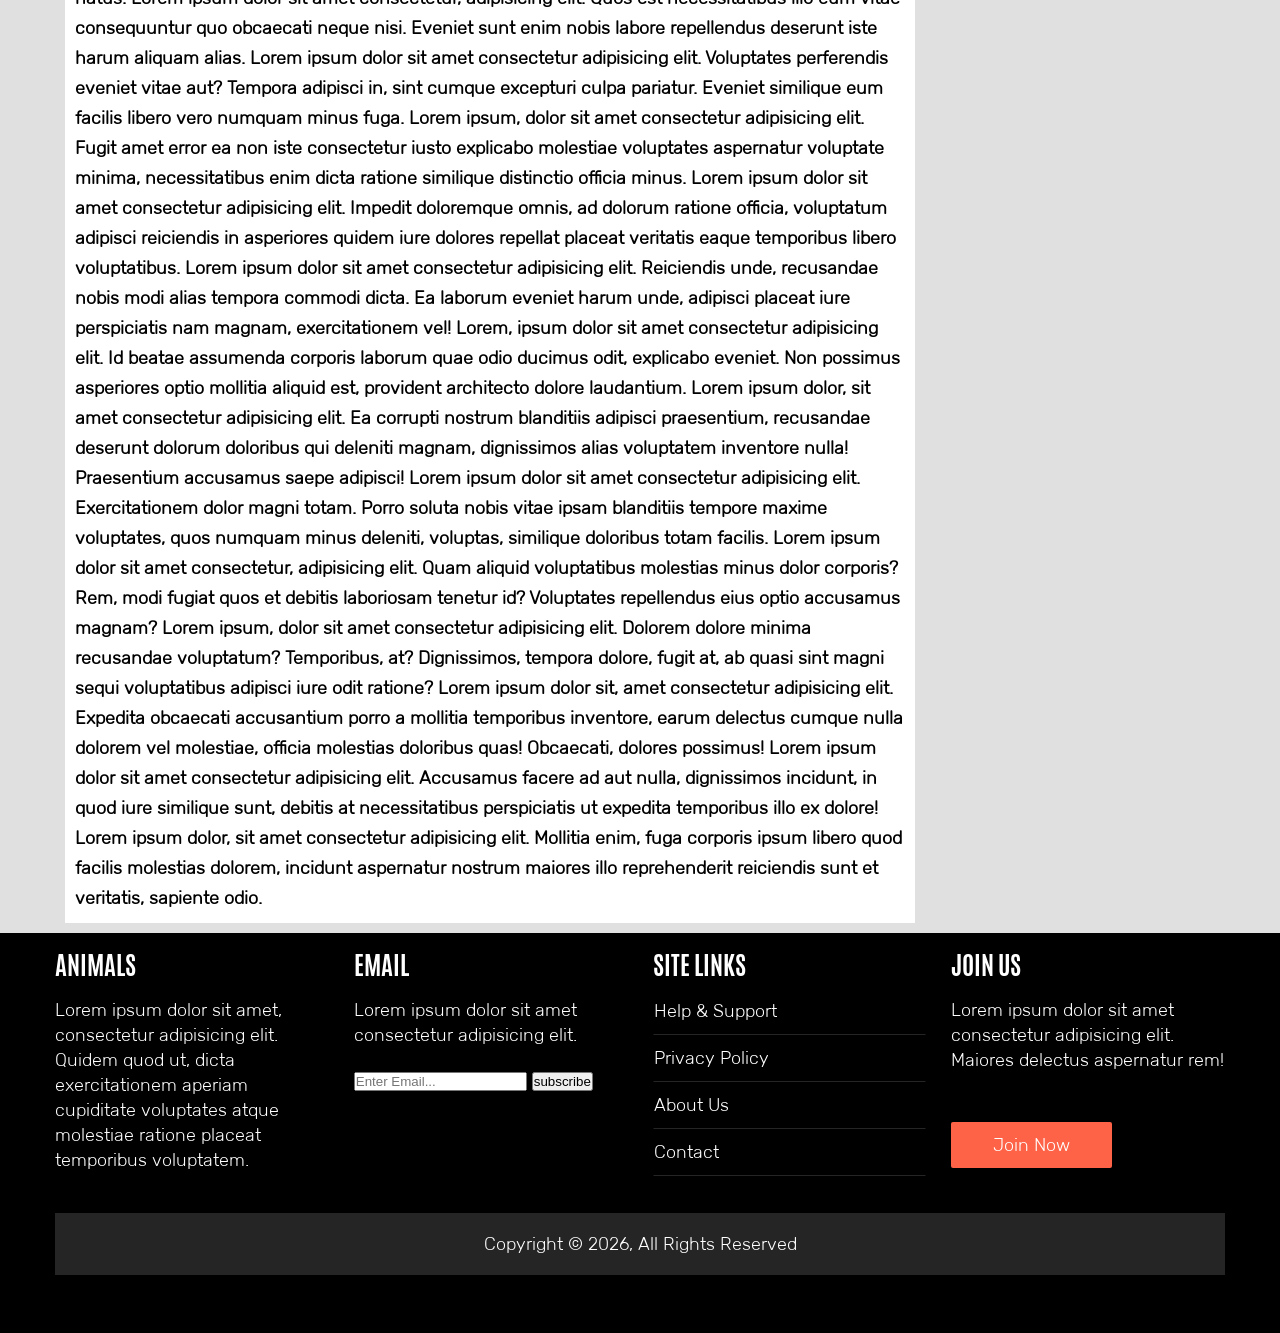
<file: articles/wolf_article_1.html>
<!doctype html>
<html lang="en">
  <head>
    <meta charset="UTF-8" />
    <meta name="viewport" content="width=device-width, initial-scale=1.0" />
    <title>We Can Learn Of How To Make Strong Ashens | Animals Life</title>
    <link rel="stylesheet" href="../css/icons.css" />
    <link rel="stylesheet" href="../css/style.css" />
    <link rel="icon" href="../images/favicons/favicon-96x96.png" />
  </head>
  <body>
    <header>
      <div class="middle nav-inner">
        <a class="logo-site" href="../index.html">EarthChronicle News♣</a>
        <div class="socials">
          <a class="socials__links" href="#" aria-label="Telegram">
            <i class="icon-telegram"></i>
          </a>
          <a class="socials__links" href="#" aria-label="LinkedIn">
            <i class="icon-linkedin"></i>
          </a>
          <a class="socials__links" href="#" aria-label="Instagram">
            <i class="icon-instagram"></i>
          </a>
          <a class="socials__links" href="#" aria-label="GitHub">
            <i class="icon-github"></i>
          </a>
        </div>
        <nav class="menu" aria-label="Main Navigation">
          <label
            class="menu__hamburger"
            for="menu-toggle"
            aria-label="Toggle Navigation">
            <input type="checkbox" id="menu-toggle" class="hamburger__input" />
          </label>
          <ul class="menu__list">
            <li class="menu__item">
              <a class="menu__link we-are-in-page" href="../index.html">Home</a>
            </li>
            <li class="menu__item">
              <a class="menu__link" href="../about.html">About</a>
            </li>
            <li class="menu__item">
              <a class="menu__link details" href="../articles.html">Articles</a>
              <ul class="menu__bench__list">
                <li class="bench__item">
                  <a class="bench__link" href="../environmental-article.html"
                    >Environmental Articles</a
                  >
                </li>
                <li class="bench__item">
                  <a class="bench__link" href="#"
                    >Watershed Management Articles</a
                  >
                </li>
                <li class="bench__item">
                  <a class="bench__link" href="#">Field Study Articles</a>
                </li>
              </ul>
            </li>
          </ul>
        </nav>
      </div>
    </header>
    <main class="article-wolf">
      <article class="info">
        <div class="middle">
          <ul class="info__table">
            <li class="info__article">
              <img src="../images/article-wolf.png" alt="about-wolf" />
              <h1 class="info__title">
                We Can Learn Of How To Make Strong Ashens
              </h1>
              <div class="info__writer">
                <span
                  >Written By Mohamad Rasouly
                  <time datetime="2026-01-05">January 5, 2026</time></span
                >
                <a class="category-btn c-4-btn" href="#">Wolf</a>
              </div>
              <p class="info__description">
                Lorem ipsum dolor sit amet consectetur adipisicing elit. Vitae
                assumenda nesciunt magni vero, id ipsa veniam omnis commodi
                laborum obcaecati ut perferendis sint officia esse enim maxime
                aperiam rerum nobis. Lorem ipsum, dolor sit amet consectetur
                adipisicing elit. Neque, magnam libero vitae labore ut placeat
                dolor voluptate est optio natus ipsam aut eligendi deserunt
                aliquam debitis consequuntur, quisquam veniam iste. Lorem ipsum
                dolor sit amet consectetur adipisicing elit. Cupiditate ipsam
                debitis laudantium atque. Mollitia quia officiis perspiciatis
                perferendis, error provident repellat tempore odit doloribus
                minus veniam nisi ab aliquam neque? Lorem ipsum dolor sit amet
                consectetur, adipisicing elit. Dolor libero veniam, nostrum
                culpa quisquam quod. Eaque architecto repudiandae ipsa, tempora
                tempore blanditiis a quis. Aperiam saepe qui eos corrupti porro.
                Lorem ipsum dolor sit amet consectetur adipisicing elit.
                Repellendus sed praesentium unde ad, fugiat nobis labore
                incidunt hic cumque, repellat quia ex quis illum assumenda sequi
                veritatis quibusdam quod harum? Lorem ipsum dolor sit amet
                consectetur, adipisicing elit. Cum corporis saepe modi libero
                eius hic illum, veritatis porro amet quibusdam, fuga fugiat
                voluptate accusantium placeat, ipsam facere blanditiis?
                Assumenda, cumque? Lorem, ipsum dolor sit amet consectetur
                adipisicing elit. Nobis recusandae esse explicabo corporis quae
                vero laborum at officia praesentium, repellat veritatis magnam
                aperiam ut optio sint. Aliquam quis possimus ea? Lorem ipsum
                dolor sit amet consectetur adipisicing elit. Voluptatibus quo
                obcaecati vel suscipit explicabo, ducimus qui aliquid fugiat
                sunt quas aspernatur quaerat, sed expedita laborum in cumque,
                odio minus culpa. Lorem ipsum dolor sit amet consectetur
                adipisicing elit. Voluptatem, accusantium quidem. Quos voluptas
                odit eius nulla consequuntur. Doloribus fugiat voluptas veniam
                ipsam tenetur alias est accusamus! Obcaecati rem ducimus
                expedita? Lorem ipsum dolor sit amet consectetur adipisicing
                elit. Velit ad illo incidunt placeat nobis quaerat vero adipisci
                deleniti? Modi sint ratione eius aliquam iusto, doloribus
                reprehenderit. Veritatis at natus eveniet. Lorem ipsum dolor sit
                amet consectetur adipisicing elit. Laudantium quo deserunt
                doloribus ipsa! Quaerat adipisci, ipsam explicabo odio quasi
                optio ex inventore ducimus. Et, voluptas laboriosam? Nemo
                aperiam expedita distinctio? Lorem ipsum dolor sit amet
                consectetur adipisicing elit. Ut modi veniam cupiditate labore
                quaerat atque, quidem omnis eaque distinctio, culpa perspiciatis
                sit soluta ipsam doloremque officia, eveniet voluptates
                reiciendis natus. Lorem ipsum dolor sit amet consectetur,
                adipisicing elit. Quos est necessitatibus illo eum vitae
                consequuntur quo obcaecati neque nisi. Eveniet sunt enim nobis
                labore repellendus deserunt iste harum aliquam alias. Lorem
                ipsum dolor sit amet consectetur adipisicing elit. Voluptates
                perferendis eveniet vitae aut? Tempora adipisci in, sint cumque
                excepturi culpa pariatur. Eveniet similique eum facilis libero
                vero numquam minus fuga. Lorem ipsum, dolor sit amet consectetur
                adipisicing elit. Fugit amet error ea non iste consectetur iusto
                explicabo molestiae voluptates aspernatur voluptate minima,
                necessitatibus enim dicta ratione similique distinctio officia
                minus. Lorem ipsum dolor sit amet consectetur adipisicing elit.
                Impedit doloremque omnis, ad dolorum ratione officia, voluptatum
                adipisci reiciendis in asperiores quidem iure dolores repellat
                placeat veritatis eaque temporibus libero voluptatibus. Lorem
                ipsum dolor sit amet consectetur adipisicing elit. Reiciendis
                unde, recusandae nobis modi alias tempora commodi dicta. Ea
                laborum eveniet harum unde, adipisci placeat iure perspiciatis
                nam magnam, exercitationem vel! Lorem, ipsum dolor sit amet
                consectetur adipisicing elit. Id beatae assumenda corporis
                laborum quae odio ducimus odit, explicabo eveniet. Non possimus
                asperiores optio mollitia aliquid est, provident architecto
                dolore laudantium. Lorem ipsum dolor, sit amet consectetur
                adipisicing elit. Ea corrupti nostrum blanditiis adipisci
                praesentium, recusandae deserunt dolorum doloribus qui deleniti
                magnam, dignissimos alias voluptatem inventore nulla!
                Praesentium accusamus saepe adipisci! Lorem ipsum dolor sit amet
                consectetur adipisicing elit. Exercitationem dolor magni totam.
                Porro soluta nobis vitae ipsam blanditiis tempore maxime
                voluptates, quos numquam minus deleniti, voluptas, similique
                doloribus totam facilis. Lorem ipsum dolor sit amet consectetur,
                adipisicing elit. Quam aliquid voluptatibus molestias minus
                dolor corporis? Rem, modi fugiat quos et debitis laboriosam
                tenetur id? Voluptates repellendus eius optio accusamus magnam?
                Lorem ipsum, dolor sit amet consectetur adipisicing elit.
                Dolorem dolore minima recusandae voluptatum? Temporibus, at?
                Dignissimos, tempora dolore, fugit at, ab quasi sint magni sequi
                voluptatibus adipisci iure odit ratione? Lorem ipsum dolor sit,
                amet consectetur adipisicing elit. Expedita obcaecati
                accusantium porro a mollitia temporibus inventore, earum
                delectus cumque nulla dolorem vel molestiae, officia molestias
                doloribus quas! Obcaecati, dolores possimus! Lorem ipsum dolor
                sit amet consectetur adipisicing elit. Accusamus facere ad aut
                nulla, dignissimos incidunt, in quod iure similique sunt,
                debitis at necessitatibus perspiciatis ut expedita temporibus
                illo ex dolore! Lorem ipsum dolor, sit amet consectetur
                adipisicing elit. Mollitia enim, fuga corporis ipsum libero quod
                facilis molestias dolorem, incidunt aspernatur nostrum maiores
                illo reprehenderit reiciendis sunt et veritatis, sapiente odio.
              </p>
            </li>
            <li class="adv__article">
              <div class="adv__first">
                <h2 class="adv__title">JOIN US</h2>
                <p class="adv__description">
                  Lorem ipsum dolor sit amet consectetur adipisicing elit???
                </p>
                <a class="adv__link" href="#">Join Now</a>
              </div>
              <div class="adv__second">
                <h3 class="categories">CATEGORIES</h3>
                <ul class="sugestion">
                  <li class="sugestion__item">
                    <a class="sugestion__link" href="#">&gt; Amazons-Revers</a>
                  </li>
                  <li class="sugestion__item">
                    <a class="sugestion__link" href="#">&gt; Danger-Forest</a>
                  </li>
                  <li class="sugestion__item">
                    <a class="sugestion__link" href="#">&gt; Strange-Lizard</a>
                  </li>
                  <li class="sugestion__item">
                    <a class="sugestion__link" href="#">&gt; Relax-Sorth</a>
                  </li>
                </ul>
              </div>
            </li>
          </ul>
        </div>
      </article>
      <a class="scroll" href="#" aria-label="Scroll to top">
        <div class="elevator">
          <i>&uarr;</i>
        </div>
      </a>
    </main>
    <footer>
      <div class="middle">
        <ul class="footer__list">
          <li class="footer__item">
            <h3 class="footer__title">ANIMALS</h3>
            <p class="footer__description">
              Lorem ipsum dolor sit amet, consectetur adipisicing elit. Quidem
              quod ut, dicta exercitationem aperiam cupiditate voluptates atque
              molestiae ratione placeat temporibus voluptatem.
            </p>
          </li>
          <li class="footer__item">
            <h3 class="footer__title">EMAIL</h3>
            <p class="footer__description">
              Lorem ipsum dolor sit amet consectetur adipisicing elit.
            </p>
            <form class="footer__form" action="#" method="POST">
              <input
                class="email"
                type="email"
                name="email"
                placeholder="Enter Email..."
                required
                aria-label="Email Address" />
              <input type="submit" value="subscribe" class="footer__submit" />
            </form>
          </li>
          <li class="footer__item">
            <h3 class="footer__title">SITE LINKS</h3>
            <ul class="footer__point">
              <li class="point__item">
                <a class="point__link" href="#">Help &amp; Support</a>
              </li>
              <li class="point__item">
                <a class="point__link" href="#">Privacy Policy</a>
              </li>
              <li class="point__item">
                <a class="point__link" href="../about.html">About Us</a>
              </li>
              <li class="point__item">
                <a class="point__link" href="#">Contact</a>
              </li>
            </ul>
          </li>
          <li class="footer__item">
            <h3 class="footer__title">JOIN US</h3>
            <p class="footer__description">
              Lorem ipsum dolor sit amet consectetur adipisicing elit. Maiores
              delectus aspernatur rem!
            </p>
            <a class="footer__link" href="#">Join Now</a>
          </li>
        </ul>
        <div class="footer__copyright">
          Copyright &copy; 2026, All Rights Reserved
        </div>
      </div>
    </footer>
  </body>
</html>
</file>
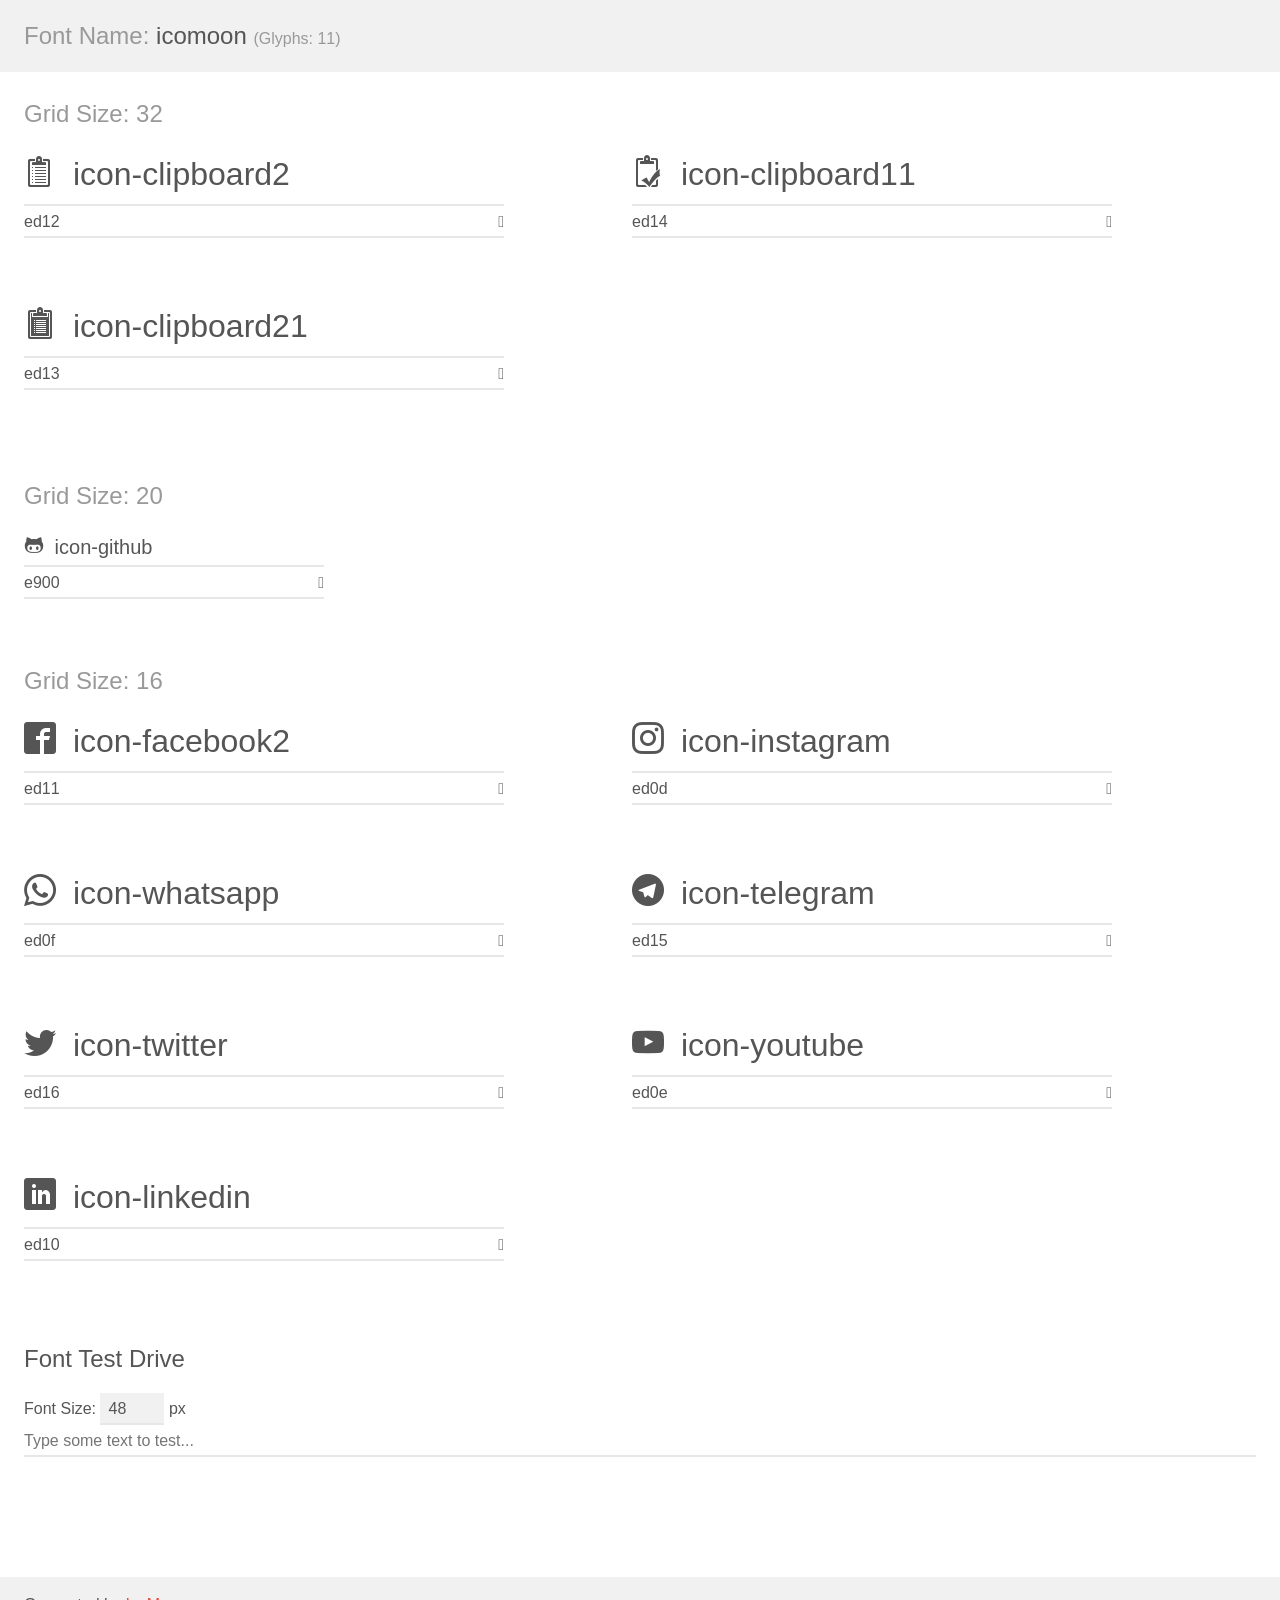
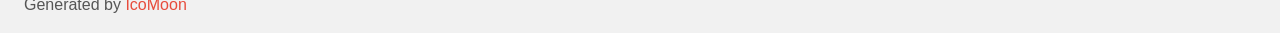
<file: icons-for-website/demo.html>
<!doctype html>
<html>
<head>
    <meta charset="utf-8">
    <title>IcoMoon Demo</title>
    <meta name="description" content="An Icon Font Generated By IcoMoon.io">
    <meta name="viewport" content="width=device-width, initial-scale=1">
    <link rel="stylesheet" href="demo-files/demo.css">
    <link rel="stylesheet" href="style.css"></head>
<body>
    <div class="bgc1 clearfix">
        <h1 class="mhmm mvm"><span class="fgc1">Font Name:</span> icomoon <small class="fgc1">(Glyphs:&nbsp;11)</small></h1>
    </div>
    <div class="clearfix mhl ptl">
        <h1 class="mvm mtn fgc1">Grid Size: 32</h1>
        <div class="glyph fs1">
            <div class="clearfix bshadow0 pbs">
                <span class="icon-clipboard2"></span>
                <span class="mls"> icon-clipboard2</span>
            </div>
            <fieldset class="fs0 size1of1 clearfix hidden-false">
                <input type="text" readonly value="ed12" class="unit size1of2" />
                <input type="text" maxlength="1" readonly value="&#xed12;" class="unitRight size1of2 talign-right" />
            </fieldset>
            <div class="fs0 bshadow0 clearfix hidden-true">
                <span class="unit pvs fgc1">liga: </span>
                <input type="text" readonly value="" class="liga unitRight" />
            </div>
        </div>
        <div class="glyph fs1">
            <div class="clearfix bshadow0 pbs">
                <span class="icon-clipboard11"></span>
                <span class="mls"> icon-clipboard11</span>
            </div>
            <fieldset class="fs0 size1of1 clearfix hidden-false">
                <input type="text" readonly value="ed14" class="unit size1of2" />
                <input type="text" maxlength="1" readonly value="&#xed14;" class="unitRight size1of2 talign-right" />
            </fieldset>
            <div class="fs0 bshadow0 clearfix hidden-true">
                <span class="unit pvs fgc1">liga: </span>
                <input type="text" readonly value="" class="liga unitRight" />
            </div>
        </div>
        <div class="glyph fs1">
            <div class="clearfix bshadow0 pbs">
                <span class="icon-clipboard21"></span>
                <span class="mls"> icon-clipboard21</span>
            </div>
            <fieldset class="fs0 size1of1 clearfix hidden-false">
                <input type="text" readonly value="ed13" class="unit size1of2" />
                <input type="text" maxlength="1" readonly value="&#xed13;" class="unitRight size1of2 talign-right" />
            </fieldset>
            <div class="fs0 bshadow0 clearfix hidden-true">
                <span class="unit pvs fgc1">liga: </span>
                <input type="text" readonly value="" class="liga unitRight" />
            </div>
        </div>
    </div>
    <div class="clearfix mhl ptl">
        <h1 class="mvm mtn fgc1">Grid Size: 20</h1>
        <div class="glyph fs2">
            <div class="clearfix bshadow0 pbs">
                <span class="icon-github"></span>
                <span class="mls"> icon-github</span>
            </div>
            <fieldset class="fs0 size1of1 clearfix hidden-false">
                <input type="text" readonly value="e900" class="unit size1of2" />
                <input type="text" maxlength="1" readonly value="&#xe900;" class="unitRight size1of2 talign-right" />
            </fieldset>
            <div class="fs0 bshadow0 clearfix hidden-true">
                <span class="unit pvs fgc1">liga: </span>
                <input type="text" readonly value="" class="liga unitRight" />
            </div>
        </div>
    </div>
    <div class="clearfix mhl ptl">
        <h1 class="mvm mtn fgc1">Grid Size: 16</h1>
        <div class="glyph fs3">
            <div class="clearfix bshadow0 pbs">
                <span class="icon-facebook2"></span>
                <span class="mls"> icon-facebook2</span>
            </div>
            <fieldset class="fs0 size1of1 clearfix hidden-false">
                <input type="text" readonly value="ed11" class="unit size1of2" />
                <input type="text" maxlength="1" readonly value="&#xed11;" class="unitRight size1of2 talign-right" />
            </fieldset>
            <div class="fs0 bshadow0 clearfix hidden-true">
                <span class="unit pvs fgc1">liga: </span>
                <input type="text" readonly value="facebook2, brand11" class="liga unitRight" />
            </div>
        </div>
        <div class="glyph fs3">
            <div class="clearfix bshadow0 pbs">
                <span class="icon-instagram"></span>
                <span class="mls"> icon-instagram</span>
            </div>
            <fieldset class="fs0 size1of1 clearfix hidden-false">
                <input type="text" readonly value="ed0d" class="unit size1of2" />
                <input type="text" maxlength="1" readonly value="&#xed0d;" class="unitRight size1of2 talign-right" />
            </fieldset>
            <div class="fs0 bshadow0 clearfix hidden-true">
                <span class="unit pvs fgc1">liga: </span>
                <input type="text" readonly value="instagram, brand12" class="liga unitRight" />
            </div>
        </div>
        <div class="glyph fs3">
            <div class="clearfix bshadow0 pbs">
                <span class="icon-whatsapp"></span>
                <span class="mls"> icon-whatsapp</span>
            </div>
            <fieldset class="fs0 size1of1 clearfix hidden-false">
                <input type="text" readonly value="ed0f" class="unit size1of2" />
                <input type="text" maxlength="1" readonly value="&#xed0f;" class="unitRight size1of2 talign-right" />
            </fieldset>
            <div class="fs0 bshadow0 clearfix hidden-true">
                <span class="unit pvs fgc1">liga: </span>
                <input type="text" readonly value="whatsapp, brand13" class="liga unitRight" />
            </div>
        </div>
        <div class="glyph fs3">
            <div class="clearfix bshadow0 pbs">
                <span class="icon-telegram"></span>
                <span class="mls"> icon-telegram</span>
            </div>
            <fieldset class="fs0 size1of1 clearfix hidden-false">
                <input type="text" readonly value="ed15" class="unit size1of2" />
                <input type="text" maxlength="1" readonly value="&#xed15;" class="unitRight size1of2 talign-right" />
            </fieldset>
            <div class="fs0 bshadow0 clearfix hidden-true">
                <span class="unit pvs fgc1">liga: </span>
                <input type="text" readonly value="telegram, brand15" class="liga unitRight" />
            </div>
        </div>
        <div class="glyph fs3">
            <div class="clearfix bshadow0 pbs">
                <span class="icon-twitter"></span>
                <span class="mls"> icon-twitter</span>
            </div>
            <fieldset class="fs0 size1of1 clearfix hidden-false">
                <input type="text" readonly value="ed16" class="unit size1of2" />
                <input type="text" maxlength="1" readonly value="&#xed16;" class="unitRight size1of2 talign-right" />
            </fieldset>
            <div class="fs0 bshadow0 clearfix hidden-true">
                <span class="unit pvs fgc1">liga: </span>
                <input type="text" readonly value="twitter, brand16" class="liga unitRight" />
            </div>
        </div>
        <div class="glyph fs3">
            <div class="clearfix bshadow0 pbs">
                <span class="icon-youtube"></span>
                <span class="mls"> icon-youtube</span>
            </div>
            <fieldset class="fs0 size1of1 clearfix hidden-false">
                <input type="text" readonly value="ed0e" class="unit size1of2" />
                <input type="text" maxlength="1" readonly value="&#xed0e;" class="unitRight size1of2 talign-right" />
            </fieldset>
            <div class="fs0 bshadow0 clearfix hidden-true">
                <span class="unit pvs fgc1">liga: </span>
                <input type="text" readonly value="youtube, brand21" class="liga unitRight" />
            </div>
        </div>
        <div class="glyph fs3">
            <div class="clearfix bshadow0 pbs">
                <span class="icon-linkedin"></span>
                <span class="mls"> icon-linkedin</span>
            </div>
            <fieldset class="fs0 size1of1 clearfix hidden-false">
                <input type="text" readonly value="ed10" class="unit size1of2" />
                <input type="text" maxlength="1" readonly value="&#xed10;" class="unitRight size1of2 talign-right" />
            </fieldset>
            <div class="fs0 bshadow0 clearfix hidden-true">
                <span class="unit pvs fgc1">liga: </span>
                <input type="text" readonly value="linkedin, brand64" class="liga unitRight" />
            </div>
        </div>
    </div>

    <!--[if gt IE 8]><!-->
    <div class="mhl clearfix mbl">
        <h1>Font Test Drive</h1>
        <label>
            Font Size: <input id="fontSize" type="number" class="textbox0 mbm"
            min="8" value="48" />
            px
        </label>
        <input id="testText" type="text" class="phl size1of1 mvl"
        placeholder="Type some text to test..." value=""/>
        <div id="testDrive" class="icon-" style="font-family: icomoon">&nbsp;
        </div>
    </div>
    <!--<![endif]-->
    <div class="bgc1 clearfix">
        <p class="mhl">Generated by <a href="https://icomoon.io/app">IcoMoon</a></p>
    </div>

    <script src="demo-files/demo.js"></script>
</body>
</html>
</file>
<file: css/icons.css>
@font-face {
  font-family: 'icomoon';
  src:  url('../fonts/icomoon.eot?h1rwbn');
  src:  url('../fonts/icomoon.eot?h1rwbn#iefix') format('embedded-opentype'),
    url('../fonts/icomoon.ttf?h1rwbn') format('truetype'),
    url('../fonts/icomoon.woff?h1rwbn') format('woff'),
    url('../fonts/icomoon.svg?h1rwbn#icomoon') format('svg');
  font-weight: normal;
  font-style: normal;
  font-display: block;
}

[class^="icon-"], [class*=" icon-"] {
  /* use !important to prevent issues with browser extensions that change fonts */
  font-family: 'icomoon' !important;
  speak: never;
  font-style: normal;
  font-weight: normal;
  font-variant: normal;
  text-transform: none;
  line-height: 1;

  /* Better Font Rendering =========== */
  -webkit-font-smoothing: antialiased;
  -moz-osx-font-smoothing: grayscale;
}

.icon-clipboard2:before {
  content: "\ed12";
}
.icon-clipboard11:before {
  content: "\ed14";
}
.icon-clipboard21:before {
  content: "\ed13";
}
.icon-github:before {
  content: "\e900";
}
.icon-facebook2:before {
  content: "\ed11";
}
.icon-instagram:before {
  content: "\ed0d";
}
.icon-whatsapp:before {
  content: "\ed0f";
}
.icon-telegram:before {
  content: "\ed15";
}
.icon-twitter:before {
  content: "\ed16";
}
.icon-youtube:before {
  content: "\ed0e";
}
.icon-linkedin:before {
  content: "\ed10";
}
</file>
<file: css/style.css>
/* -----------------------------------------| Variables |---------------------------------------- */
:root {
  --color-light-gray: #e0e0e0;
  --color-dark-icon-hover: #4e4e4e87;
  --color-green-website: #006500;
  --color-white: #ffffff;
  --color-black: #000000;
  --color-lion: #ff2600;
  --color-leopart: #a200ff;
  --color-cat: #5f1004;
  --color-wolf: #001a60;
  --color-fox: #1eff00;
  --color-join-btn: #ff6347;
  --color-niagara: #00abef;
  --font-h1: 45px;
  --font-h2: 35px;
  --font-h3: 25px;
  --font-p: 15px;
  --font-p-improtent: 18px;
  --font-a-animal: 10px;
  --font-icon: 22px;
  --font-icon-improtent: 27px;
  --max-width: 1200px;
  /* for hamburger menu */
  --bar-width: 35px;
  --bar-height: 4px;
  --hamburger-gap: 8px;
  --hamburger-margin: 9px;
  --animation-timing: 200ms ease-in-out;
  --hamburger-height: calc(var(--bar-height) * 3 + var(--hamburger-gap) * 2);
}

/* -----------------------------------------| Tags |---------------------------------------- */
*,
*::after,
*::before {
  padding: 0;
  margin: 0;
  box-sizing: border-box;
}

html {
  scroll-behavior: smooth;
}

body {
  background-color: var(--color-light-gray);
  font-family: "font-rubik-light", sans-serif;
}

h1,
h2,
h3,
h4,
h5,
h6 {
  font-family: "font-antonio-bold", sans-serif;
}

ul {
  list-style: none;
}

a {
  text-decoration: none;
  color: var(--color-black);
}

img {
  width: 100%;
  display: block;
}

/* -----------------------------------------| Fonts |---------------------------------------- */
@font-face {
  font-family: "font-antonio-bold";
  src: url("../fonts/Antonio-Bold.ttf");
  font-weight: normal;
  font-style: normal;
}
@font-face {
  font-family: "font-antonio-regular";
  src: url("../fonts/Antonio-Regular.ttf");
  font-weight: normal;
  font-style: normal;
}
@font-face {
  font-family: "font-rubik-light";
  src: url("../fonts/Rubik-Light.ttf");
  font-weight: normal;
  font-style: normal;
}

/* -----------------------------------------| General-Classes |---------------------------------------- */
.middle {
  max-width: var(--max-width);
  padding: 0 15px;
  margin: 0 auto;
}

/* hero */
.hero {
  display: flex;
  align-items: center;
  height: 550px;
  background:
    linear-gradient(rgba(0, 0, 0, 0.35), rgba(0, 0, 0, 0.35)),
    url(../images/hero.png) no-repeat center 60% / cover fixed;
}

.hero__information {
  display: flex;
  flex-direction: column;
  align-items: flex-start;
  color: var(--color-white);
}

.hero__link {
  font-size: var(--font-a-animal);
  background-color: var(--color-leopart);
  color: var(--color-white);
  padding: 5px;
  border-radius: 50px;
  transition: 0.5s;
}

.hero__link:hover {
  background-color: var(--color-white);
  color: var(--color-leopart);
}

.hero__title {
  font-size: var(--font-h1);
}

.hero__description {
  width: 40%;
  font-size: var(--font-p);
}

.hero__read-more {
  margin-block: 15px;
  padding: 10px 20px;
  font-size: var(--font-p);
  background-color: var(--color-green-website);
  color: var(--color-white);
  border-radius: 5px;
}

.category-btn {
  font-size: var(--font-a-animal);
  color: var(--color-white);
  padding: 7px 10px;
  border-radius: 50px;
  display: inline-flex;
  transition: 0.5s;
}

.c-1-btn {
  background-color: var(--color-leopart);
}
.c-2-btn {
  background-color: var(--color-lion);
}
.c-3-btn {
  background-color: var(--color-cat);
}
.c-4-btn {
  background-color: var(--color-wolf);
}
.c-5-btn {
  background-color: var(--color-fox);
}
.c-6-btn {
  background-color: var(--color-niagara);
}

.elevator {
  width: 60px;
  height: 60px;
  font-size: var(--font-icon-improtent);
  font-weight: bold;
  background-color: var(--color-white);
  color: var(--color-black);
  border-radius: 50%;
  border: 2px solid var(--color-green-website);
  display: flex;
  justify-content: center;
  align-items: center;
  position: fixed;
  bottom: 65px;
  left: 25px;
  opacity: 0.6;
  z-index: 50;
  transition: 0.5s;
}

.elevator:hover {
  opacity: 1;
}

/*------------------------------------------| Articles |---------------------------------------*/
.info__table {
  padding: 10px 0px;
  display: grid;
  grid-template-columns: 6fr 300px;
}

.info__article {
  padding: 10px 10px;
  margin: 0 10px;
  background-color: var(--color-white);
  font-size: var(--font-p-improtent);
  font-weight: bold;
  line-height: 30px;
}

.info__title {
  font-size: var(--font-h1);
  line-height: 60px;
  padding: 10px 10px;
}

.info__writer {
  padding: 10px 5px;
  background-color: var(--color-light-gray);
  display: flex;
  justify-content: space-between;
  align-items: center;
}

.info__writer a {
  padding: 4px 16px;
}

.adv__article {
  padding: 0 0;
  background-color: transparent;
  height: 480px;
  font-size: var(--font-p-improtent);
  font-weight: bold;
  display: grid;
  grid-template-rows: 1fr 1fr;
}

.adv__article div {
  margin: 5px 0;
}

.adv__first {
  padding: 20px 10px;
  background-color: var(--color-green-website);
}

.adv__first .adv__title {
  font-size: var(--font-h2);
  color: var(--color-white);
}

.adv__first .adv__description {
  padding: 15px 0px;
  color: var(--color-white);
  font-size: var(--font-p);
}

.adv__first .adv__link {
  padding: 10px 100px;
  color: var(--color-white);
  background-color: var(--color-black);
  font-weight: 100;
  transition: 0.5s;
}

.adv__first .adv__link:hover {
  color: var(--color-black);
  background-color: var(--color-white);
}

.adv__article .adv__second {
  padding: 20px 10px;
  background-color: var(--color-white);
}

.adv__second .categories {
  padding: 10px 0;
  font-size: var(--font-h3);
}

.adv__second .sugestion .sugestion__item {
  padding: 15px 0;
  border: 1px solid transparent;
  border-bottom-color: var(--color-black);
}

/* -----------------------------------------| Layout |---------------------------------------- */
header {
  background-color: var(--color-white);
}

.nav-inner {
  padding: 10px;
  display: grid;
  grid-template-columns: 5fr 4fr 2fr;
  align-items: center;
}

.logo-site {
  display: flex;
  justify-content: flex-start;
  align-items: center;
  font-size: var(--font-icon-improtent);
}

.socials {
  font-size: var(--font-icon);
  display: flex;
  justify-content: center;
}

.socials i {
  padding: 0 5px;
  transition: 0.4s;
}

.socials i:hover {
  opacity: 0.5;
}

.menu__item {
  position: relative;
}

.menu__list {
  display: flex;
  justify-content: flex-end;
  align-items: center;
  font-size: var(--font-p-improtent);
  font-weight: bold;
}

.menu__hamburger {
  display: none;
  align-self: flex-end;
  --x-width: calc(var(--hamburger-height) * 1.19);
  flex-direction: column;
  gap: var(--hamburger-gap);
  width: max-content;
  z-index: 100;
  position: fixed;
  top: 45px;
  right: 10px;
  cursor: pointer;
}

.menu__hamburger:has(#menu-toggle:focus-visible)::after,
.menu__hamburger:has(#menu-toggle:focus-visible)::before,
.menu__hamburger #menu-toggle:focus-visible {
  border: 1px solid var(--background);
  box-shadow: 0 0 1px var(--foreground);
}

.menu__hamburger::after,
.menu__hamburger::before,
.menu__hamburger #menu-toggle {
  content: "";
  width: var(--bar-width);
  height: var(--bar-height);
  background-color: green;
  transition:
    opacity var(--animation-timing),
    width var(--animation-timing),
    transform var(--animation-timing);
  transform-origin: left center;
}

.menu__hamburger:has(#menu-toggle:checked)::before {
  transform: translate(0, calc(var(--bar-height) / -2)) rotate(45deg);
  width: var(--x-width);
}

.menu__hamburger:has(#menu-toggle:checked)::after {
  transform: translate(0, calc(var(--bar-height) / -2)) rotate(-45deg);
  width: var(--x-width);
}

.menu__hamburger #menu-toggle:checked {
  opacity: 0;
  width: 0;
}

.menu__hamburger #menu-toggle {
  appearance: none;
  border: none;
  pointer-events: none;
}

.details {
  position: relative;
  padding-left: 20px;
}

.details::after {
  content: "▼";
  position: absolute;
  top: 50%;
  left: 0;
  transform: translateY(-50%);
  color: var(--color-green-website);
  transition: 0.5s;
  font-size: 12px;
}

.details:hover::after {
  content: "▲";
}

/* زیرمنو پایه */
.menu__bench__list {
  display: none;
}

.bench__item {
  padding: 10px 0px;
}

.bench__item:hover .bench__link {
  background: var(--color-dark-icon-hover);
  color: var(--color-light-gray);
}

.bench__link {
  padding: 5px 5px;
  border-radius: 20px;
  display: block;
}

/* نمایش زیرمنو موقع هاور روی آیتم والد */
.menu__item:hover > .menu__bench__list {
  display: block !important;
}

.menu__link {
  display: block;
  padding: 10px;
  transition: 0.4s;
}

.menu__link:not(:last-child) {
  padding: 10px 25px;
}

.we-are-in-page {
  background-color: var(--color-green-website);
  color: var(--color-white);
  transition: 0.4s;
}

.menu__link:hover {
  background-color: var(--color-dark-icon-hover);
  color: var(--color-white);
}

footer {
  height: 400px;
  background-color: var(--color-black);
  color: var(--color-white);
  position: relative;
}

.footer__list {
  padding: 10px 0px 20px 0px;
  display: grid;
  grid-template-columns: 1fr 1fr 1fr 1fr;
  grid-gap: 25px;
  line-height: 25px;
  font-size: var(--font-p-improtent);
}

.footer__item > .email:valid {
  border-color: var(--color-green-website);
}

.footer__item > .email:invalid {
  border-color: var(--color-lion);
}

.footer__title {
  padding: 10px 0px;
  font-size: var(--font-h3);
}

.footer__item > input {
  padding: 10px 22px;
  margin: 5px auto;
  border-radius: 3px;
  font-size: var(--font-p-improtent);
}

.footer__item > input[type="submit"] {
  padding: 10px 93px;
  color: var(--color-white);
  background-color: var(--color-green-website);
}

.footer__description {
  padding: 10px 0 20px 0;
}

.footer__item:last-child > .footer__description {
  padding: 10px 0 60px 0;
}

.footer__link {
  padding: 10px 40px;
  color: var(--color-white);
  background-color: var(--color-join-btn);
  border-radius: 2px;
  border: 2px solid transparent;
  transition: 0.4s;
}

.footer__link:hover {
  color: var(--color-join-btn);
  background-color: var(--color-white);
  border-color: var(--color-join-btn);
}

.footer__point {
  display: flex;
  flex-direction: column;
  justify-content: center;
  align-items: flex-start;
}
.point__item {
  padding: 10px 0;
  width: 100%;
  border: 1px solid transparent;
  border-bottom-color: #262525;
}

.point__link {
  padding: 10px 0;
  color: var(--color-white);
}

.footer__copyright {
  padding: 20px 40px;
  text-align: center;
  background-color: #262525;
  font-size: var(--font-p-improtent);
}

/* -----------------------------------------| Pages |---------------------------------------- */
/* -----------------------------------------| index |---------------------------------------- */
.news__list {
  width: 100%;
  padding: 10px 0;
  display: grid;
  grid-template-columns: 1fr 1fr 1fr;
  grid-gap: 20px;
}

.news__title {
  font-size: var(--font-h2);
  padding: 5px 0;
}

.news__card {
  padding: 15px;
  background-color: var(--color-white);
  border-radius: 5px;
  position: relative;
  box-shadow: 0 0 10px 1px var(--color-dark-icon-hover);
  transition: 0.5s ease;
}

.news__card:hover {
  transform: scale(0.95, 0.95);
}

.news__card:hover img {
  transform: scale(1.025, 1.025);
  transition-delay: 0.1s;
}

.news__card:first-child {
  display: grid;
  grid-column: 1/3;
  grid-template-columns: repeat(2, 1fr);
}

.news__card:last-child {
  display: grid;
  grid-column: 2/4;
  grid-template-columns: repeat(2, 1fr);
}

.news__card img {
  border-radius: 5px;
  transition: 0.5s;
}

.news__content {
  padding: 10px;
  display: flex;
  flex-direction: column;
  justify-content: center;
  align-items: flex-start;
}

.news__link::after {
  content: "";
  position: absolute;
  top: 0;
  left: 0;
  right: 0;
  bottom: 0;
  background-color: var(--color-green-website);
  opacity: 0.03;
}

.news__content:nth-child(2),
.news__content:nth-child(3),
.news__content:nth-child(4),
.news__content:nth-child(5),
.news__content:nth-child(6) {
  padding-top: 20px;
}

.news__card:nth-child(2),
.news__card:nth-child(6) {
  color: var(--color-white);
  background-color: var(--color-green-website);
}

.news__card:nth-child(2) {
  background-color: var(--color-black);
}

.news__different {
  padding: 10px 0;
}

.news__different > .news__link {
  color: var(--color-white);
}

.news__card:first-child > .news__content {
  display: flex;
  flex-direction: column;
  justify-content: center;
  align-items: flex-start;
}

.news__card:last-child > .news__content {
  display: flex;
  flex-direction: column;
  justify-content: center;
  align-items: flex-start;
  direction: rtl;
}

.news__img {
  margin-top: 20px;
  border-radius: 20px;
}

/* -----------------------------------------| about |---------------------------------------- */
main.about .hero {
  background:
    linear-gradient(rgba(0, 0, 0, 0.35), rgba(0, 0, 0, 0.35)),
    url(../images/hero-site-3.png) no-repeat center 60% / cover fixed;
  max-height: 350px;
}

.about__line {
  display: grid;
  grid-auto-flow: column;
  grid-template-columns: 7fr 300px;
}

.about__line li {
  padding: 10px 5px;
  margin: 30px 10px;
  background-color: var(--color-white);
  position: relative;
}

.about__info .about__title {
  font-size: var(--font-h1);
  font-weight: bold;
  padding: 5px 15px;
}

.about__info .about__description {
  font-size: var(--font-p-improtent);
  font-weight: bold;
  padding: 10px 20px;
}

.wrapper {
  width: 350px;
  padding: 5px 20px;
  float: left;
  transition: 0.5s;
  shape-outside: circle(45%);
}

.wrapper img {
  border-radius: 50%;
  padding: 0 15px;
  transform: scale(0.9 , 0.9);
  transition: 0.5s;
}

.wrapper:hover {
  /* shape-outside: circle(60%); */
  float: left;
}

.wrapper img:hover {
  /* border-radius: 20%; */
  transform: scale(1 , 1);
}

.about__line .about__adv {
  padding: 15px 15px;
  height: 180px;
  background-color: var(--color-green-website);
  color: var(--color-white);
}

.about__adv .adv__title {
  padding: 5px 0;
  font-size: var(--font-h3);
}

.about__adv .adv__description {
  padding: 15px 0px;
}

.about__adv .adv__link {
  padding: 10px 86px;
  color: var(--color-white);
  background-color: var(--color-black);
  font-size: var(--font-p-improtent);
  transition: 0.5s;
}

.about__adv .adv__link:hover {
  color: var(--color-black);
  background-color: var(--color-white);
}

/* ---------------------------------------| Articles page |------------------------------------------- */
.articles__route {
  display: flex;
  flex-direction: column;
  justify-content: center;
  align-items: center;
  background:
    linear-gradient(
      to right,
      rgba(0, 0, 0, 0.85),
      rgba(0, 0, 0, 0.55),
      rgba(0, 0, 0, 0.85)
    ),
    url(../images/article-hero.png) no-repeat center center / cover fixed;
  height: 350px;
  color: var(--color-white);
}

.articles__title {
  padding: 10px 10px;
  font-size: var(--font-h1);
}

.route a {
  padding: 10px 10px;
  font-size: var(--font-p);
  color: var(--color-white);
}

.articles__browse {
  background-color: var(--color-light-gray);
}

.articles__browse .middle {
  padding: 10px 10px;
  display: grid;
  grid-template-columns: 6fr 300px;
}

.browse__title {
  padding: 10px 5px 5px 5px;
  font-size: var(--font-h2);
}

.onther-line {
  margin: 0px 0px 5px 5px;
  width: 50px;
  height: 2px;
  border-radius: 20px;
  background-color: var(--color-green-website);
  transition: 0.7s ease-in-out;
}

.browse__title:hover ~ .onther-line {
  width: 260px;
}

.articles__news {
  display: grid;
  grid-template-rows: 0.5fr 1fr;
}

.browse__category {
  padding: 10px 5px;
  display: grid;
  grid-template-columns: 1fr 1fr 1fr;
}

.browse__category .browse__item {
  margin: 5px;
  padding: 5px 5px 15px 5px;
  background-color: var(--color-white);
  display: flex;
  flex-direction: column;
  justify-content: center;
  align-items: center;
  box-shadow: 0 0 10px 1px var(--color-dark-icon-hover);
  transition: 0.5s;
}

.browse__item:hover {
  transform: scale(0.95, 0.95);
}

.articles__collection > .browse__category .browse__item img,
.articles__latest > .latest__list .latest__item img {
  width: 100%;
  height: 230px;
  border-radius: 5px;
}

.browse__category .browse__item .articles__content {
  position: relative;
}

.browse__category .browse__item .sub__title {
  position: absolute;
  top: 0%;
  left: 0%;
  transform: translate(5%, -130%);
  color: var(--color-white);
  z-index: 50;
}

.sub__paraghraph {
  padding: 5px 0px 15px 0px;
}

.sub__link {
  padding: 10px 20px;
  background-color: var(--color-green-website);
  color: var(--color-white);
  border-radius: 5px;
  font-size: var(--font-p);
}

.latest__list {
  padding: 10px 5px;
  display: grid;
  grid-template-columns: 1fr 1fr 1fr;
}

.latest__list .latest__item {
  margin: 5px;
  padding: 5px 5px 15px 5px;
  background-color: var(--color-white);
  box-shadow: 0 0 10px 1px var(--color-dark-icon-hover);
  transition: 0.5s;
}

.latest__item:hover {
  transform: scale(0.95, 0.95);
}

.latest__list .latest__item .information {
  padding: 0px 10px;
  display: flex;
  justify-content: space-between;
}

.information .information__time {
  font-size: var(--font-p);
  font-weight: bold;
}

.information .information__link {
  color: var(--color-green-website);
  font-size: var(--font-p);
  font-weight: bold;
  transition: 0.5s;
}

.information .information__link:hover {
  color: var(--color-dark-icon-hover);
}

/* -----------------------------------| Environmental / Watershed / ZooLogical Articles |-------------------------------------- */
.threepage__browse .middle {
  padding: 10px 10px;
  display: grid;
  grid-template-columns: 6fr 300px;
}

.threepage__title {
  font-size: var(--font-h2);
  padding-block: 10px;
}

.threepage__title:hover ~ .onther-line {
  width: 300px;
}

.sub-route {
  padding: 10px 0px;
}

.sub-route a {
  padding: 10px 10px;
  font-size: var(--font-p-improtent);
  font-weight: bold;
  color: var(--color-black);
}

.threepage__news {
  margin-inline: 10px;
}

.threepage__list {
  background-color: var(--color-white);
  display: flex;
  flex-direction: column;
  border: 1px solid var(--color-dark-icon-hover);
}

.threepage__item {
  padding-block: 10px;
  display: flex;
  flex-direction: row;
  border: 1px solid var(--color-dark-icon-hover);
}

.threepage__item img {
  margin: 10px;
  width: 300px;
  aspect-ratio: 14/9;
  object-fit: cover;
  border-radius: 5px;
}

.threepage__content {
  display: flex;
  flex-direction: column;
  justify-content: space-around;
}

.threepage__content h3 {
  font-size: var(--font-h3);
}

.threepage__sub-paraghraph {
  font-size: var(--font-p);
}

.threepage__information .threepage__time {
  padding-right: 60px;
  color: var(--color-dark-icon-hover);
  font-weight: bold;
  font-size: var(--font-p);
}

.threepage__information .threepage__link {
  color: var(--color-green-website);
  font-weight: bold;
  font-size: var(--font-p);
  transition: 0.5s;
}

.threepage__information .threepage__link:hover {
  color: var(--color-dark-icon-hover);
}

/* ==========================================================================
   Media Queries
   ========================================================================== */

/* ---------------------------------| Responsive: Mobile (up to 512px) |-------------------------------------- */
@media (max-width: 512px) {
  .logo-site {
    font-size: 20px;
  }
  .hero__title {
    font-size: var(--font-h2);
  }
  .hero__description {
    width: 50%;
    font-size: 12px;
  }
  .hero__read-more {
    padding: 10px 15px;
    font-size: 12px;
  }
  .menu__hamburger {
    display: flex;
    position: fixed;
    top: 20px;
    right: 20px;
    z-index: 100;
  }
  .menu__list {
    padding: 80px 20px;
    display: block;
    direction: rtl;
    background-color: #2c2c2ceb;
    width: 280px;
    height: 100vh;
    position: fixed;
    top: 0;
    left: 100%;
    transform: translate(0, 0);
    transition: transform var(--animation-timing);
    box-sizing: border-box;
    overflow-y: auto;
  }
  .menu__item {
    padding: 15px 10px;
    display: flex;
    flex-direction: column;
    justify-content: flex-start;
    align-content: flex-start;
    position: relative;
  }
  .menu__link {
    color: var(--color-white);
  }
  .menu__hamburger:has(#menu-toggle:checked) ~ .menu__list {
    transform: translate(-100%, 0);
  }

  /* استایل زیرمنو موبایل */
  .menu__item:hover > .menu__bench__list {
    width: 100%;
    position: relative;
    top: 0;
    right: 0;
    background-color: var(--color-light-gray);
    padding: 10px 15px;
    border-radius: 10px;
    margin-top: 10px;
    box-shadow: none;
  }
  .menu__item:hover > .menu__bench__list .bench__link {
    color: var(--color-black);
  }

  footer {
    min-height: 800px;
    height: auto;
  }
  .footer__list {
    grid-template-columns: 1fr;
  }
  .footer__item {
    border-bottom: 1px solid white;
  }
  .footer__item:last-child {
    display: none;
  }
  .footer__copyright {
    padding: 15px 35px;
    font-size: 16px;
  }
  .footer__item:nth-child(2) {
    display: flex;
    flex-direction: column;
    align-items: center;
  }
  .footer__item:nth-child(2) > .footer__title,
  .footer__item:nth-child(2) > .footer__description {
    align-self: flex-start;
  }
  .footer__item > input {
    padding: 10px 50px;
  }
  .footer__item > input[type="submit"] {
    padding: 10px 120px;
  }
  .point__item:last-child ,
  .footer__form{
    padding-bottom: 25px;
  }
  .news__list {
    width: 100%;
    padding: 10px 0;
    display: grid;
    grid-template-columns: 1fr;
    grid-gap: 20px;
  }
  .news__card:first-child,
  .news__card:last-child {
    display: grid;
    grid-column: 1/2;
    grid-template-columns: 1fr;
  }
  .about__adv,
  .adv__article {
    display: none;
  }
  .info__table,
  .about__line,
  .articles__browse .middle,
  .threepage__browse .middle {
    grid-template-columns: 1fr;
  }
  .wrapper {
    width: 280px;
  }
  .threepage__item {
    padding: 10px;
    display: flex;
    flex-direction: column;
    align-items: center;
    border: 1px solid var(--color-dark-icon-hover);
  }
  .browse__category,
  .latest__list {
    padding: 10px 5px;
    display: grid;
    grid-template-columns: 1fr;
    justify-content: center;
  }
}

/* ---------------------------------| Responsive: Tablet (513px to 946px) |-------------------------------------- */
@media (min-width: 513px) and (max-width: 946px) {
  .logo-site {
    font-size: 28px;
  }
  .menu__hamburger {
    display: flex;
    position: fixed;
    top: 20px;
    right: 20px;
    z-index: 100;
  }
  .menu__list {
    padding: 80px 20px;
    display: block;
    direction: rtl;
    background-color: #2c2c2ceb;
    width: 280px;
    height: 100vh;
    position: fixed;
    top: 0;
    left: 100%;
    transform: translate(0, 0);
    transition: transform var(--animation-timing);
    box-sizing: border-box;
    overflow-y: auto;
  }
  .menu__item {
    padding: 15px 10px;
    display: flex;
    flex-direction: column;
    justify-content: flex-start;
    align-content: flex-start;
    position: relative;
  }
  .menu__link {
    color: var(--color-white);
  }
  .menu__hamburger:has(#menu-toggle:checked) ~ .menu__list {
    transform: translate(-100%, 0);
  }

  /* استایل زیرمنو تبلت */
  .menu__item:hover > .menu__bench__list {
    width: 100%;
    position: relative;
    top: 0;
    right: 0;
    background-color: var(--color-light-gray);
    padding: 10px 15px;
    border-radius: 10px;
    margin-top: 10px;
    box-shadow: none;
  }
  .menu__item:hover > .menu__bench__list .bench__link {
    color: var(--color-black);
  }

  footer {
    min-height: 650px;
    height: auto;
  }
  .footer__list {
    grid-template-columns: 1fr 1fr;
  }
  .news__title {
    font-size: 25px;
    padding: 5px 0;
  }
  .news__list {
    width: 100%;
    padding: 10px 0;
    display: grid;
    grid-template-columns: 1fr 1fr;
    grid-gap: 20px;
  }
  .news__description {
    display: none;
  }
  .news__card:first-child {
    grid-column: 1/2;
    grid-template-columns: 1fr;
  }
  .news__card:nth-child(2) {
    grid-column: 2/3;
    grid-row: 1/2;
  }
  .news__card:nth-child(3) {
    grid-column: 2/3;
    grid-row: 2/3;
  }
  .news__card:nth-child(4) {
    grid-column: 1/2;
    grid-row: 3/4;
  }
  .news__card:nth-child(5) {
    grid-column: 2/3;
    grid-row: 3/4;
  }
  .news__card:nth-child(6) {
    display: none;
  }
  .news__card:last-child {
    grid-column: 1/2;
    grid-row: 2/3;
    grid-template-columns: 1fr;
  }
  .about__adv,
  .adv__article {
    display: none;
  }
  .info__table,
  .about__line,
  .articles__browse .middle,
  .threepage__browse .middle {
    grid-template-columns: 1fr;
  }
  .wrapper {
    width: 280px;
  }
}

/* ---------------------------------| Desktop (947px and above) |-------------------------------------- */
@media (min-width: 947px) {
  .menu__hamburger {
    display: none;
  }
  .menu__list {
    display: flex;
    position: static;
    width: auto;
    height: auto;
    background-color: transparent;
    transform: none;
    padding: 0;
  }
  .menu__link {
    color: var(--color-black);
  }

  /* استایل پاپ‌آپ زیرمنو در دسکتاپ */
  .menu__item:hover > .menu__bench__list {
    width: 250px;
    position: absolute;
    top: 100%;
    right: 0;
    background-color: var(--color-light-gray);
    padding: 10px 15px;
    border-radius: 12px;
    z-index: 99;
    box-shadow: 0 5px 15px rgba(0, 0, 0, 0.15);
  }

  .adv__article,
  .about__adv {
    display: grid;
  }
}
</file>
<file: icons-for-website/demo-files/demo.css>
body {
  padding: 0;
  margin: 0;
  font-family: sans-serif;
  font-size: 1em;
  line-height: 1.5;
  color: #555;
  background: #fff;
}
h1 {
  font-size: 1.5em;
  font-weight: normal;
}
small {
  font-size: .66666667em;
}
a {
  color: #e74c3c;
  text-decoration: none;
}
a:hover, a:focus {
  box-shadow: 0 1px #e74c3c;
}
.bshadow0, input {
  box-shadow: inset 0 -2px #e7e7e7;
}
input:hover {
  box-shadow: inset 0 -2px #ccc;
}
input, fieldset {
  font-family: sans-serif;
  font-size: 1em;
  margin: 0;
  padding: 0;
  border: 0;
}
input {
  color: inherit;
  line-height: 1.5;
  height: 1.5em;
  padding: .25em 0;
}
input:focus {
  outline: none;
  box-shadow: inset 0 -2px #449fdb;
}
.glyph {
  font-size: 16px;
  width: 15em;
  padding-bottom: 1em;
  margin-right: 4em;
  margin-bottom: 1em;
  float: left;
  overflow: hidden;
}
.liga {
  width: 80%;
  width: calc(100% - 2.5em);
}
.talign-right {
  text-align: right;
}
.talign-center {
  text-align: center;
}
.bgc1 {
  background: #f1f1f1;
}
.fgc1 {
  color: #999;
}
.fgc0 {
  color: #000;
}
p {
  margin-top: 1em;
  margin-bottom: 1em;
}
.mvm {
  margin-top: .75em;
  margin-bottom: .75em;
}
.mtn {
  margin-top: 0;
}
.mtl, .mal {
  margin-top: 1.5em;
}
.mbl, .mal {
  margin-bottom: 1.5em;
}
.mal, .mhl {
  margin-left: 1.5em;
  margin-right: 1.5em;
}
.mhmm {
  margin-left: 1em;
  margin-right: 1em;
}
.mls {
  margin-left: .25em;
}
.ptl {
  padding-top: 1.5em;
}
.pbs, .pvs {
  padding-bottom: .25em;
}
.pvs, .pts {
  padding-top: .25em;
}
.unit {
  float: left;
}
.unitRight {
  float: right;
}
.size1of2 {
  width: 50%;
}
.size1of1 {
  width: 100%;
}
.clearfix:before, .clearfix:after {
  content: " ";
  display: table;
}
.clearfix:after {
  clear: both;
}
.hidden-true {
  display: none;
}
.textbox0 {
  width: 3em;
  background: #f1f1f1;
  padding: .25em .5em;
  line-height: 1.5;
  height: 1.5em;
}
#testDrive {
  display: block;
  padding-top: 24px;
  line-height: 1.5;
}
.fs0 {
  font-size: 16px;
}
.fs1 {
  font-size: 32px;
}
.fs2 {
  font-size: 20px;
}
.fs3 {
  font-size: 32px;
}
</file>
<file: icons-for-website/style.css>
@font-face {
  font-family: 'icomoon';
  src:  url('fonts/icomoon.eot?h1rwbn');
  src:  url('fonts/icomoon.eot?h1rwbn#iefix') format('embedded-opentype'),
    url('fonts/icomoon.ttf?h1rwbn') format('truetype'),
    url('fonts/icomoon.woff?h1rwbn') format('woff'),
    url('fonts/icomoon.svg?h1rwbn#icomoon') format('svg');
  font-weight: normal;
  font-style: normal;
  font-display: block;
}

[class^="icon-"], [class*=" icon-"] {
  /* use !important to prevent issues with browser extensions that change fonts */
  font-family: 'icomoon' !important;
  speak: never;
  font-style: normal;
  font-weight: normal;
  font-variant: normal;
  text-transform: none;
  line-height: 1;

  /* Better Font Rendering =========== */
  -webkit-font-smoothing: antialiased;
  -moz-osx-font-smoothing: grayscale;
}

.icon-clipboard2:before {
  content: "\ed12";
}
.icon-clipboard11:before {
  content: "\ed14";
}
.icon-clipboard21:before {
  content: "\ed13";
}
.icon-github:before {
  content: "\e900";
}
.icon-facebook2:before {
  content: "\ed11";
}
.icon-instagram:before {
  content: "\ed0d";
}
.icon-whatsapp:before {
  content: "\ed0f";
}
.icon-telegram:before {
  content: "\ed15";
}
.icon-twitter:before {
  content: "\ed16";
}
.icon-youtube:before {
  content: "\ed0e";
}
.icon-linkedin:before {
  content: "\ed10";
}
</file>
